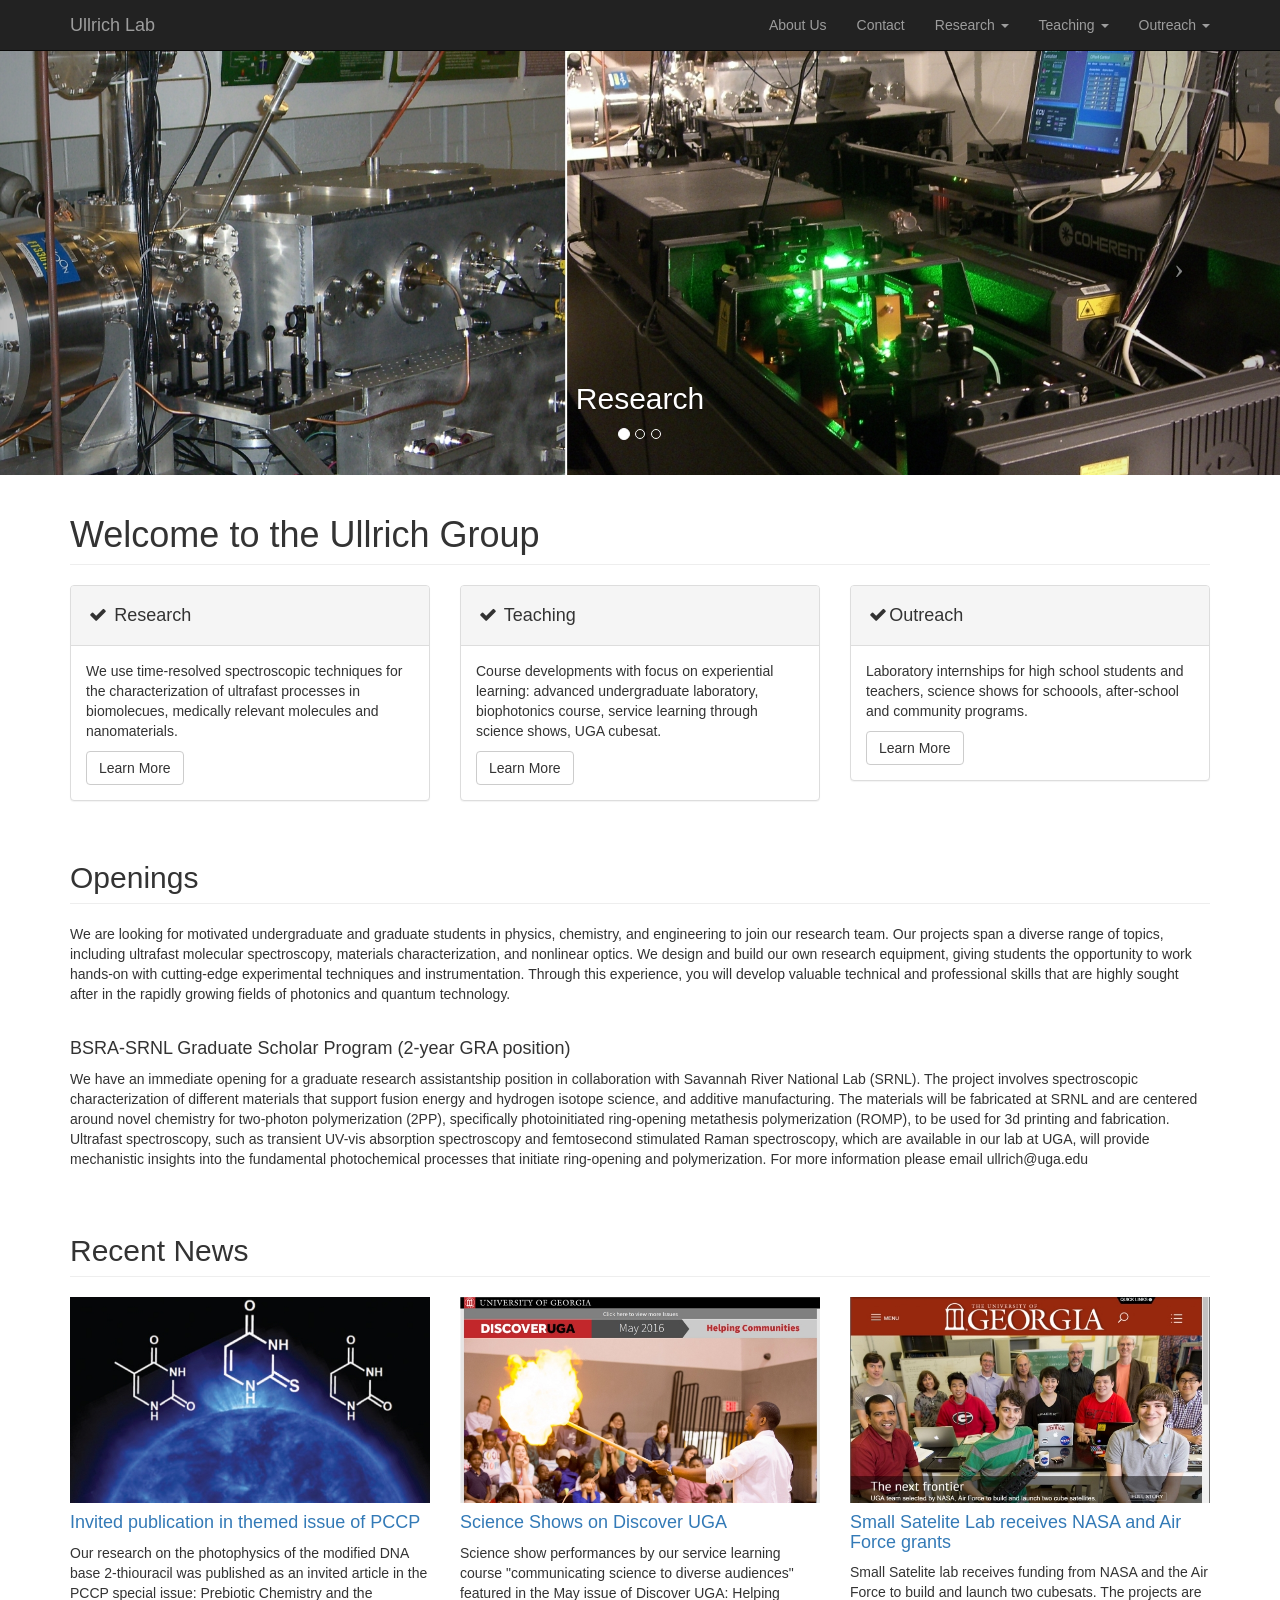
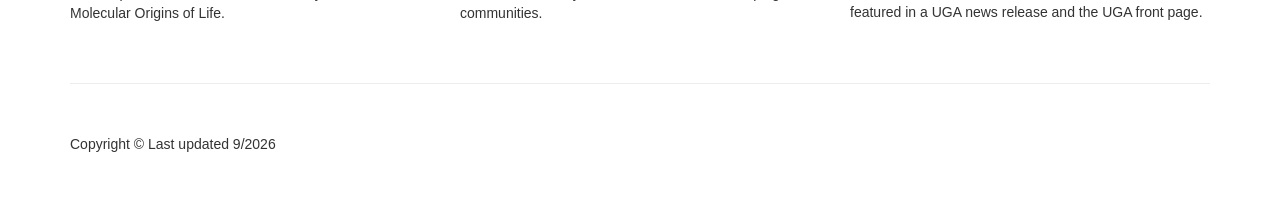
<file: index.html>
<!DOCTYPE html>
<html lang="en">

<head>

    <meta charset="utf-8">
    <meta http-equiv="X-UA-Compatible" content="IE=edge">
    <meta name="viewport" content="width=device-width, initial-scale=1">
    <meta name="description" content="">
    <meta name="author" content="">

    <title>UllrichLab</title>

    <!-- Bootstrap Core CSS -->
    <link href="css/bootstrap.min.css" rel="stylesheet">

    <!-- Custom CSS -->
    <link href="css/modern-business.css" rel="stylesheet">

    <!-- Custom Fonts -->
    <link href="font-awesome/css/font-awesome.min.css" rel="stylesheet" type="text/css">

    <!-- HTML5 Shim and Respond.js IE8 support of HTML5 elements and media queries -->
    <!-- WARNING: Respond.js doesn't work if you view the page via file:// -->
    <!--[if lt IE 9]>
        <script src="https://oss.maxcdn.com/libs/html5shiv/3.7.0/html5shiv.js"></script>
        <script src="https://oss.maxcdn.com/libs/respond.js/1.4.2/respond.min.js"></script>
    <![endif]-->

</head>

<body>

    <!-- Navigation -->
    <nav class="navbar navbar-inverse navbar-fixed-top" role="navigation">
        <div class="container">
            <!-- Brand and toggle get grouped for better mobile display -->
            <div class="navbar-header">
                <button type="button" class="navbar-toggle" data-toggle="collapse" data-target="#bs-example-navbar-collapse-1">
                    <span class="sr-only">Toggle navigation</span>
                    <span class="icon-bar"></span>
                    <span class="icon-bar"></span>
                    <span class="icon-bar"></span>
                </button>
                <a class="navbar-brand" href="index.html">Ullrich Lab</a>
            </div>
            <!-- Collect the nav links, forms, and other content for toggling -->
            <div class="collapse navbar-collapse" id="bs-example-navbar-collapse-1">
                <ul class="nav navbar-nav navbar-right">
                    <li>
                        <a href="about_us.html">About Us</a>
                    </li>
                    <li>
                        <a href="contact.html">Contact</a>
                    </li>
                    <li class="dropdown">
                        <a href="#" class="dropdown-toggle" data-toggle="dropdown">Research <b class="caret"></b></a>
                        <ul class="dropdown-menu">
                            <li>
                                <a href="Projects.html">Projects</a>
                            </li>
                            <li>
                                <a href="lab_pictures.html">Lab Pictures</a>
                            </li>
                            <li>
                                <a href="publications.html">Publications</a>
                            </li>
                        </ul>
                    </li>
                    <li class="dropdown">
                        <a href="#" class="dropdown-toggle" data-toggle="dropdown">Teaching <b class="caret"></b></a>
                        <ul class="dropdown-menu">
                            <li>
                                <a href="Teaching.html">Course/Advanced Lab development</a>
                            </li>
                            <li>
                                <a href="http://www.smallsat.uga.edu">Small Satellite Research Lab</a>
                            </li>
                        </ul>
                    </li>
                    <li class="dropdown">
                        <a href="#" class="dropdown-toggle" data-toggle="dropdown">Outreach <b class="caret"></b></a>
                        <ul class="dropdown-menu">
                            <li>
                                <a href="outreach.html">Internships</a>
                            </li>
                            <li>
                                <a href="outreach.html">Science Shows</a>
                            </li>
                        </ul>
                    </li>
                </ul>
            </div>
            <!-- /.navbar-collapse -->
        </div>
        <!-- /.container -->
    </nav>

    <!-- Header Carousel -->
    <header id="myCarousel" class="carousel slide">
        <!-- Indicators -->
        <ol class="carousel-indicators">
            <li data-target="#myCarousel" data-slide-to="0" class="active"></li>
            <li data-target="#myCarousel" data-slide-to="1"></li>
            <li data-target="#myCarousel" data-slide-to="2"></li>
        </ol>

        <!-- Wrapper for slides -->
        <div class="carousel-inner">
            <div class="item active">
                <div class="fill" style="background-image:url('images/labcombined1900_1080.jpg');"></div>
                <div class="carousel-caption">
                    <h2>Research</h2>
                </div>
            </div>
            <div class="item">'
                <div class="fill" style="background-image:url('images/scienceshow1900_1080.jpg');"></div>
                <div class="carousel-caption">
                    <h2>Teaching</h2>
                </div>
            </div>
            <div class="item">
                <div class="fill" style="background-image:url('images/giftcombined1900_1080.jpg');"></div>
                <div class="carousel-caption">
                    <h2>Outreach</h2>
                </div>
            </div>
        </div>

        <!-- Controls -->
        <a class="left carousel-control" href="#myCarousel" data-slide="prev">
            <span class="icon-prev"></span>
        </a>
        <a class="right carousel-control" href="#myCarousel" data-slide="next">
            <span class="icon-next"></span>
        </a>
    </header>

    <!-- Page Content -->
    <div class="container">

        <!-- Activities Icons Section -->
        <div class="row">
            <div class="col-lg-12">
                <h1 class="page-header">
                    Welcome to the Ullrich Group
                </h1>
            </div>
            <div class="col-md-4">
                <div class="panel panel-default">
                    <div class="panel-heading">
                        <h4><i class="fa fa-fw fa-check"></i> Research</h4>
                    </div>
                    <div class="panel-body">
                        <p>We use time-resolved spectroscopic techniques for the characterization of ultrafast processes in biomolecues, medically relevant molecules and nanomaterials.</p>
                        <a href="Projects.html" class="btn btn-default">Learn More</a>
                    </div>
                </div>
            </div>
            <div class="col-md-4">
                <div class="panel panel-default">
                    <div class="panel-heading">
                        <h4><i class="fa fa-fw fa-check"></i> Teaching</h4>
                    </div>
                    <div class="panel-body">
                        <p>Course developments with focus on experiential learning: advanced undergraduate laboratory, biophotonics course, service learning through science shows, UGA cubesat.</p>
                        <a href="Teaching.html" class="btn btn-default">Learn More</a>
                    </div>
                </div>
            </div>
            <div class="col-md-4">
                <div class="panel panel-default">
                    <div class="panel-heading">
                        <h4><i class="fa fa-fw fa-check"></i>Outreach</h4>
                    </div>
                    <div class="panel-body">
                        <p>Laboratory internships for high school students and teachers, science shows for schoools, after-school and community programs.</p>
                        <a href="outreach.html" class="btn btn-default">Learn More</a>
                    </div>
                </div>
            </div>
        </div>
        <!-- /.row -->

               <!-- Features Section -->
        <div class="row">
            <div class="col-lg-12">
                <h2 class="page-header">Openings</h2>
            </div>
            <div class="panel-body">
                <p>We are looking for motivated undergraduate and graduate students in physics, chemistry, and engineering to join our research team. Our projects span a diverse range of topics, including ultrafast molecular spectroscopy, materials characterization, and nonlinear optics. We design and build our own research equipment, giving students the opportunity to work hands-on with cutting-edge experimental techniques and instrumentation. Through this experience, you will develop valuable technical and professional skills that are highly sought after in the rapidly growing fields of photonics and quantum technology.<p>
            </div>
            <div class="col-md-12">
                <h4>BSRA-SRNL Graduate Scholar Program (2-year GRA position) </h4>
            </div>
            <div class="panel-body">
                <p>We have an immediate opening for a graduate research assistantship position in collaboration with Savannah River National Lab (SRNL). The project involves spectroscopic characterization of different materials that support fusion energy and hydrogen isotope science, and additive manufacturing. The materials will be fabricated at SRNL and are centered around novel chemistry for two-photon polymerization (2PP), specifically photoinitiated ring-opening metathesis polymerization (ROMP), to be used for 3d printing and fabrication. Ultrafast spectroscopy, such as transient UV-vis absorption spectroscopy and femtosecond stimulated Raman spectroscopy, which are available in our lab at UGA, will provide mechanistic insights into the fundamental photochemical processes that initiate ring-opening and polymerization. For more information please email ullrich@uga.edu  <p>
            </div>
        </div>
        <!-- /.row -->

        <!-- News Section -->
        <div class="row">
            <div class="col-lg-12">
                <h2 class="page-header">Recent News</h2>
            </div>
            <div class="col-md-4 img-portfolio">
                <a href="publications.html">
                    <img class="img-responsive" src="images/PCCP 700x400.jpg" alt="">
                </a>
                <h4>
                    <a href="publications.html">Invited publication in themed issue of PCCP</a>
                </h4>
                <p>Our research on the photophysics of the modified DNA base 2-thiouracil was published as an invited article in the PCCP special issue: Prebiotic Chemistry and the Molecular Origins of Life.</p>
            </div>
            <div class="col-md-4 img-portfolio" style="left: 0px; top: 0px">
                <a href="www.franklin.uga.edu/chronicles/posts/discover-uga-helping-communities.html">
                    <img class="img-responsive" src="images/discover UGA 700x400.jpg" alt="">
                </a>
                <h4>
                    <a href="www.franklin.uga.edu/chronicles/posts/discover-uga-helping-communities.html">Science Shows on Discover UGA</a>
                </h4>
                <p>Science show performances by our service learning course "communicating science to diverse audiences" featured in the May issue of Discover UGA: Helping communities.</p>
            </div>
            <div class="col-md-4 img-portfolio">
                <a href="www.smallsat.uga.edu">
                    <img class="img-responsive" src="images/UGA front page 700x400.jpg" alt="">
                </a>
                <h4>
                    <a href="www.smallsat.uga.edu">Small Satelite Lab receives NASA and Air Force grants</a>
                </h4>
                <p>Small Satelite lab receives funding from NASA and the Air Force to build and launch two cubesats. The projects are featured in a UGA news release and the UGA front page.</p>
            </div>
        </div>
        <!-- /.row -->

       
        <hr>

        <!-- Footer -->
        <footer>
            <div class="row">
                <div class="col-lg-12">
                    <p>Copyright &copy; Last updated 9/2026</p>
                </div>
            </div>
        </footer>

    </div>
    <!-- /.container -->

    <!-- jQuery -->
    <script src="js/jquery.js"></script>

    <!-- Bootstrap Core JavaScript -->
    <script src="js/bootstrap.min.js"></script>

    <!-- Script to Activate the Carousel -->
    <script>
    $('.carousel').carousel({
        interval: 5000 //changes the speed
    })
    </script>

</body>

</html>
</file>
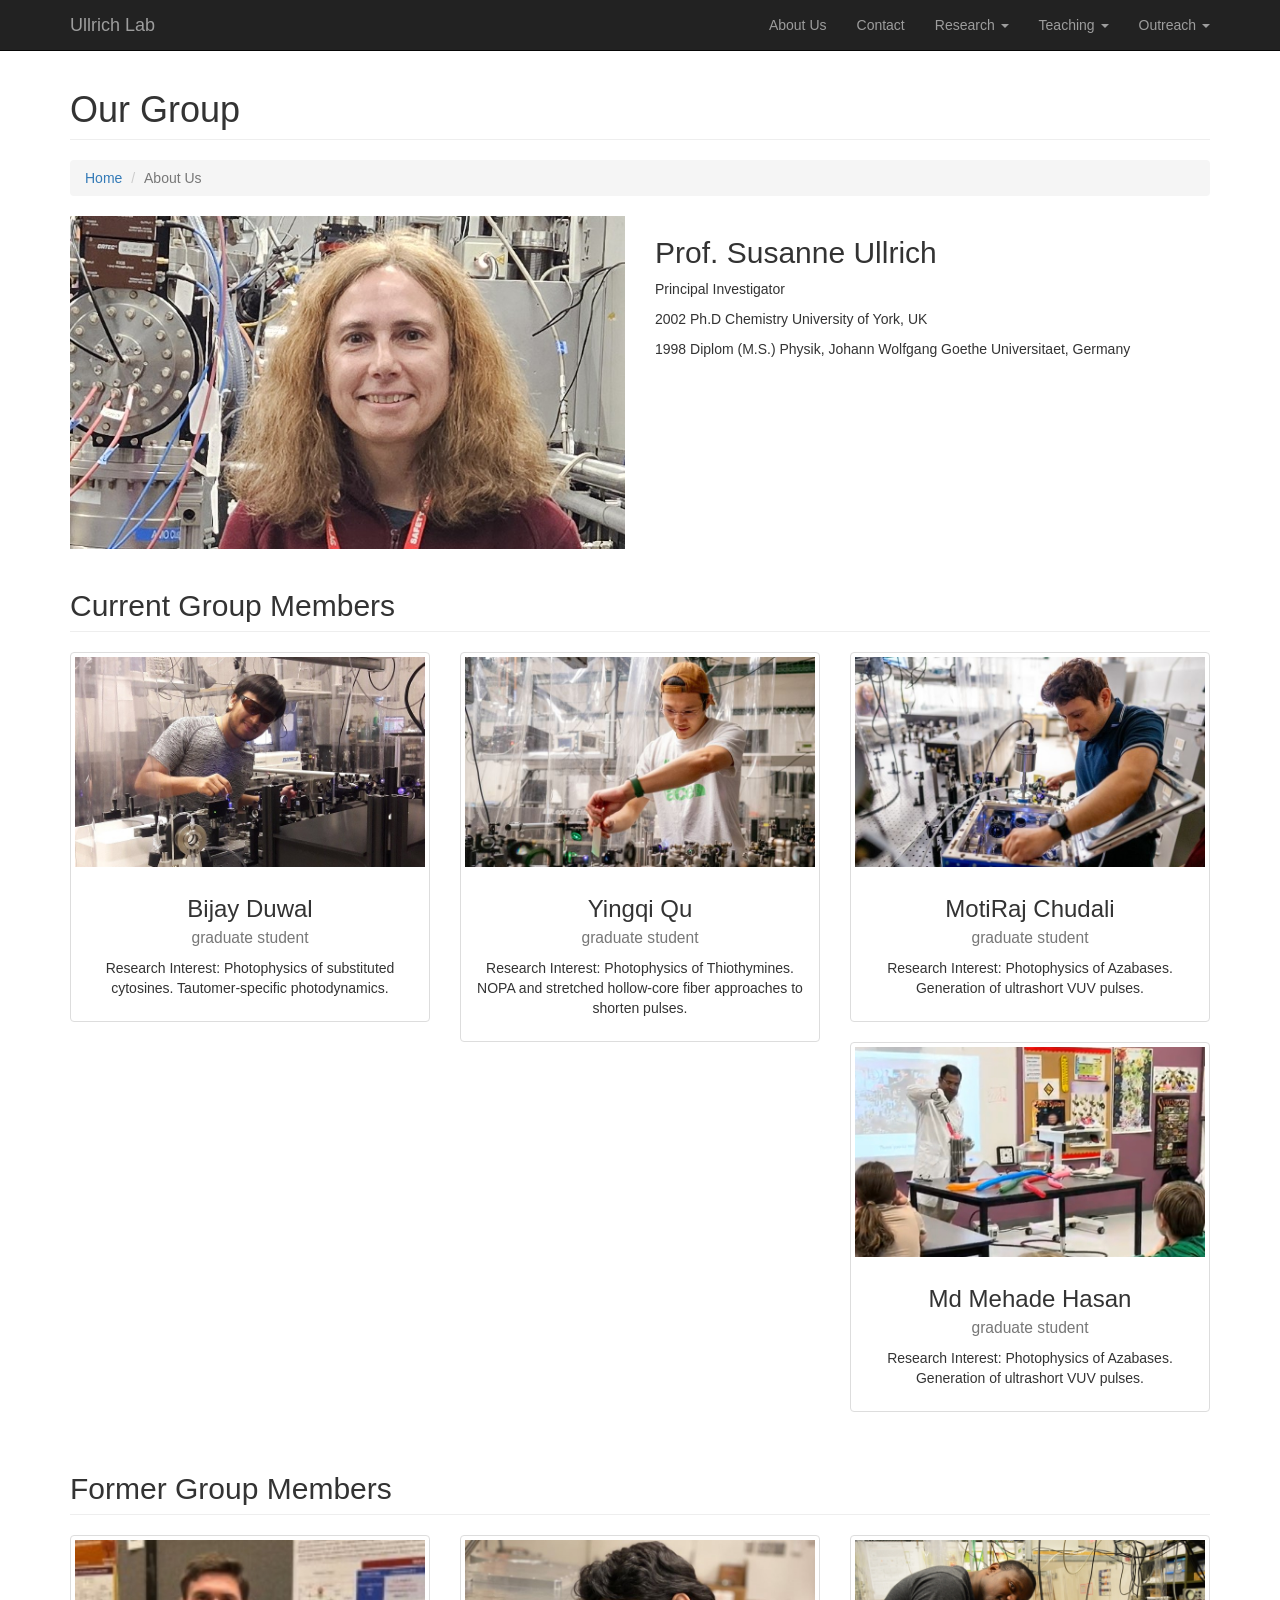
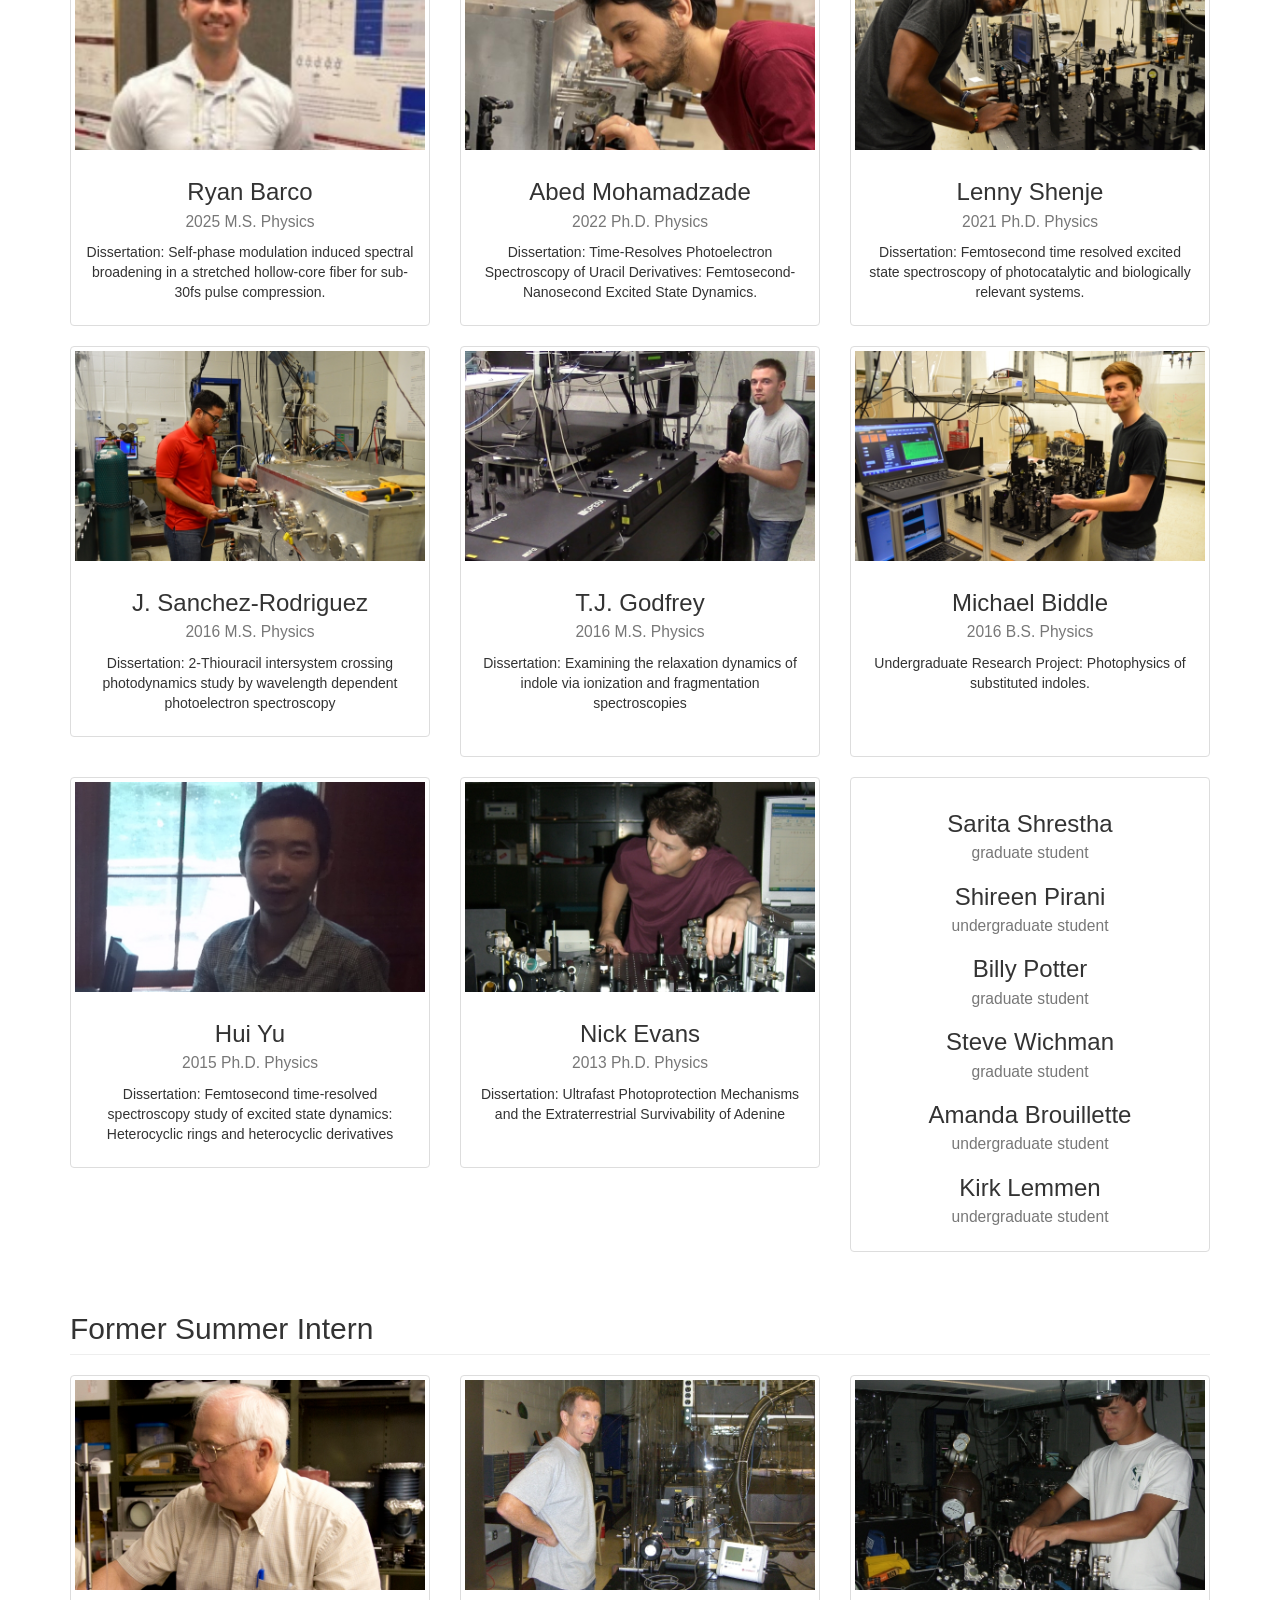
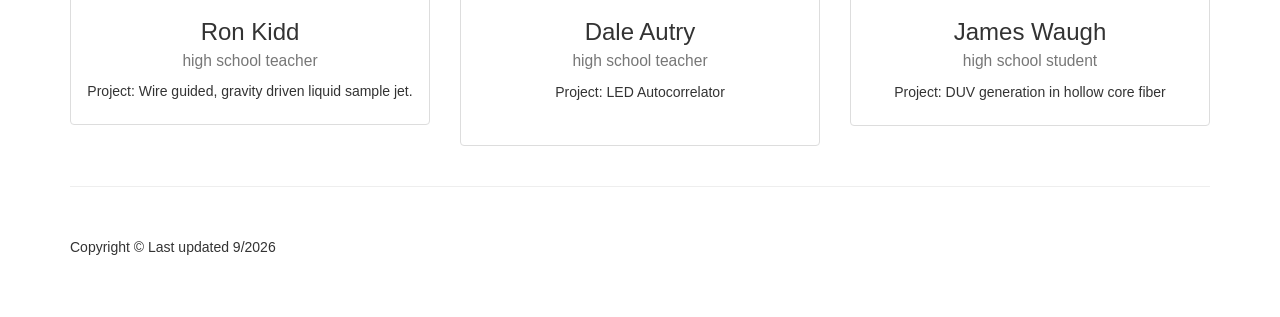
<file: about_us.html>
<!DOCTYPE html>
<html lang="en">

<head>

    <meta charset="utf-8">
    <meta http-equiv="X-UA-Compatible" content="IE=edge">
    <meta name="viewport" content="width=device-width, initial-scale=1">
    <meta name="description" content="">
    <meta name="author" content="">

    <title>UllrichLab</title>

    <!-- Bootstrap Core CSS -->
    <link href="css/bootstrap.min.css" rel="stylesheet">

    <!-- Custom CSS -->
    <link href="css/modern-business.css" rel="stylesheet">

    <!-- Custom Fonts -->
    <link href="font-awesome/css/font-awesome.min.css" rel="stylesheet" type="text/css">

    <!-- HTML5 Shim and Respond.js IE8 support of HTML5 elements and media queries -->
    <!-- WARNING: Respond.js doesn't work if you view the page via file:// -->
    <!--[if lt IE 9]>
        <script src="https://oss.maxcdn.com/libs/html5shiv/3.7.0/html5shiv.js"></script>
        <script src="https://oss.maxcdn.com/libs/respond.js/1.4.2/respond.min.js"></script>
    <![endif]-->

</head>

<body>

    <!-- Navigation -->
    <nav class="navbar navbar-inverse navbar-fixed-top" role="navigation">
        <div class="container">
            <!-- Brand and toggle get grouped for better mobile display -->
            <div class="navbar-header">
                <button type="button" class="navbar-toggle" data-toggle="collapse" data-target="#bs-example-navbar-collapse-1">
                    <span class="sr-only">Toggle navigation</span>
                    <span class="icon-bar"></span>
                    <span class="icon-bar"></span>
                    <span class="icon-bar"></span>
                </button>
                <a class="navbar-brand" href="index.html">Ullrich Lab</a>
            </div>
            <!-- Collect the nav links, forms, and other content for toggling -->
            <div class="collapse navbar-collapse" id="bs-example-navbar-collapse-1">
                <ul class="nav navbar-nav navbar-right">
                    <li>
                        <a href="about_us.html">About Us</a>
                    </li>
                    <li>
                        <a href="contact.html">Contact</a>
                    </li>
                    <li class="dropdown">
                        <a href="#" class="dropdown-toggle" data-toggle="dropdown">Research <b class="caret"></b></a>
                        <ul class="dropdown-menu">
                            <li>
                                <a href="Projects.html">Projects</a>
                            </li>
                            <li>
                                <a href="lab_pictures.html">Lab Pictures</a>
                            </li>
                            <li>
                                <a href="publications.html">Publications</a>
                            </li>
                        </ul>
                    </li>
                    <li class="dropdown">
                        <a href="#" class="dropdown-toggle" data-toggle="dropdown">Teaching <b class="caret"></b></a>
                        <ul class="dropdown-menu">
                            <li>
                                <a href="Teaching.html">Course/Advanced Lab development</a>
                            </li>
                            <li>
                                <a href="http://www.smallsat.uga.edu">Small Satellite Research Lab</a>
                            </li>
                        </ul>
                    </li>
                    <li class="dropdown">
                        <a href="#" class="dropdown-toggle" data-toggle="dropdown">Outreach <b class="caret"></b></a>
                        <ul class="dropdown-menu">
                            <li>
                                <a href="outreach.html">Internships</a>
                            </li>
                            <li>
                                <a href="outreach.html">Science Shows</a>
                            </li>
                        </ul>
                    </li>
                </ul>
            </div>
            <!-- /.navbar-collapse -->
        </div>
        <!-- /.container -->
    </nav>
    <!-- Page Content -->
    <div class="container">

        <!-- Page Heading/Breadcrumbs -->
        <div class="row">
            <div class="col-lg-12">
                <h1 class="page-header">Our Group
                </h1>
                <ol class="breadcrumb">
                    <li><a href="index.html">Home</a>
                    </li>
                    <li class="active">About Us</li>
                </ol>
            </div>
        </div>
        <!-- /.row -->

        <!-- Intro Content -->
        <div class="row">
            <div class="col-md-6">
                <img class="img-responsive" src="images/Susanne750x450.jpg" alt="">
            </div>
            <div class="col-md-6">
                <h2>Prof. Susanne Ullrich</h2>
                <p>Principal Investigator</p>
                <p>2002 Ph.D Chemistry  University of York, UK</p>
                <p>1998 Diplom (M.S.) Physik, Johann Wolfgang Goethe Universitaet, Germany</p>
            </div>
        </div>
        <!-- /.row -->

        <!-- Current Group members -->
        <div class="row">
            <div class="col-lg-12">
                <h2 class="page-header">Current Group Members</h2>
            </div>
            <div class="col-md-4 text-center">
                <div class="thumbnail">
                    <img class="img-responsive" src="images/Bijay750x450.jpg" alt="">
                    <div class="caption">
                        <h3>Bijay Duwal<br>
                            <small>graduate student</small>
                        </h3>
                        <p>Research Interest: Photophysics of substituted cytosines. Tautomer-specific photodynamics.</p>
                    </div>
                </div>
            </div>
            <div class="col-md-4 text-center">
                <div class="thumbnail">
                    <img class="img-responsive" src="images/Yingqi750x450.jpg" alt="">                    
                    <div class="caption">
                        <h3>Yingqi Qu<br>
                            <small>graduate student</small>
                        </h3>
                        <p>Research Interest: Photophysics of Thiothymines. NOPA and stretched hollow-core fiber approaches to shorten pulses.</p>
                    </div>
                </div>
            </div> 
            <div class="col-md-4 text-center">
                <div class="thumbnail">
                    <img class="img-responsive" src="images/Moti750x450.jpg" alt="">                    
                    <div class="caption">
                        <h3>MotiRaj Chudali<br>
                            <small>graduate student</small>
                        </h3>
                        <p>Research Interest: Photophysics of Azabases. Generation of ultrashort VUV pulses.</p>
                    </div>
                </div>
            </div>        
            <div class="col-md-4 text-center">
                <div class="thumbnail">
                    <img class="img-responsive" src="images/Mehade750x450.jpg" alt="">                    
                    <div class="caption">
                        <h3>Md Mehade Hasan<br>
                            <small>graduate student</small>
                        </h3>
                        <p>Research Interest: Photophysics of Azabases. Generation of ultrashort VUV pulses.</p>
                    </div>
                </div>
            </div>
        </div>
        <!-- /.row -->

        <!-- Former Group Members -->
        <div class="row">
            <div class="col-lg-12">
                <h2 class="page-header">Former Group Members</h2>
            </div>
            <div class="col-md-4 text-center">
                <div class="thumbnail">
                    <img class="img-responsive" src="images/ryan barco750x450.jpg" alt="">                    
                    <div class="caption">
                        <h3>Ryan Barco<br>
                            <small>2025 M.S. Physics</small>
                        </h3>
                        <p>Dissertation: Self-phase modulation induced spectral broadening in a stretched hollow-core fiber for sub-30fs pulse compression.</p>
                    </div>
                </div>
            </div>
            <div class="col-md-4 text-center">
                <div class="thumbnail">
                    <img class="img-responsive" src="images/Abed750x450.jpg" alt="">                    
                    <div class="caption">
                        <h3>Abed Mohamadzade<br>
                            <small>2022 Ph.D. Physics</small>
                        </h3>
                        <p>Dissertation: Time-Resolves Photoelectron Spectroscopy of Uracil Derivatives: Femtosecond-Nanosecond Excited State Dynamics.</p>
                    </div>
                </div>
            </div>
            <div class="col-md-4 text-center">
                <div class="thumbnail">
                    <img class="img-responsive" src="images/Lenny750x450.jpg" alt="">
                    <div class="caption">
                        <h3>Lenny Shenje<br>
                            <small>2021 Ph.D. Physics</small>
                        </h3>
                        <p>Dissertation: Femtosecond time resolved excited state spectroscopy of photocatalytic and biologically relevant systems.</p>
                    </div>
                </div>
            </div>            
            <div class="col-md-4 text-center">
                <div class="thumbnail">
                    <img class="img-responsive" src="images/jose750x450.jpg" alt="">
                    <div class="caption">
                        <h3>J. Sanchez-Rodriguez<br>
                            <small>2016 M.S. Physics</small>
                        </h3>
                        <p>Dissertation: 2-Thiouracil intersystem crossing photodynamics study by wavelength dependent photoelectron spectroscopy</p>
                    </div>
                </div>
            </div>
            <div class="col-md-4 text-center">
                <div class="thumbnail">
                    <img class="img-responsive" src="images/TJ750x450.jpg" alt="">
                    <div class="caption">
                        <h3>T.J. Godfrey<br>
                            <small>2016 M.S. Physics</small>
                        </h3>
                        <p>Dissertation: Examining the relaxation dynamics of indole via ionization and fragmentation spectroscopies</p>
                    </br>
                    </div>
                </div>
            </div>
            <div class="col-md-4 text-center">
                <div class="thumbnail">
                    <img class="img-responsive" src="images/Michael750x450.jpg" alt="">
                    <div class="caption">
                        <h3>Michael Biddle<br>
                            <small>2016 B.S. Physics</small>
                        </h3>
                        <p>Undergraduate Research Project: Photophysics of substituted indoles.</p>
                        <br>
                        </br>
                    </div>
                </div>
            </div>
            <div class="col-md-4 text-center">
                <div class="thumbnail">
                    <img class="img-responsive" src="images/Hui750x450.jpg" alt="">
                    <div class="caption">
                        <h3>Hui Yu<br>
                            <small>2015 Ph.D. Physics</small>
                        </h3>
                        <p>Dissertation: Femtosecond time-resolved spectroscopy study of excited state dynamics: Heterocyclic rings and heterocyclic derivatives</p>
                     </div>
                </div>
            </div>
            <div class="col-md-4 text-center">
                <div class="thumbnail">
                    <img class="img-responsive" src="images/Nick750x450.jpg" alt="">
                    <div class="caption">
                        <h3>Nick Evans<br>
                            <small>2013 Ph.D. Physics</small>
                        </h3>
                        <p>Dissertation: Ultrafast Photoprotection Mechanisms and the Extraterrestrial Survivability of Adenine</p>
                        <br>
                    </div>
                </div>
            </div>
            <div class="col-md-4 text-center">
                <div class="thumbnail">
                    <div class="caption">
                        <h3>Sarita Shrestha<br>
                            <small>graduate student</small>
                        </h3>                        
                        <p></p>
                    <h3>Shireen Pirani<br>
                            <small>undergraduate student</small>
                        </h3>                        
                        <p></p>
                        <h3>Billy Potter<br>
                            <small>graduate student</small>
                        </h3>
                        <p></p>
                        <h3>Steve Wichman<br>
                            <small>graduate student</small>
                        </h3>
                        <p></p>
                        <h3>Amanda Brouillette<br>
                            <small>undergraduate student</small>
                        </h3>
                        <p></p>
                        <h3>Kirk Lemmen<br>
                            <small>undergraduate student</small>
                        </h3>
                        <p></p>
                    </div>
                </div>
            </div>
        </div>
    
        <!-- /.row -->
        
        <!-- Summer Intern -->
        <div class="row">
            <div class="col-lg-12">
                <h2 class="page-header">Former Summer Intern</h2>
            </div>
            <div class="col-md-4 text-center">
                <div class="thumbnail">
                    <img class="img-responsive" src="images/Ron750x450.jpg" alt="">
                    <div class="caption">
                        <h3>Ron Kidd<br>
                            <small>high school teacher</small>
                        </h3>
                        <p>Project: Wire guided, gravity driven liquid sample jet. </p>
                    </div>
                </div>
            </div>
            <div class="col-md-4 text-center">
                <div class="thumbnail">
                    <img class="img-responsive" src="images/Dale750x450.jpg" alt="">
                    <div class="caption">
                        <h3>Dale Autry<br>
                            <small>high school teacher</small>
                        </h3>
                        <p>Project: LED Autocorrelator</p>
                        </br>
                    </div>
                </div>
            </div>
            <div class="col-md-4 text-center">
                <div class="thumbnail">
                    <img class="img-responsive" src="images/james750x450.jpg" alt="">
                    <div class="caption">
                        <h3>James Waugh<br>
                            <small>high school student</small>
                        </h3>
                        <p>Project: DUV generation in hollow core fiber</p>
                    </div>
                </div>
            </div>
        </div>
    
        <!-- /.row -->

        <hr>

        <!-- Footer -->
        <footer>
            <div class="row">
                <div class="col-lg-12">
                    <p>Copyright &copy; Last updated 9/2026</p>
                </div>
            </div>
        </footer>

    </div>
    <!-- /.container -->

    <!-- jQuery -->
    <script src="js/jquery.js"></script>

    <!-- Bootstrap Core JavaScript -->
    <script src="js/bootstrap.min.js"></script>

</body>

</html>
</file>
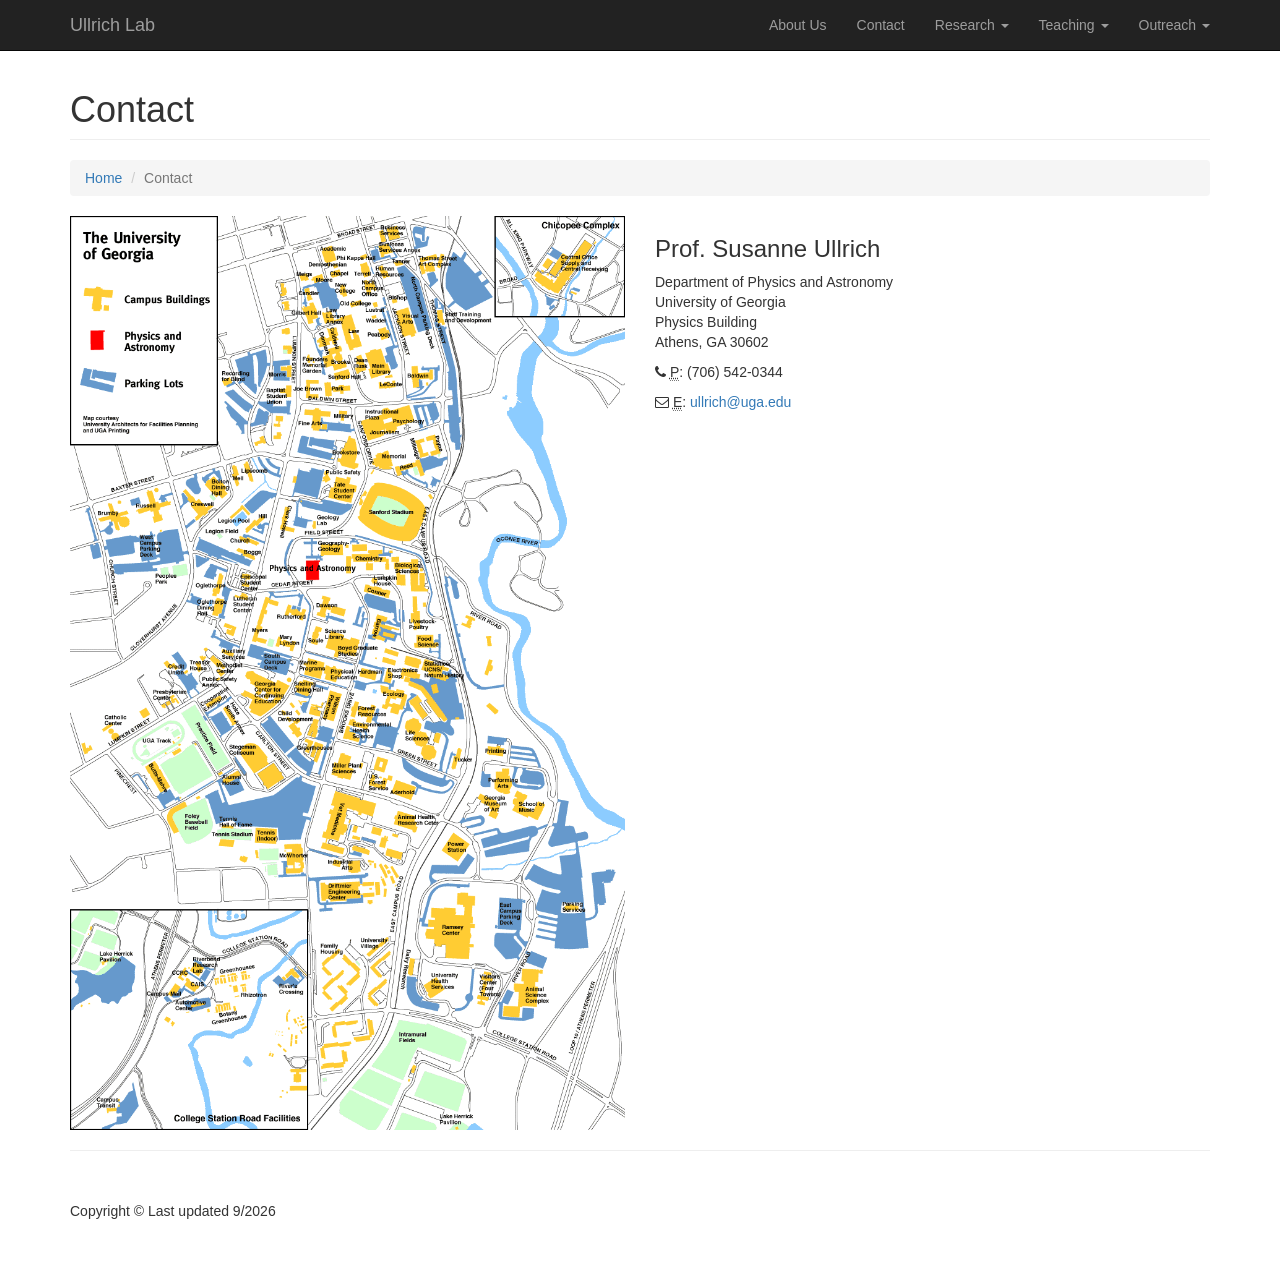
<file: contact.html>
<!DOCTYPE html>
<html lang="en">

<head>

    <meta charset="utf-8">
    <meta http-equiv="X-UA-Compatible" content="IE=edge">
    <meta name="viewport" content="width=device-width, initial-scale=1">
    <meta name="description" content="">
    <meta name="author" content="">

    <title>UllrichLab</title>

    <!-- Bootstrap Core CSS -->
    <link href="css/bootstrap.min.css" rel="stylesheet">

    <!-- Custom CSS -->
    <link href="css/modern-business.css" rel="stylesheet">

    <!-- Custom Fonts -->
    <link href="font-awesome/css/font-awesome.min.css" rel="stylesheet" type="text/css">

    <!-- HTML5 Shim and Respond.js IE8 support of HTML5 elements and media queries -->
    <!-- WARNING: Respond.js doesn't work if you view the page via file:// -->
    <!--[if lt IE 9]>
        <script src="https://oss.maxcdn.com/libs/html5shiv/3.7.0/html5shiv.js"></script>
        <script src="https://oss.maxcdn.com/libs/respond.js/1.4.2/respond.min.js"></script>
    <![endif]-->

</head>

<body>

    <!-- Navigation -->
    <nav class="navbar navbar-inverse navbar-fixed-top" role="navigation">
        <div class="container">
            <!-- Brand and toggle get grouped for better mobile display -->
            <div class="navbar-header">
                <button type="button" class="navbar-toggle" data-toggle="collapse" data-target="#bs-example-navbar-collapse-1">
                    <span class="sr-only">Toggle navigation</span>
                    <span class="icon-bar"></span>
                    <span class="icon-bar"></span>
                    <span class="icon-bar"></span>
                </button>
                <a class="navbar-brand" href="index.html">Ullrich Lab</a>
            </div>
            <!-- Collect the nav links, forms, and other content for toggling -->
            <div class="collapse navbar-collapse" id="bs-example-navbar-collapse-1">
                <ul class="nav navbar-nav navbar-right">
                    <li>
                        <a href="about_us.html">About Us</a>
                    </li>
                    <li>
                        <a href="contact.html">Contact</a>
                    </li>
                    <li class="dropdown">
                        <a href="#" class="dropdown-toggle" data-toggle="dropdown">Research <b class="caret"></b></a>
                        <ul class="dropdown-menu">
                            <li>
                                <a href="Projects.html">Projects</a>
                            </li>
                            <li>
                                <a href="lab_pictures.html">Lab Pictures</a>
                            </li>
                            <li>
                                <a href="publications.html">Publications</a>
                            </li>
                        </ul>
                    </li>
                    <li class="dropdown">
                        <a href="#" class="dropdown-toggle" data-toggle="dropdown">Teaching <b class="caret"></b></a>
                        <ul class="dropdown-menu">
                            <li>
                                <a href="Teaching.html">Course/Advanced Lab development</a>
                            </li>
                            <li>
                                <a href="http://www.smallsat.uga.edu">Small Satellite Research Lab</a>
                            </li>
                        </ul>
                    </li>
                    <li class="dropdown">
                        <a href="#" class="dropdown-toggle" data-toggle="dropdown">Outreach <b class="caret"></b></a>
                        <ul class="dropdown-menu">
                            <li>
                                <a href="outreach.html">Internships</a>
                            </li>
                            <li>
                                <a href="outreach.html">Science Shows</a>
                            </li>
                        </ul>
                    </li>
                </ul>
            </div>
            <!-- /.navbar-collapse -->
        </div>
        <!-- /.container -->
    </nav>
    <!-- Page Content -->
    <div class="container">

        <!-- Page Heading/Breadcrumbs -->
        <div class="row">
            <div class="col-lg-12">
                <h1 class="page-header">Contact
                </h1>
                <ol class="breadcrumb">
                    <li><a href="index.html">Home</a>
                    </li>
                    <li class="active">Contact</li>
                </ol>
            </div>
        </div>
        <!-- /.row -->

        <!-- Content Row -->
        <div class="row">
                       <div class="col-md-6">
                <img class="img-responsive" src="images/campusmap.gif" alt="">
            </div>
            <!-- Contact Details Column -->
            <div class="col-md-4">
                <h3>Prof. Susanne Ullrich</h3>
                <p>
                    Department of Physics and Astronomy<br>University of Georgia<br>Physics Building<br>Athens, GA 30602<br>
                </p>
                <p><i class="fa fa-phone"></i> 
                    <abbr title="Phone">P</abbr>: (706) 542-0344</p>
                <p><i class="fa fa-envelope-o"></i> 
                    <abbr title="Email">E</abbr>: <a href="mailto:ullrich@uga.edu">ullrich@uga.edu</a>
                </p>
                </div>
        </div>
        <!-- /.row -->


        <hr>

        <!-- Footer -->
        <footer>
            <div class="row">
                <div class="col-lg-12">
                    <p>Copyright &copy; Last updated 9/2026</p>
                </div>
            </div>
        </footer>

    </div>
    <!-- /.container -->

    <!-- jQuery -->
    <script src="js/jquery.js"></script>

    <!-- Bootstrap Core JavaScript -->
    <script src="js/bootstrap.min.js"></script>

    <!-- Contact Form JavaScript -->
    <!-- Do not edit these files! In order to set the email address and subject line for the contact form go to the bin/contact_me.php file. -->
    <script src="js/jqBootstrapValidation.js"></script>
    <script src="js/contact_me.js"></script>

</body>

</html>
</file>
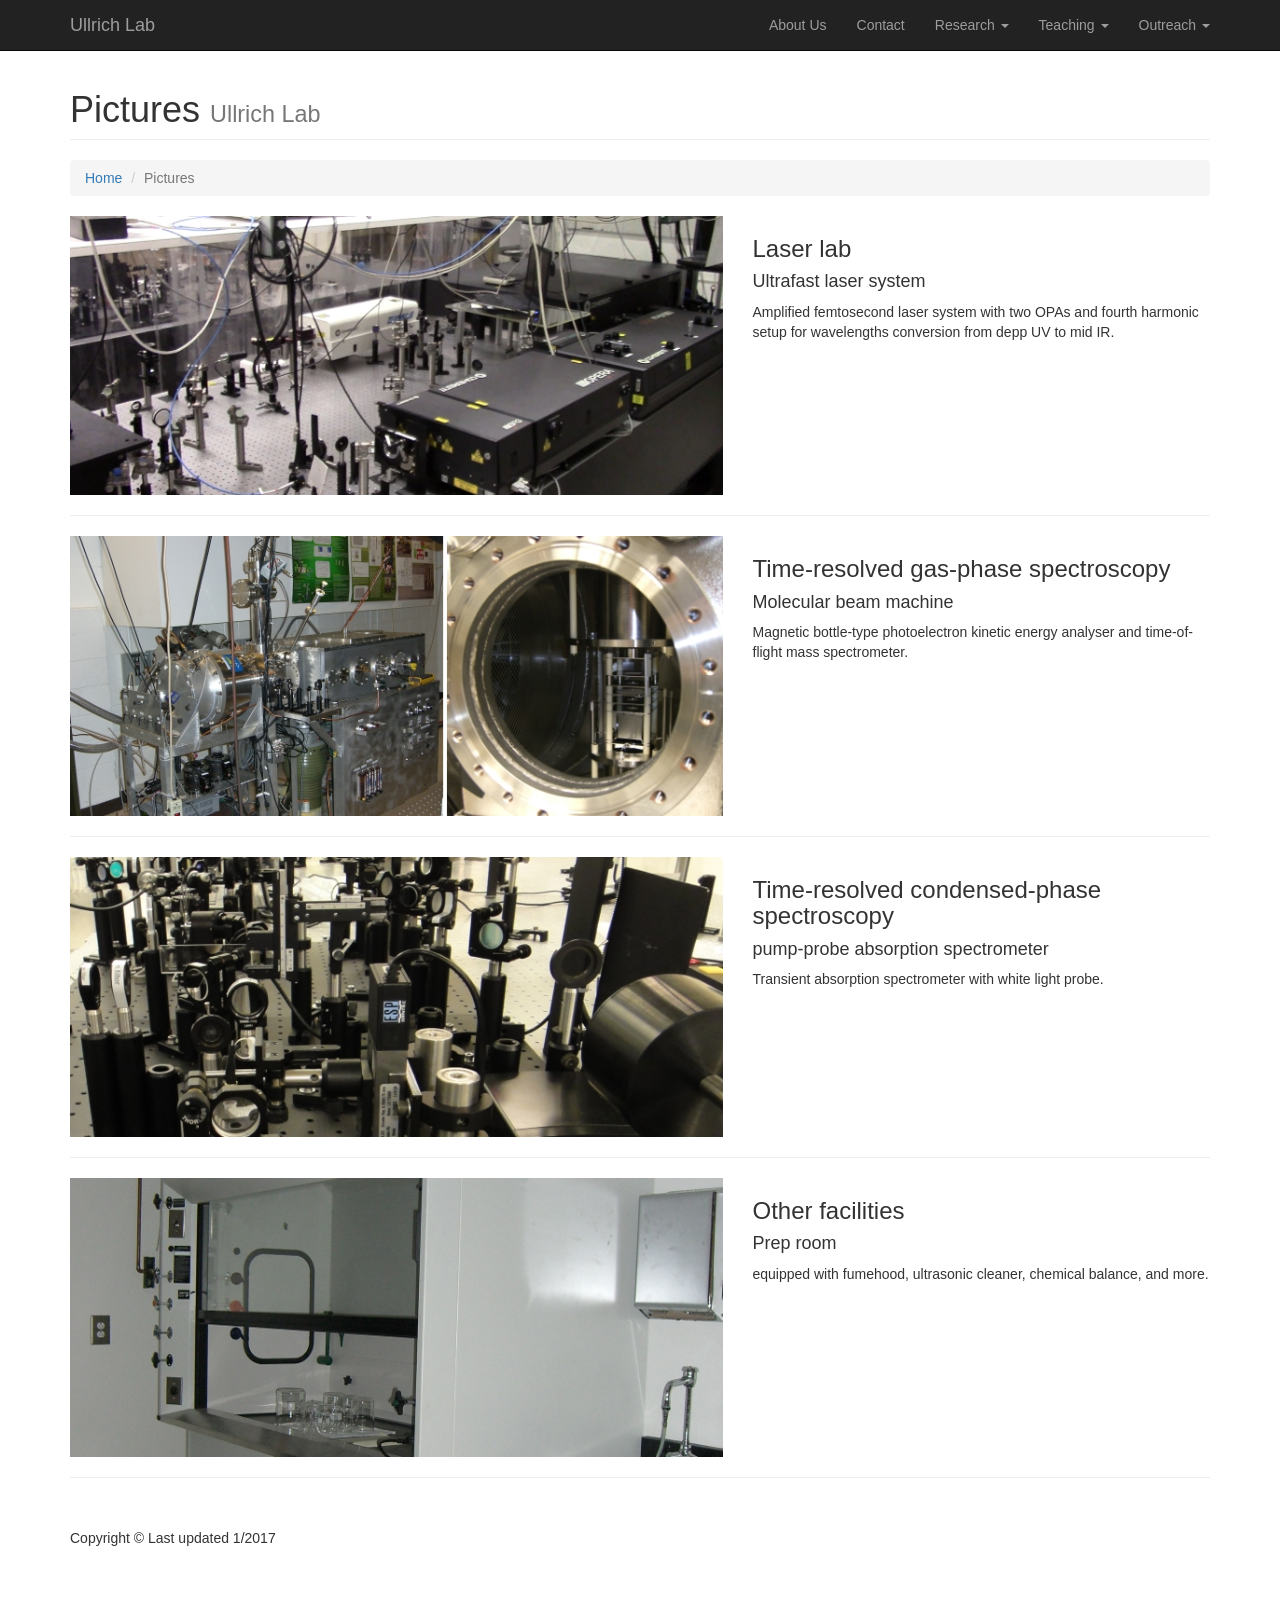
<file: Lab pictures.html>
<!DOCTYPE html>
<html lang="en">

<head>

    <meta charset="utf-8">
    <meta http-equiv="X-UA-Compatible" content="IE=edge">
    <meta name="viewport" content="width=device-width, initial-scale=1">
    <meta name="description" content="">
    <meta name="author" content="">

    <title>UllrichLab</title>

    <!-- Bootstrap Core CSS -->
    <link href="css/bootstrap.min.css" rel="stylesheet">

    <!-- Custom CSS -->
    <link href="css/modern-business.css" rel="stylesheet">

    <!-- Custom Fonts -->
    <link href="font-awesome/css/font-awesome.min.css" rel="stylesheet" type="text/css">

    <!-- HTML5 Shim and Respond.js IE8 support of HTML5 elements and media queries -->
    <!-- WARNING: Respond.js doesn't work if you view the page via file:// -->
    <!--[if lt IE 9]>
        <script src="https://oss.maxcdn.com/libs/html5shiv/3.7.0/html5shiv.js"></script>
        <script src="https://oss.maxcdn.com/libs/respond.js/1.4.2/respond.min.js"></script>
    <![endif]-->

</head>

<body>

    <!-- Navigation -->
    <nav class="navbar navbar-inverse navbar-fixed-top" role="navigation">
        <div class="container">
            <!-- Brand and toggle get grouped for better mobile display -->
            <div class="navbar-header">
                <button type="button" class="navbar-toggle" data-toggle="collapse" data-target="#bs-example-navbar-collapse-1">
                    <span class="sr-only">Toggle navigation</span>
                    <span class="icon-bar"></span>
                    <span class="icon-bar"></span>
                    <span class="icon-bar"></span>
                </button>
                <a class="navbar-brand" href="index.html">Ullrich Lab</a>
            </div>
            <!-- Collect the nav links, forms, and other content for toggling -->
            <div class="collapse navbar-collapse" id="bs-example-navbar-collapse-1">
                <ul class="nav navbar-nav navbar-right">
                    <li>
                        <a href="about_us.html">About Us</a>
                    </li>
                    <li>
                        <a href="contact.html">Contact</a>
                    </li>
                    <li class="dropdown">
                        <a href="#" class="dropdown-toggle" data-toggle="dropdown">Research <b class="caret"></b></a>
                        <ul class="dropdown-menu">
                            <li>
                                <a href="Projects.html">Projects</a>
                            </li>
                            <li>
                                <a href="lab pictures.html">Lab Pictures</a>
                            </li>
                            <li>
                                <a href="publications.html">Publications</a>
                            </li>
                        </ul>
                    </li>
                    <li class="dropdown">
                        <a href="#" class="dropdown-toggle" data-toggle="dropdown">Teaching <b class="caret"></b></a>
                        <ul class="dropdown-menu">
                            <li>
                                <a href="Teaching.html">Course/Advanced Lab development</a>
                            </li>
                            <li>
                                <a href="http://www.smallsat.uga.edu">Small Satellite Research Lab</a>
                            </li>
                        </ul>
                    </li>
                    <li class="dropdown">
                        <a href="#" class="dropdown-toggle" data-toggle="dropdown">Outreach <b class="caret"></b></a>
                        <ul class="dropdown-menu">
                            <li>
                                <a href="outreach.html">Internships</a>
                            </li>
                            <li>
                                <a href="outreach.html">Science Shows</a>
                            </li>
                        </ul>
                    </li>
                </ul>
            </div>
            <!-- /.navbar-collapse -->
        </div>
        <!-- /.container -->
    </nav>
    <!-- Page Content -->
    <div class="container">

        <!-- Page Heading/Breadcrumbs -->
        <div class="row">
            <div class="col-lg-12">
                <h1 class="page-header">Pictures
                    <small>Ullrich Lab</small>
                </h1>
                <ol class="breadcrumb">
                    <li><a href="index.html">Home</a>
                    </li>
                    <li class="active">Pictures</li>
                </ol>
            </div>
        </div>
        <!-- /.row -->

        <!-- Project One -->
        <div class="row">
            <div class="col-md-7">
               
                    <img class="img-responsive img-hover" src="images/laser system 700x300.jpg" alt="">
               
            </div>
            <div class="col-md-5">
                <h3>Laser lab</h3>
                <h4>Ultrafast laser system</h4>
                <p>Amplified femtosecond laser system with two OPAs and fourth harmonic setup for wavelengths conversion from depp UV to mid IR.</p>
               
            </div>
        </div>
        <!-- /.row -->

        <hr>

        <!-- Project Two -->
        <div class="row">
            <div class="col-md-7">
               
                    <img class="img-responsive img-hover" src="images/molecular beam machine combined 700x300.jpg" alt="">
               
            </div>
            <div class="col-md-5">
                <h3>Time-resolved gas-phase spectroscopy</h3>
                <h4>Molecular beam machine</h4>
                <p>Magnetic bottle-type photoelectron kinetic energy analyser and time-of-flight mass spectrometer.</p>
               
            </div>
        </div>
        <!-- /.row -->

        <hr>

        <!-- Project Three -->
        <div class="row">
            <div class="col-md-7">
               
                    <img class="img-responsive img-hover" src="images/transient absorption 700x300.jpg" alt="">
               
            </div>
            <div class="col-md-5">
                <h3>Time-resolved condensed-phase spectroscopy</h3>
                 <h4>pump-probe absorption spectrometer</h4>
                <p>Transient absorption spectrometer with white light probe.</p>
               
            </div>
        </div>
        <!-- /.row -->

        <hr>

        <!-- Project Four -->
        <div class="row">

            <div class="col-md-7">
               
                    <img class="img-responsive img-hover" src="images/other facilities 700x300.jpg" alt="">
               
            </div>
            <div class="col-md-5">
                <h3>Other facilities</h3>
                <h4>Prep  room</h4>
                <p>equipped with fumehood, ultrasonic cleaner, chemical balance, and more. </p>
               
            </div>
        </div>
        <!-- /.row -->

        <hr>

        <!-- Footer -->
        <footer>
            <div class="row">
                <div class="col-lg-12">
                    <p>Copyright &copy; Last updated 1/2017</p>
                </div>
            </div>
        </footer>

    </div>
    <!-- /.container -->

    <!-- jQuery -->
    <script src="js/jquery.js"></script>

    <!-- Bootstrap Core JavaScript -->
    <script src="js/bootstrap.min.js"></script>

</body>

</html>
</file>
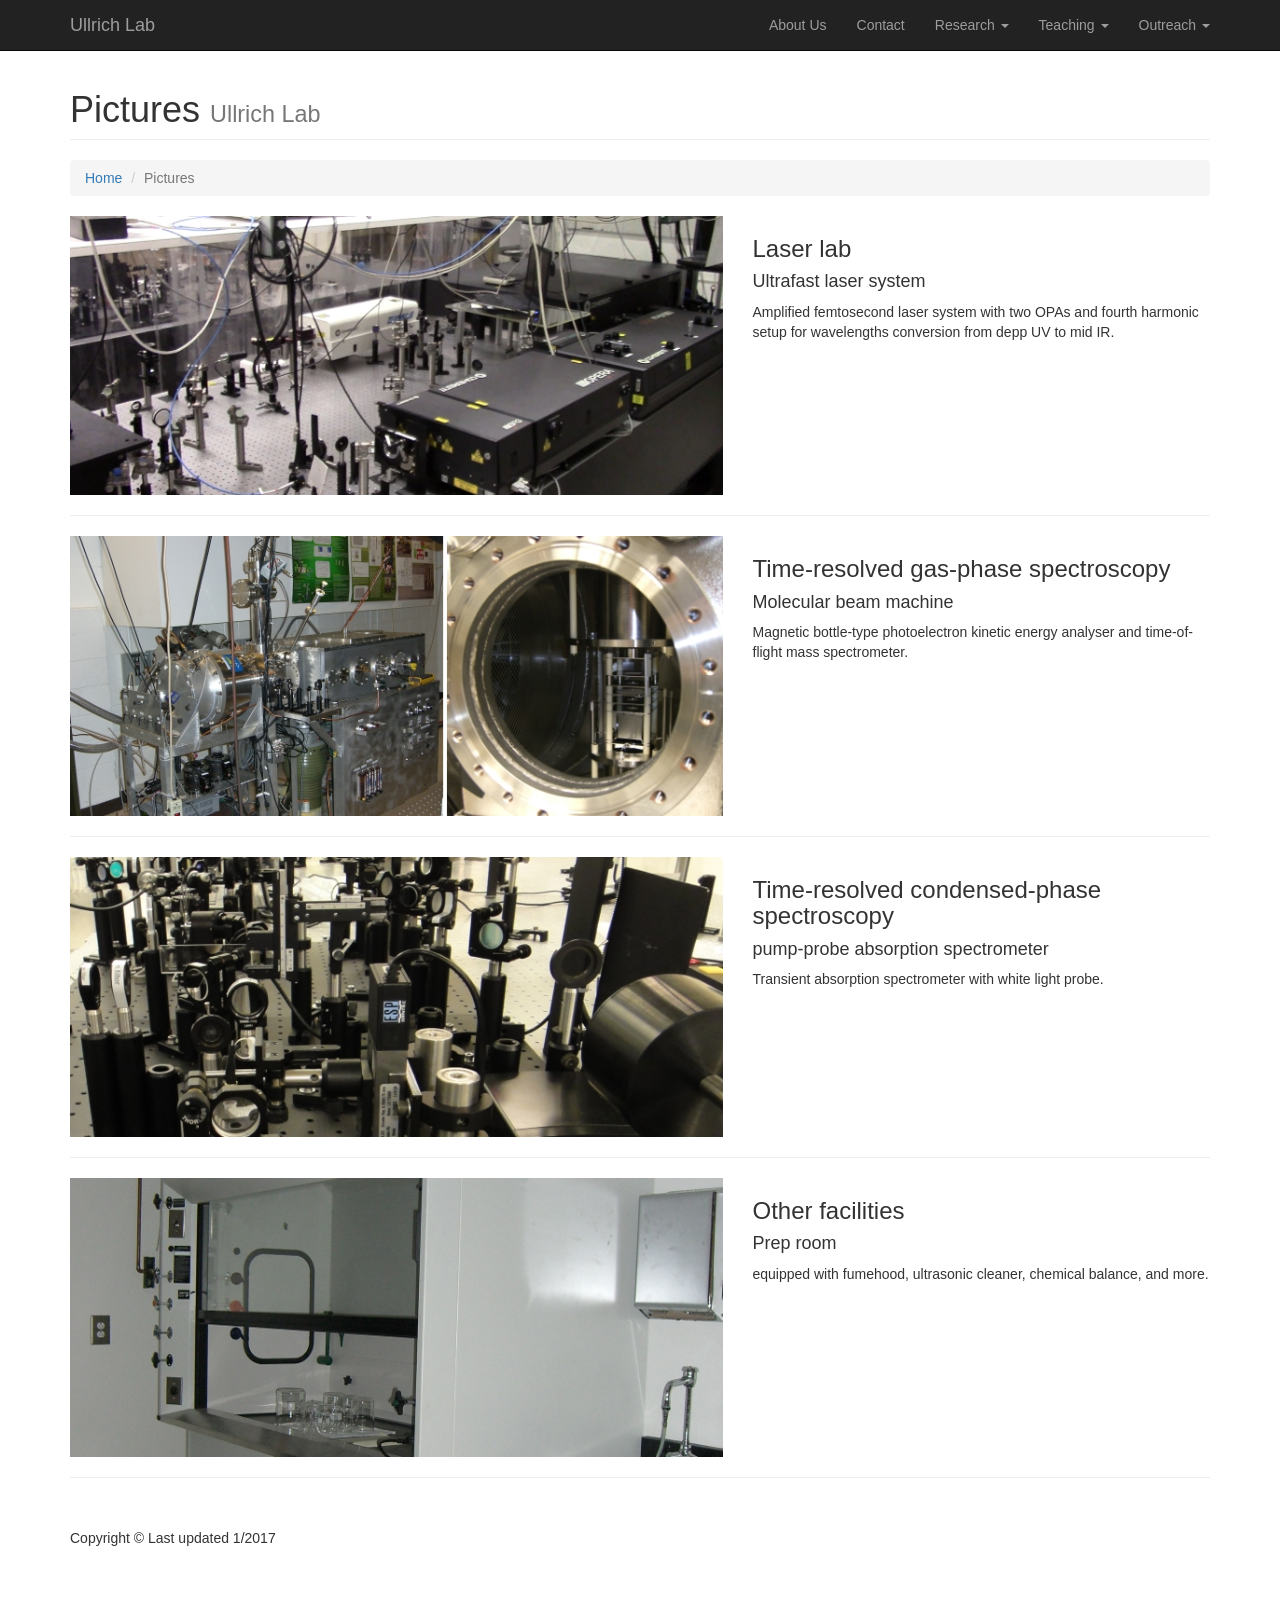
<file: lab_pictures.html>
<!DOCTYPE html>
<html lang="en">

<head>

    <meta charset="utf-8">
    <meta http-equiv="X-UA-Compatible" content="IE=edge">
    <meta name="viewport" content="width=device-width, initial-scale=1">
    <meta name="description" content="">
    <meta name="author" content="">

    <title>UllrichLab</title>

    <!-- Bootstrap Core CSS -->
    <link href="css/bootstrap.min.css" rel="stylesheet">

    <!-- Custom CSS -->
    <link href="css/modern-business.css" rel="stylesheet">

    <!-- Custom Fonts -->
    <link href="font-awesome/css/font-awesome.min.css" rel="stylesheet" type="text/css">

    <!-- HTML5 Shim and Respond.js IE8 support of HTML5 elements and media queries -->
    <!-- WARNING: Respond.js doesn't work if you view the page via file:// -->
    <!--[if lt IE 9]>
        <script src="https://oss.maxcdn.com/libs/html5shiv/3.7.0/html5shiv.js"></script>
        <script src="https://oss.maxcdn.com/libs/respond.js/1.4.2/respond.min.js"></script>
    <![endif]-->

</head>

<body>

    <!-- Navigation -->
    <nav class="navbar navbar-inverse navbar-fixed-top" role="navigation">
        <div class="container">
            <!-- Brand and toggle get grouped for better mobile display -->
            <div class="navbar-header">
                <button type="button" class="navbar-toggle" data-toggle="collapse" data-target="#bs-example-navbar-collapse-1">
                    <span class="sr-only">Toggle navigation</span>
                    <span class="icon-bar"></span>
                    <span class="icon-bar"></span>
                    <span class="icon-bar"></span>
                </button>
                <a class="navbar-brand" href="index.html">Ullrich Lab</a>
            </div>
            <!-- Collect the nav links, forms, and other content for toggling -->
            <div class="collapse navbar-collapse" id="bs-example-navbar-collapse-1">
                <ul class="nav navbar-nav navbar-right">
                    <li>
                        <a href="about_us.html">About Us</a>
                    </li>
                    <li>
                        <a href="contact.html">Contact</a>
                    </li>
                    <li class="dropdown">
                        <a href="#" class="dropdown-toggle" data-toggle="dropdown">Research <b class="caret"></b></a>
                        <ul class="dropdown-menu">
                            <li>
                                <a href="Projects.html">Projects</a>
                            </li>
                            <li>
                                <a href="lab_pictures.html">Lab Pictures</a>
                            </li>
                            <li>
                                <a href="publications.html">Publications</a>
                            </li>
                        </ul>
                    </li>
                    <li class="dropdown">
                        <a href="#" class="dropdown-toggle" data-toggle="dropdown">Teaching <b class="caret"></b></a>
                        <ul class="dropdown-menu">
                            <li>
                                <a href="Teaching.html">Course/Advanced Lab development</a>
                            </li>
                            <li>
                                <a href="http://www.smallsat.uga.edu">Small Satellite Research Lab</a>
                            </li>
                        </ul>
                    </li>
                    <li class="dropdown">
                        <a href="#" class="dropdown-toggle" data-toggle="dropdown">Outreach <b class="caret"></b></a>
                        <ul class="dropdown-menu">
                            <li>
                                <a href="outreach.html">Internships</a>
                            </li>
                            <li>
                                <a href="outreach.html">Science Shows</a>
                            </li>
                        </ul>
                    </li>
                </ul>
            </div>
            <!-- /.navbar-collapse -->
        </div>
        <!-- /.container -->
    </nav>
    <!-- Page Content -->
    <div class="container">

        <!-- Page Heading/Breadcrumbs -->
        <div class="row">
            <div class="col-lg-12">
                <h1 class="page-header">Pictures
                    <small>Ullrich Lab</small>
                </h1>
                <ol class="breadcrumb">
                    <li><a href="index.html">Home</a>
                    </li>
                    <li class="active">Pictures</li>
                </ol>
            </div>
        </div>
        <!-- /.row -->

        <!-- Project One -->
        <div class="row">
            <div class="col-md-7">
               
                    <img class="img-responsive img-hover" src="images/laser system 700x300.jpg" alt="">
               
            </div>
            <div class="col-md-5">
                <h3>Laser lab</h3>
                <h4>Ultrafast laser system</h4>
                <p>Amplified femtosecond laser system with two OPAs and fourth harmonic setup for wavelengths conversion from depp UV to mid IR.</p>
               
            </div>
        </div>
        <!-- /.row -->

        <hr>

        <!-- Project Two -->
        <div class="row">
            <div class="col-md-7">
               
                    <img class="img-responsive img-hover" src="images/molecular beam machine combined 700x300.jpg" alt="">
               
            </div>
            <div class="col-md-5">
                <h3>Time-resolved gas-phase spectroscopy</h3>
                <h4>Molecular beam machine</h4>
                <p>Magnetic bottle-type photoelectron kinetic energy analyser and time-of-flight mass spectrometer.</p>
               
            </div>
        </div>
        <!-- /.row -->

        <hr>

        <!-- Project Three -->
        <div class="row">
            <div class="col-md-7">
               
                    <img class="img-responsive img-hover" src="images/transient absorption 700x300.jpg" alt="">
               
            </div>
            <div class="col-md-5">
                <h3>Time-resolved condensed-phase spectroscopy</h3>
                 <h4>pump-probe absorption spectrometer</h4>
                <p>Transient absorption spectrometer with white light probe.</p>
               
            </div>
        </div>
        <!-- /.row -->

        <hr>

        <!-- Project Four -->
        <div class="row">

            <div class="col-md-7">
               
                    <img class="img-responsive img-hover" src="images/other facilities 700x300.jpg" alt="">
               
            </div>
            <div class="col-md-5">
                <h3>Other facilities</h3>
                <h4>Prep  room</h4>
                <p>equipped with fumehood, ultrasonic cleaner, chemical balance, and more. </p>
               
            </div>
        </div>
        <!-- /.row -->

        <hr>

        <!-- Footer -->
        <footer>
            <div class="row">
                <div class="col-lg-12">
                    <p>Copyright &copy; Last updated 1/2017</p>
                </div>
            </div>
        </footer>

    </div>
    <!-- /.container -->

    <!-- jQuery -->
    <script src="js/jquery.js"></script>

    <!-- Bootstrap Core JavaScript -->
    <script src="js/bootstrap.min.js"></script>

</body>

</html>
</file>
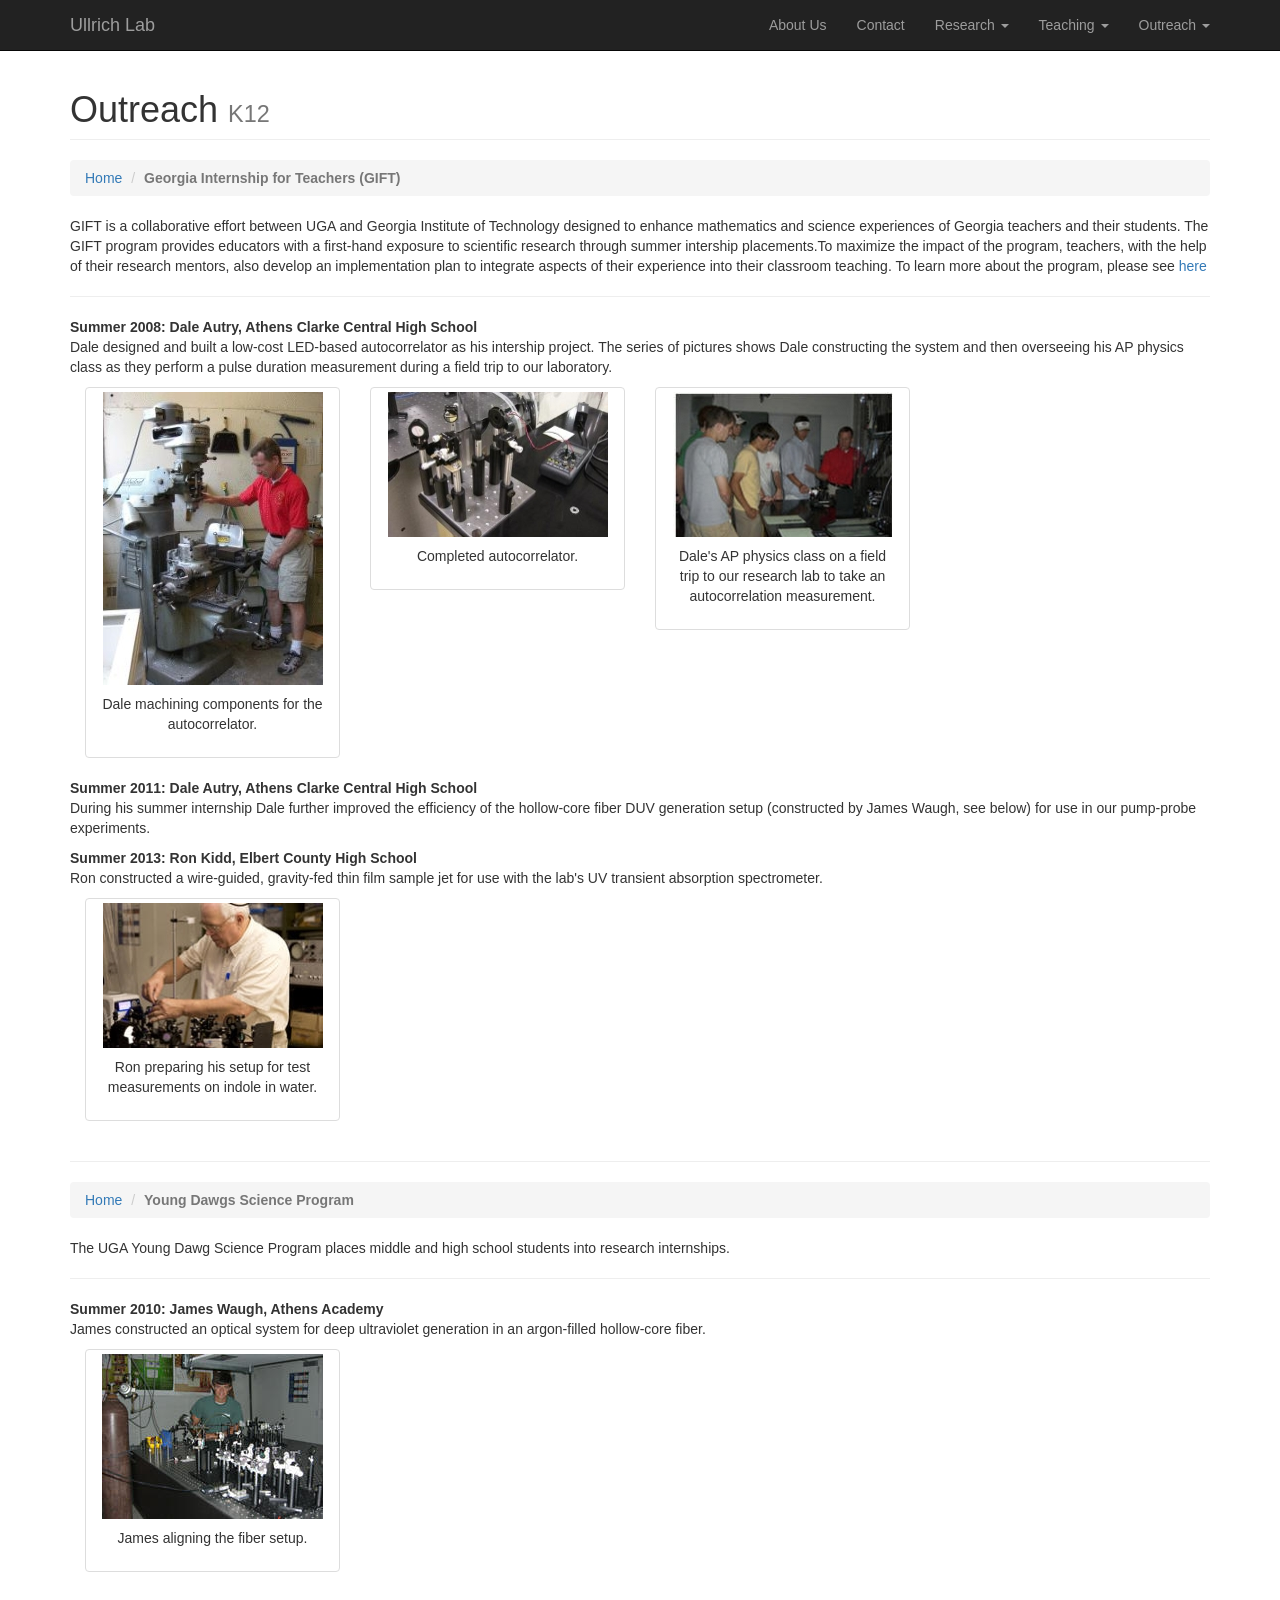
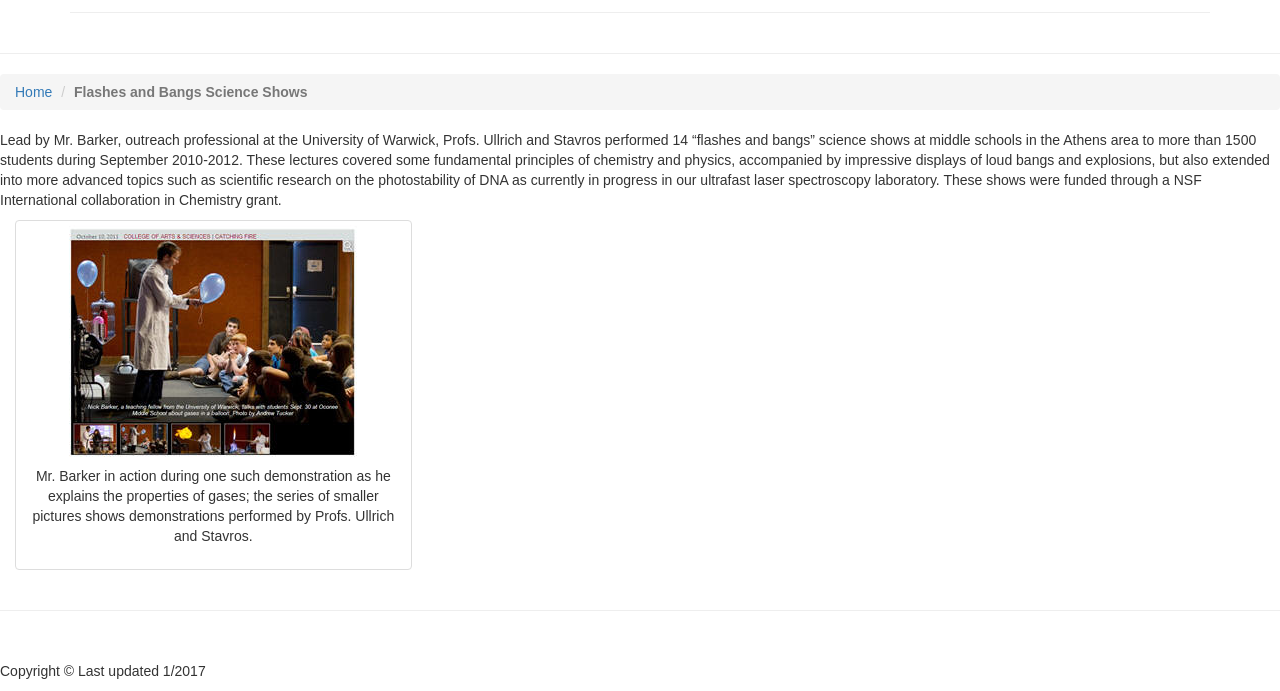
<file: outreach.html>
<!DOCTYPE html>
<html lang="en">

<head>

    <meta charset="utf-8">
    <meta http-equiv="X-UA-Compatible" content="IE=edge">
    <meta name="viewport" content="width=device-width, initial-scale=1">
    <meta name="description" content="">
    <meta name="author" content="">

    <title>UllrichLab</title>

    <!-- Bootstrap Core CSS -->
    <link href="css/bootstrap.min.css" rel="stylesheet">

    <!-- Custom CSS -->
    <link href="css/modern-business.css" rel="stylesheet">

    <!-- Custom Fonts -->
    <link href="font-awesome/css/font-awesome.min.css" rel="stylesheet" type="text/css">

    <!-- HTML5 Shim and Respond.js IE8 support of HTML5 elements and media queries -->
    <!-- WARNING: Respond.js doesn't work if you view the page via file:// -->
    <!--[if lt IE 9]>
        <script src="https://oss.maxcdn.com/libs/html5shiv/3.7.0/html5shiv.js"></script>
        <script src="https://oss.maxcdn.com/libs/respond.js/1.4.2/respond.min.js"></script>
    <![endif]-->

</head>

<body>

    <!-- Navigation -->
    <nav class="navbar navbar-inverse navbar-fixed-top" role="navigation">
        <div class="container">
            <!-- Brand and toggle get grouped for better mobile display -->
            <div class="navbar-header">
                <button type="button" class="navbar-toggle" data-toggle="collapse" data-target="#bs-example-navbar-collapse-1">
                    <span class="sr-only">Toggle navigation</span>
                    <span class="icon-bar"></span>
                    <span class="icon-bar"></span>
                    <span class="icon-bar"></span>
                </button>
                <a class="navbar-brand" href="index.html">Ullrich Lab</a>
            </div>
            <!-- Collect the nav links, forms, and other content for toggling -->
            <div class="collapse navbar-collapse" id="bs-example-navbar-collapse-1">
                <ul class="nav navbar-nav navbar-right">
                    <li>
                        <a href="about_us.html">About Us</a>
                    </li>
                    <li>
                        <a href="contact.html">Contact</a>
                    </li>
                    <li class="dropdown">
                        <a href="#" class="dropdown-toggle" data-toggle="dropdown">Research <b class="caret"></b></a>
                        <ul class="dropdown-menu">
                            <li>
                                <a href="Projects.html">Projects</a>
                            </li>
                            <li>
                                <a href="lab_pictures.html">Lab Pictures</a>
                            </li>
                            <li>
                                <a href="publications.html">Publications</a>
                            </li>
                        </ul>
                    </li>
                    <li class="dropdown">
                        <a href="#" class="dropdown-toggle" data-toggle="dropdown">Teaching <b class="caret"></b></a>
                        <ul class="dropdown-menu">
                            <li>
                                <a href="Teaching.html">Course/Advanced Lab development</a>
                            </li>
                            <li>
                                <a href="http://www.smallsat.uga.edu">Small Satellite Research Lab</a>
                            </li>
                        </ul>
                    </li>
                    <li class="dropdown">
                        <a href="#" class="dropdown-toggle" data-toggle="dropdown">Outreach <b class="caret"></b></a>
                        <ul class="dropdown-menu">
                            <li>
                                <a href="outreach.html">Internships</a>
                            </li>
                            <li>
                                <a href="outreach.html">Science Shows</a>
                            </li>
                        </ul>
                    </li>
                </ul>
            </div>
            <!-- /.navbar-collapse -->
        </div>
        <!-- /.container -->
    </nav>
    <!-- Page Content -->
    <div class="container">

        <!-- Page Heading/Breadcrumbs -->
        <div class="row">
            <div class="col-lg-12">
                <h1 class="page-header">Outreach
                    <small>K12 </small>&nbsp;</h1>
                <ol class="breadcrumb">
                    <li><a href="index.html">Home</a>
                    </li>
                    <li class="active"><b>Georgia Internship for Teachers (GIFT)</b></li>
                </ol>
            </div>
        </div>
        <!-- /.row -->

        <!-- Content Row -->
        <div class="row">
            <div class="col-lg-12">
            	<p>GIFT is a collaborative effort between UGA and Georgia Institute of Technology designed to enhance mathematics and science experiences 
				of Georgia teachers and their students. The GIFT program provides educators with a first-hand exposure to scientific research 
				through summer intership placements.To maximize the impact of the program, teachers, with the help of 
				their research mentors, also develop an implementation plan to integrate aspects of their experience into their classroom teaching. 
				To learn more about the program, please see	<a href="http://www.ugastars.org">here</a> </p>
				<hr>
				<p><b>Summer 2008: Dale Autry, Athens Clarke Central High School</b> <br />
				Dale designed and built a low-cost LED-based autocorrelator as his intership project. The series of pictures shows Dale constructing the system and then overseeing his AP physics class as they perform a pulse duration measurement during a field trip to our laboratory.<p>
            	<div class="row">
            	</div>   
            	<div class="col-md-3 text-center">
            		<div class="thumbnail">
            	        <img class="img-responsive" src="images/outreach Dale 1.jpg" alt="">
            		    <div class="caption">
            	           <p>Dale machining components for the autocorrelator.</p>
            		    </div>
            		</div>
            	</div>
            	<div class="col-md-3 text-center">
            	    <div class="thumbnail">
           		        <img class="img-responsive" src="images/outreach Dale 2.jpg" alt="">
           		        <div class="caption">
        	   	            <p>Completed autocorrelator.</p>
          		        </div>
           		    </div>
           		</div>
           		<div class="col-md-3 text-center">
           		    <div class="thumbnail">
            	        <img class="img-responsive" src="images/outreach Dale 3.jpg" alt="">
           		        <div class="caption">
            	            <p>Dale's AP physics class on a field trip to our research lab to take an autocorrelation measurement.</p>
           		        </div>
           		    </div>
    			 </div>
	            <div class="row">
 		        </div>
	            <p><b>Summer 2011: Dale Autry, Athens Clarke Central High School</b><br />
	            During his summer internship Dale further improved the efficiency of 
				the hollow-core fiber DUV generation setup (constructed by James 
				Waugh, see below) for use in our pump-probe experiments. </p>
	            <div class="row">
	            </div>   
				<p><b>Summer 2013: Ron Kidd, Elbert County High School</b> <br />
				Ron constructed a wire-guided, gravity-fed thin film sample jet for 
				use with the lab's UV transient absorption spectrometer.</p>
            	<div class="row">
            	</div>   
            	<div class="col-md-3 text-center">
            	    <div class="thumbnail">
            	        <img class="img-responsive" src="images/outreach Ron.jpg" alt="">
            	        <div class="caption">
            	            <p>Ron preparing his setup for test measurements on indole in water.</p>
            	        </div>
            	    </div>
           		 </div>
           		 <div class="row">
                 </div>   
	            <hr>
	        </div>
	    </div>
	<!-- Page Heading/Breadcrumbs -->
       <div class="row">
            <div class="col-lg-12">
             <ol class="breadcrumb">
                    <li><a href="index.html">Home</a>
                    </li>
                    <li class="active"><b>Young Dawgs Science Program</b></li>
                </ol>
            </div>
        </div>   
    <!-- /.row -->            
    <!-- Content Row -->
            <p>The UGA Young Dawg Science Program places middle and high school students into research internships.</p>
            <hr>    
            <p><b>Summer 2010: James Waugh, Athens Academy</b><br />
            James constructed an optical system for deep ultraviolet generation 
			in an argon-filled hollow-core fiber. </p>
			                       <div class="row">
            </div>   
             <div class="col-md-3 text-center">
                <div class="thumbnail">
                    <img class="img-responsive" src="images/outreach James.jpg" alt="">
                    <div class="caption">
                        <p>James aligning the fiber setup.</p>
                    </div>
            	    </div>
           		 </div>
           		 <div class="row">
                 </div>   
	            <hr>
	        </div>
	    </div>
 	<!-- /.row -->  
	<!-- Page Heading/Breadcrumbs -->   
       <div class="row">
           <div class="col-lg-12">
              <hr>
              <ol class="breadcrumb">
                    <li><a href="index.html">Home</a>
                    </li>
                    <li class="active"><b>Flashes and Bangs Science Shows</b></li>
              </ol>
            </div>
        </div>                 
    <!-- /.row -->            
    <!-- Content Row -->
               <p>Lead by Mr. Barker, outreach professional at the University of Warwick, Profs. Ullrich and Stavros performed 14 “flashes and bangs” science shows at middle schools in the Athens area to more than 1500 students during September 2010-2012. These lectures covered some fundamental principles of chemistry and physics, accompanied by impressive displays of loud bangs and explosions, but also extended into more advanced topics such as scientific research on the photostability of DNA as currently in progress in our ultrafast laser spectroscopy laboratory. These shows were funded through a NSF International collaboration in Chemistry grant. </p>
               <div class="row">
               </div>   
               <div class="col-md-4 text-center">
                  <div class="thumbnail">
                      <img class="img-responsive" src="images/outreach Nick.jpg" alt="">
                      <div class="caption">
                        <p>Mr. Barker in action during one such demonstration as he explains the properties of gases; the series of smaller pictures shows demonstrations performed by Profs. Ullrich and Stavros.</p>
                      </div>
                  </div>
               </div>
               <div class="row">
               </div>       
           <hr>       
        <!-- /.row -->

        <!-- Footer -->
        <footer>
            <div class="row">
                <div class="col-lg-12">
                    <p>Copyright &copy; Last updated 1/2017</p>
                </div>
            </div>
        </footer>

    </div>
    <!-- /.container -->

    <!-- jQuery -->
    <script src="js/jquery.js"></script>

    <!-- Bootstrap Core JavaScript -->
    <script src="js/bootstrap.min.js"></script>

</body>

</html>
</file>
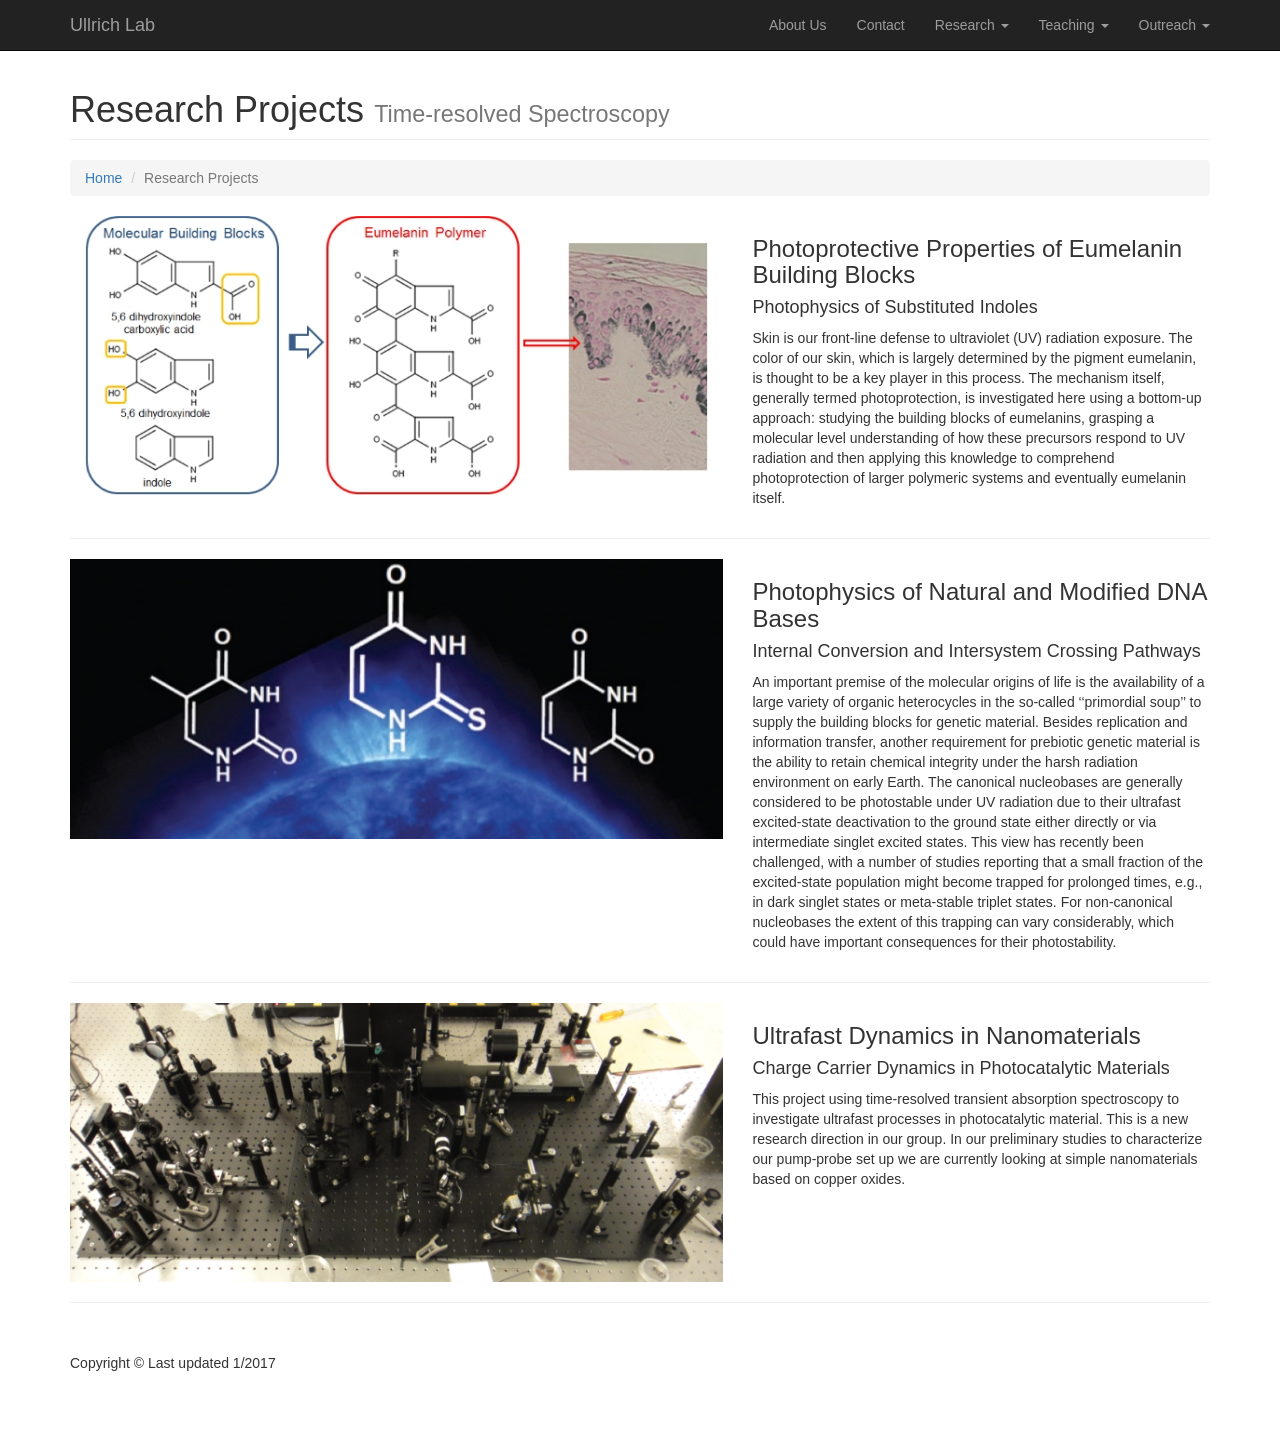
<file: Projects.html>
<!DOCTYPE html>
<html lang="en">

<head>

    <meta charset="utf-8">
    <meta http-equiv="X-UA-Compatible" content="IE=edge">
    <meta name="viewport" content="width=device-width, initial-scale=1">
    <meta name="description" content="">
    <meta name="author" content="">

    <title>UllrichLab</title>

    <!-- Bootstrap Core CSS -->
    <link href="css/bootstrap.min.css" rel="stylesheet">

    <!-- Custom CSS -->
    <link href="css/modern-business.css" rel="stylesheet">

    <!-- Custom Fonts -->
    <link href="font-awesome/css/font-awesome.min.css" rel="stylesheet" type="text/css">

    <!-- HTML5 Shim and Respond.js IE8 support of HTML5 elements and media queries -->
    <!-- WARNING: Respond.js doesn't work if you view the page via file:// -->
    <!--[if lt IE 9]>
        <script src="https://oss.maxcdn.com/libs/html5shiv/3.7.0/html5shiv.js"></script>
        <script src="https://oss.maxcdn.com/libs/respond.js/1.4.2/respond.min.js"></script>
    <![endif]-->

</head>

<body>

    <!-- Navigation -->
    <nav class="navbar navbar-inverse navbar-fixed-top" role="navigation">
        <div class="container">
            <!-- Brand and toggle get grouped for better mobile display -->
            <div class="navbar-header">
                <button type="button" class="navbar-toggle" data-toggle="collapse" data-target="#bs-example-navbar-collapse-1">
                    <span class="sr-only">Toggle navigation</span>
                    <span class="icon-bar"></span>
                    <span class="icon-bar"></span>
                    <span class="icon-bar"></span>
                </button>
                <a class="navbar-brand" href="index.html">Ullrich Lab</a>
            </div>
            <!-- Collect the nav links, forms, and other content for toggling -->
            <div class="collapse navbar-collapse" id="bs-example-navbar-collapse-1">
                <ul class="nav navbar-nav navbar-right">
                    <li>
                        <a href="about_us.html">About Us</a>
                    </li>
                    <li>
                        <a href="contact.html">Contact</a>
                    </li>
                    <li class="dropdown">
                        <a href="#" class="dropdown-toggle" data-toggle="dropdown">Research <b class="caret"></b></a>
                        <ul class="dropdown-menu">
                            <li>
                                <a href="Projects.html">Projects</a>
                            </li>
                            <li>
                                <a href="lab_pictures.html">Lab Pictures</a>
                            </li>
                            <li>
                                <a href="publications.html">Publications</a>
                            </li>
                        </ul>
                    </li>
                    <li class="dropdown">
                        <a href="#" class="dropdown-toggle" data-toggle="dropdown">Teaching <b class="caret"></b></a>
                        <ul class="dropdown-menu">
                            <li>
                                <a href="Teaching.html">Course/Advanced Lab development</a>
                            </li>
                            <li>
                                <a href="http://www.smallsat.uga.edu">Small Satellite Research Lab</a>
                            </li>
                        </ul>
                    </li>
                    <li class="dropdown">
                        <a href="#" class="dropdown-toggle" data-toggle="dropdown">Outreach <b class="caret"></b></a>
                        <ul class="dropdown-menu">
                            <li>
                                <a href="outreach.html">Internships</a>
                            </li>
                            <li>
                                <a href="outreach.html">Science Shows</a>
                            </li>
                        </ul>
                    </li>
                </ul>
            </div>
            <!-- /.navbar-collapse -->
        </div>
        <!-- /.container -->
    </nav>
    <!-- Page Content -->
    <div class="container">

        <!-- Page Heading/Breadcrumbs -->
        <div class="row">
            <div class="col-lg-12">
                <h1 class="page-header">Research Projects
                    <small>Time-resolved Spectroscopy</small>
                </h1>
                <ol class="breadcrumb">
                    <li><a href="index.html">Home</a>
                    </li>
                    <li class="active">Research Projects</li>
                </ol>
            </div>
        </div>
        <!-- /.row -->

        <!-- Project One -->
        <div class="row">
            <div class="col-md-7">
               
                    <img class="img-responsive img-hover" src="images/eumelanin 700x300.jpg" alt="">
               
            </div>
            <div class="col-md-5">
                <h3>Photoprotective Properties of Eumelanin Building Blocks</h3>
                <h4>Photophysics of Substituted Indoles</h4>
                <p>Skin is our front-line defense to ultraviolet (UV) radiation exposure. The color of our skin, which is largely determined by the pigment eumelanin, is thought to be a key player in this process. The mechanism itself, generally termed photoprotection, is investigated here using a bottom-up approach: studying the building blocks of eumelanins, grasping a molecular level understanding of how these precursors respond to UV radiation and then applying this knowledge to comprehend photoprotection of larger polymeric systems and eventually eumelanin itself.</p>
               
            </div>
        </div>
        <!-- /.row -->

        <hr>

        <!-- Project Two -->
        <div class="row">
            <div class="col-md-7">
               
                    <img class="img-responsive img-hover" src="images/PCCP 700x300.jpg" alt="">
               
            </div>
            <div class="col-md-5">
                <h3>Photophysics of Natural and Modified DNA Bases</h3>
                <h4>Internal Conversion and Intersystem Crossing Pathways </h4>
                <p>An important premise of the molecular origins of life is the availability of a large variety of organic heterocycles in the so-called ‘‘primordial soup’’ to supply the building blocks for genetic material. Besides replication and information transfer, another requirement for prebiotic genetic material is the ability to retain chemical integrity under the harsh radiation environment on early Earth. The canonical nucleobases are generally considered to be photostable under UV radiation due to their ultrafast excited-state deactivation to the ground state either directly or via intermediate singlet excited states. This view has recently been challenged, with a number of studies reporting that a small fraction of the excited-state population might become trapped for prolonged times, e.g., in dark singlet states or meta-stable triplet states. For non-canonical nucleobases the extent of this trapping can vary considerably, which could have important consequences for their photostability. 
</p>
               
            </div>
        </div>
        <!-- /.row -->

        <hr>

        <!-- Project Three -->
        <div class="row">
            <div class="col-md-7">
               
                    <img class="img-responsive img-hover" src="images/transient absorption set up 700x300.bmp" alt="">
               
            </div>
            <div class="col-md-5">
                <h3>Ultrafast Dynamics in Nanomaterials</h3>
                <h4>Charge Carrier Dynamics in Photocatalytic Materials</h4>
                <p>This project using time-resolved transient absorption spectroscopy to investigate ultrafast processes in photocatalytic material. This is a new research direction in our group. In our preliminary studies to characterize our pump-probe set up we are currently looking at simple nanomaterials based on copper oxides.</p>
               
            </div>
        </div>
        <!-- /.row -->

        <hr>

         <!-- Footer -->
        <footer>
            <div class="row">
                <div class="col-lg-12">
                    <p>Copyright &copy; Last updated 1/2017</p>
                </div>
            </div>
        </footer>

    </div>
    <!-- /.container -->

    <!-- jQuery -->
    <script src="js/jquery.js"></script>

    <!-- Bootstrap Core JavaScript -->
    <script src="js/bootstrap.min.js"></script>

</body>

</html>
</file>
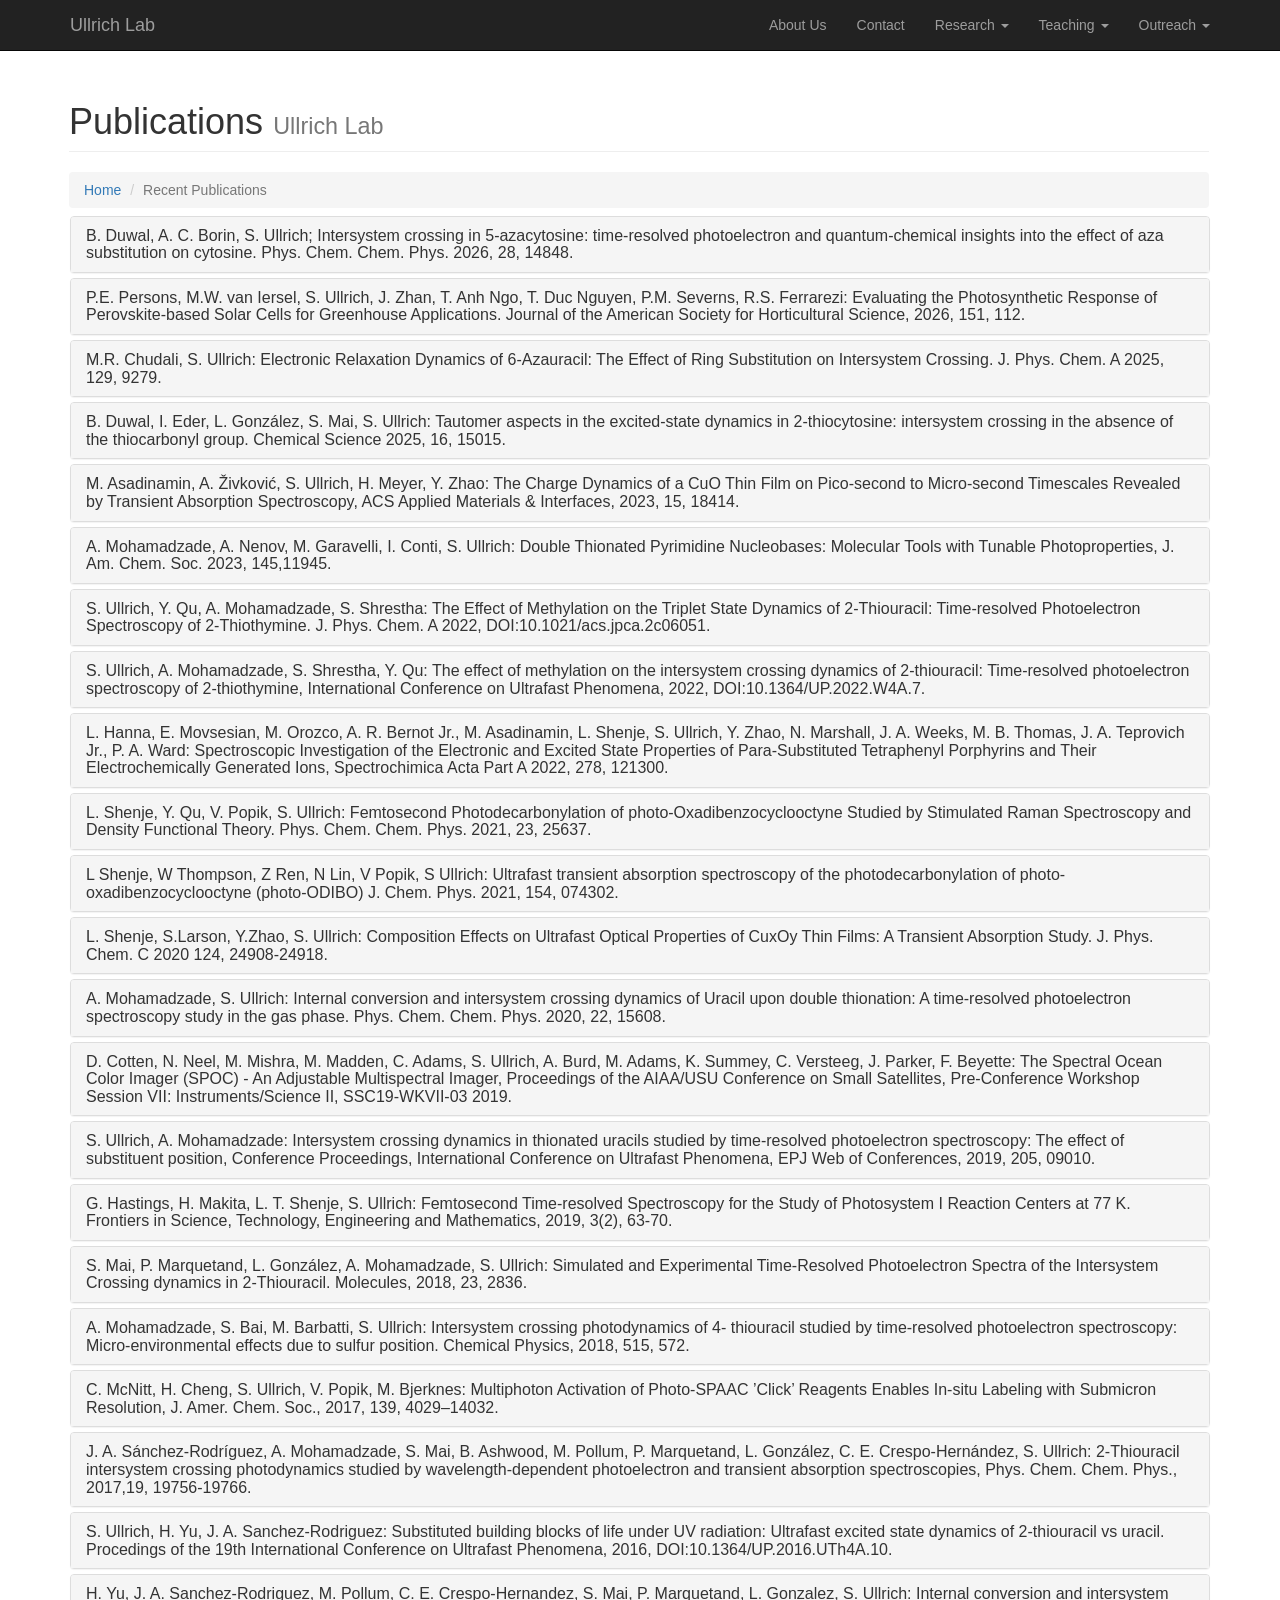
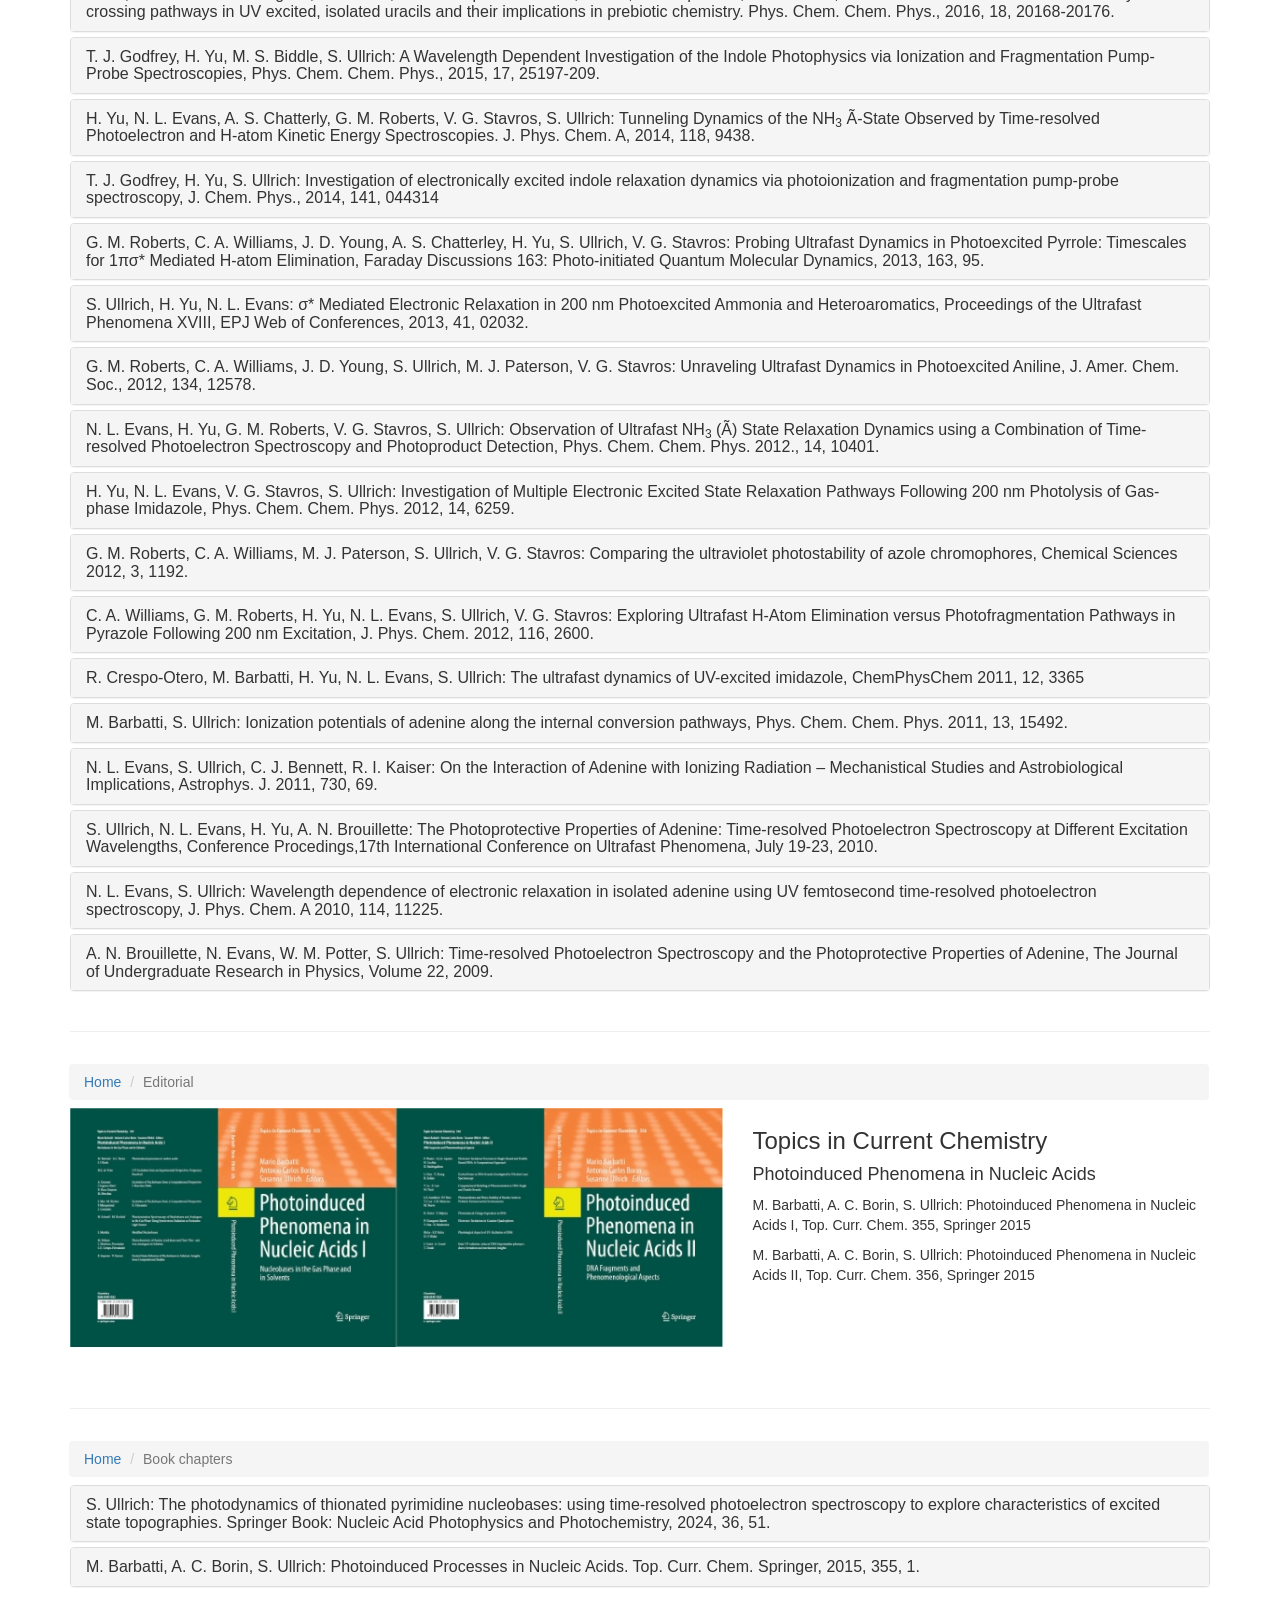
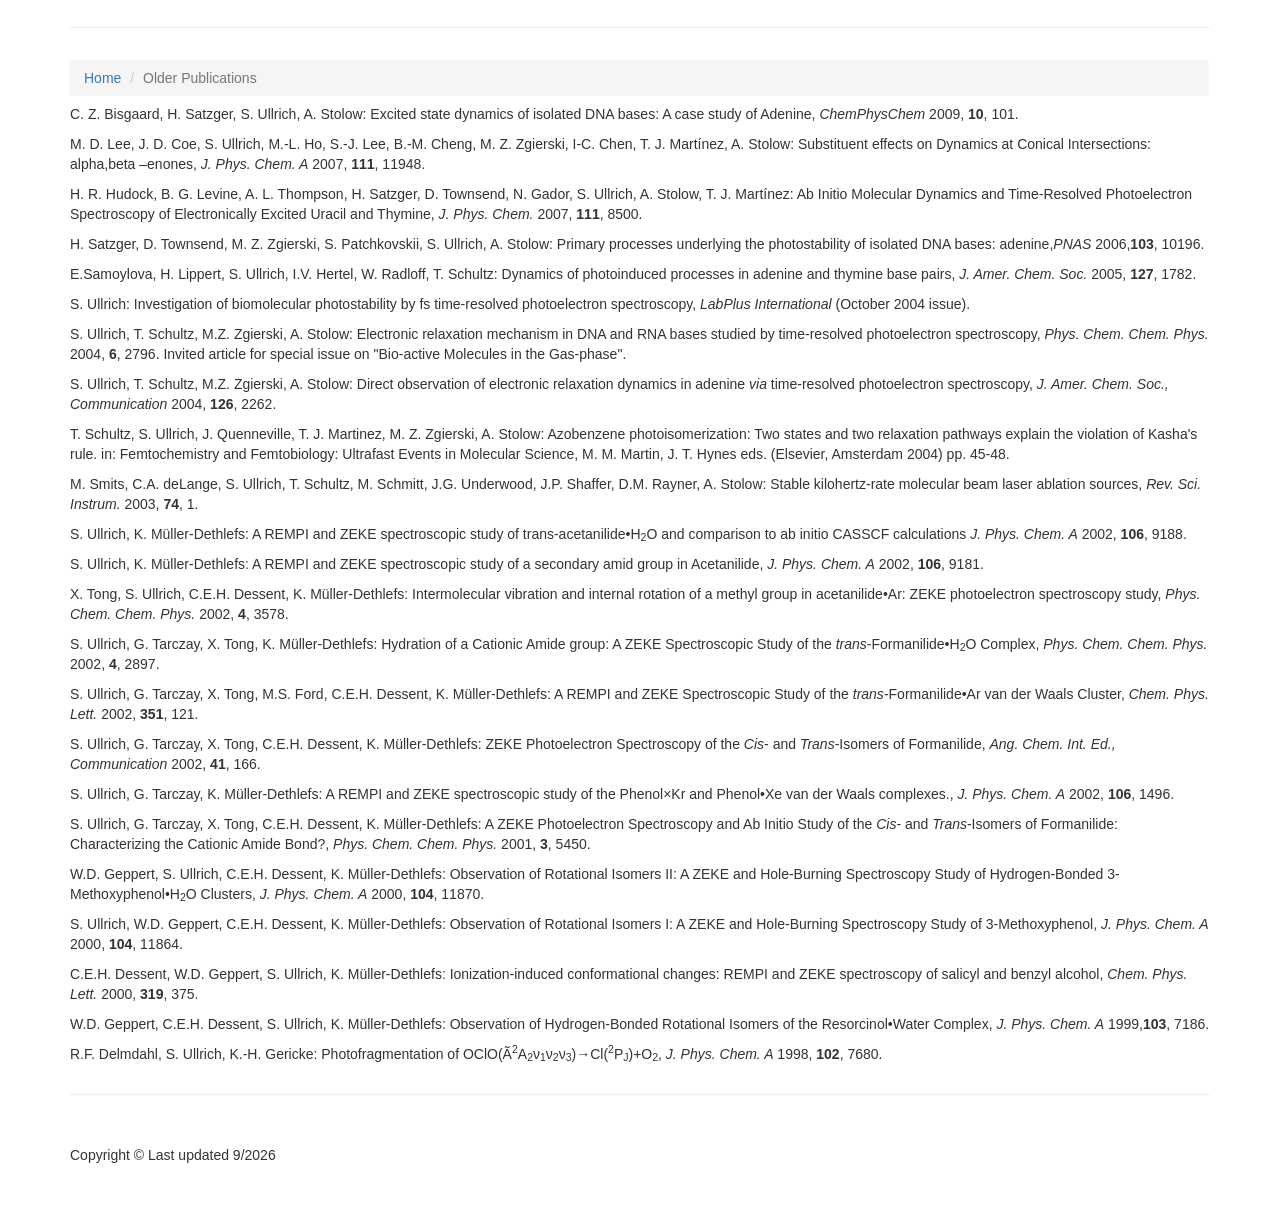
<file: publications.html>
<!DOCTYPE html>
<html lang="en">

<head>

    <meta charset="utf-8">
    <meta http-equiv="X-UA-Compatible" content="IE=edge">
    <meta name="viewport" content="width=device-width, initial-scale=1">
    <meta name="description" content="">
    <meta name="author" content="">

    <title>UllrichLab</title>

    <!-- Bootstrap Core CSS -->
    <link href="css/bootstrap.min.css" rel="stylesheet">

    <!-- Custom CSS -->
    <link href="css/modern-business.css" rel="stylesheet">

    <!-- Custom Fonts -->
    <link href="font-awesome/css/font-awesome.min.css" rel="stylesheet" type="text/css">

    <!-- HTML5 Shim and Respond.js IE8 support of HTML5 elements and media queries -->
    <!-- WARNING: Respond.js doesn't work if you view the page via file:// -->
    <!--[if lt IE 9]>
        <script src="https://oss.maxcdn.com/libs/html5shiv/3.7.0/html5shiv.js"></script>
        <script src="https://oss.maxcdn.com/libs/respond.js/1.4.2/respond.min.js"></script>
    <![endif]-->

	<style type="text/css">
	.auto-style1 {
		font-family: Symbol;
	}
	</style>

</head>

<body>

    <!-- Navigation -->
    <nav class="navbar navbar-inverse navbar-fixed-top" role="navigation">
        <div class="container">
            <!-- Brand and toggle get grouped for better mobile display -->
            <div class="navbar-header">
                <button type="button" class="navbar-toggle" data-toggle="collapse" data-target="#bs-example-navbar-collapse-1">
                    <span class="sr-only">Toggle navigation</span>
                    <span class="icon-bar"></span>
                    <span class="icon-bar"></span>
                    <span class="icon-bar"></span>
                </button>
                <a class="navbar-brand" href="index.html">Ullrich Lab</a>
            </div>
            <!-- Collect the nav links, forms, and other content for toggling -->
            <div class="collapse navbar-collapse" id="bs-example-navbar-collapse-1">
                <ul class="nav navbar-nav navbar-right">
                    <li>
                        <a href="about_us.html">About Us</a>
                    </li>
                    <li>
                        <a href="contact.html">Contact</a>
                    </li>
                    <li class="dropdown">
                        <a href="#" class="dropdown-toggle" data-toggle="dropdown">Research <b class="caret"></b></a>
                        <ul class="dropdown-menu">
                            <li>
                                <a href="Projects.html">Projects</a>
                            </li>
                            <li>
                                <a href="lab_pictures.html">Lab Pictures</a>
                            </li>
                            <li>
                                <a href="publications.html">Publications</a>
                            </li>
                        </ul>
                    </li>
                    <li class="dropdown">
                        <a href="#" class="dropdown-toggle" data-toggle="dropdown">Teaching <b class="caret"></b></a>
                        <ul class="dropdown-menu">
                            <li>
                                <a href="Teaching.html">Course/Advanced Lab development</a>
                            </li>
                            <li>
                                <a href="http://www.smallsat.uga.edu">Small Satellite Research Lab</a>
                            </li>
                        </ul>
                    </li>
                    <li class="dropdown">
                        <a href="#" class="dropdown-toggle" data-toggle="dropdown">Outreach <b class="caret"></b></a>
                        <ul class="dropdown-menu">
                            <li>
                                <a href="outreach.html">Internships</a>
                            </li>
                            <li>
                                <a href="outreach.html">Science Shows</a>
                            </li>
                        </ul>
                    </li>
                </ul>
            </div>
            <!-- /.navbar-collapse -->
        </div>
        <!-- /.container -->
    </nav>
    <!-- Page Content -->
    <div class="container">

        <!-- Page Heading/Breadcrumbs -->
        <div class="row">
            <div class="col-lg-12" style="left: -1px; top: 12px">
                <h1 class="page-header">Publications
                    <small>Ullrich Lab</small>
                </h1>
                <ol class="breadcrumb">
                    <li><a href="index.html">Home</a>
                    </li>
                    <li class="active">Recent Publications</li>
                </ol>
            </div>
        </div>
        <!-- /.row -->

        <!-- Content Row -->
        <div class="row">
            <div class="col-lg-12">
                <div class="panel-group" id="accordion">
                    <!-- /.panel -->
                    <div class="panel panel-default">
                        <div class="panel-heading">
                            <h4 class="panel-title">
                                <a class="accordion-toggle" data-toggle="collapse" data-parent="#accordion" href="#collapseThirtyEight">B. Duwal, A. C. Borin, S. Ullrich; Intersystem crossing in 5-azacytosine: time-resolved photoelectron and quantum-chemical insights into the effect of aza substitution on cytosine. Phys. Chem. Chem. Phys. 2026, 28, 14848. </a>
                            </h4>
                        </div>
                        <div id="collapseThirtyEight" class="panel-collapse collapse">
                            <div class="panel-body">
                                Single-atom substitutions in nucleobases can cause drastic changes in their photophysical response to ultraviolet radiation, in particular their propensity for intersystem crossing. Azabases are formed by replacing an endocyclic carbon atom with a nitrogen atom. 5-Azacytosine (5AC), an aza-derivative of cytosine with substitution at the C5 position of the ring, exists in both keto and enol tautomeric forms in the gas phase. However, most prior investigations have focused exclusively on the keto tautomer. In the present study, time-resolved photoelectron spectroscopy (TRPES) and extended multistate complete active space second-order perturbation theory, with double ξ-basis sets (XMS-CASPT2/cc-pVDZ) are employed to investigate the photophysics of both keto and enol forms of 5AC. The study finds that both tautomers preferentially undergo internal conversion (IC) to the ground state, with a measurable contribution from an intersystem crossing (ISC) pathway only in the keto form. </a>
                            </div>
                        </div>
                    </div>
                                        <!-- /.panel -->
                    <div class="panel panel-default">
                        <div class="panel-heading">
                            <h4 class="panel-title">
                                <a class="accordion-toggle" data-toggle="collapse" data-parent="#accordion" href="#collapseThirtySeven">P.E. Persons, M.W. van Iersel, S. Ullrich, J. Zhan, T. Anh Ngo, T. Duc Nguyen, P.M. Severns, R.S. Ferrarezi: Evaluating the Photosynthetic Response of Perovskite-based Solar Cells for Greenhouse Applications. Journal of the American Society for Horticultural Science, 2026, 151, 112. </a>
                            </h4>
                        </div>
                        <div id="collapseThirtySeven" class="panel-collapse collapse">
                            <div class="panel-body">
                                Greenhouses have been widely used to grow lettuce (Lactuca sativa) for commercial markets worldwide, but electricity is a major input cost at these facilities when supplemental lighting is needed. To improve sustainability, solar energy, especially photovoltaic technologies, is being investigated as an alternative power source. One promising solution is the use of semi-transparent perovskite solar cells, which transmit high levels of extended photosynthetic active radiation (ePAR), the light needed for photosynthesis, while generating electricity. This study quantified the effects of perovskite solar systems on lettuce photosynthetic rates under short-term exposure. Two trials that explored the photosynthetic capacity of ‘Green Towers’ lettuce underneath methylammonium lead iodide (MAPbI3), MAPbI2.25Br0.75, MAPbI1.5Br1.5, MAPbI0.75Br2.25, and methylammonium lead bromide (MAPbBr3) thin films, each with distinct energy bandgap and corresponding transmission spectra, were conducted. Light-response curves were created by exposing lettuce to increasing light intensities, and nonlinear regression was used to determine the maximum quantum yield of photosystem II (Fv/Fm) and maximum net photosynthesis rate (PNmax) under the perovskite samples. In the first trial, lettuce photosynthesis was measured under MAPbI3 perovskite samples at 0.06, 0.12, and 0.24 M concentrations, with increasing concentrations producing thicker films that reduced spectral transparency. In the second trial, lettuce photosynthesis was measured under MAPbI3, MAPbI2.25Br0.75, MAPbI1.5Br1.5, MAPbI0.75Br2.25, and MAPbBr3 at a concentration of 0.06 M. There were no differences in Fv/Fm and PNmax of lettuce underneath the perovskite samples at the concentrations of 0.06 M or 0.12 M in both trials (P > 0.05). The PNmax was greater under 0.24 M MAPbI3 perovskite in the first trial, highlighting its potential for agrivoltaic applications. Semi-transparent perovskites show promise as greenhouse glazing materials.</a>
                            </div>
                        </div>
                    </div>
                                        <!-- /.panel -->
                    <div class="panel panel-default">
                        <div class="panel-heading">
                            <h4 class="panel-title">
                                <a class="accordion-toggle" data-toggle="collapse" data-parent="#accordion" href="#collapseThirtySix">M.R. Chudali, S. Ullrich: Electronic Relaxation Dynamics of 6-Azauracil: The Effect of Ring Substitution on Intersystem Crossing. J. Phys. Chem. A 2025, 129, 9279. </a>
                            </h4>
                        </div>
                        <div id="collapseThirtySix" class="panel-collapse collapse">
                            <div class="panel-body">
                                In an effort to obtain a fundamental understanding of substitution effects on the photodynamic response of the canonical nucleobases, recent spectroscopic studies have focused on derivatives with single atom substitutions. Uracil undergoes ultrafast internal conversion to the ground state facilitated by various ring distortions at the ethylenic bond. In 6-azauracil, site-specific nitrogen substitution at this carbon double-bond restricts access to ethylenic conical intersections that lead back to the ground state. Instead, intersystem crossing into the triplet manifold becomes highly efficient. This study uses time-resolved photoelectron spectroscopy to investigate the photodynamics of 6-azauracil with particular focus on the role of the lowest singlet excited state and hindrance of ethylenic deactivation coordinates in promoting intersystem crossing.</a>
                            </div>
                        </div>
                    </div>
                                        <!-- /.panel -->
                    <div class="panel panel-default">
                        <div class="panel-heading">
                            <h4 class="panel-title">
                                <a class="accordion-toggle" data-toggle="collapse" data-parent="#accordion" href="#collapseThirtyFive">B. Duwal, I. Eder, L. González, S. Mai, S. Ullrich: Tautomer aspects in the excited-state dynamics in 2-thiocytosine: intersystem crossing in the absence of the thiocarbonyl group. Chemical Science 2025, 16, 15015. </a>
                            </h4>
                        </div>
                        <div id="collapseThirtyFive" class="panel-collapse collapse">
                            <div class="panel-body">
                                Molecular tautomerism is ubiquitous in nature and plays a crucial role in regulating biological function. In nucleobases, for example, structural tautomerism not only influences base pairing and genetic coding in DNA but also modulates the molecular response to UV irradiation. The photostability of the nucleobases depends on efficient internal conversion and is highly sensitive to structural variations and micro-environmental effects. Among the pyrimidine bases, cytosine exhibits the greatest number of tautomeric forms, offering a rich landscape to explore diverse structural scenarios, while simultaneously posing significant experimental challenges. This study builds on that context by unveiling the gas-phase photophysics of 2-thiocytosine (2TC) from a unique tautomer perspective. Specifically, it elucidates the decay mechanism in the absence of a thiocarbonyl group but under the influence of chalcogen heavy atom substitution. In solution, 2TC exists in its thion form, whose photodynamics are characterized by efficient intersystem crossing to the triplet manifold. Electronic and structural factors associated with the thiocarbonyl group play a crucial role in suppressing internal conversion pathways to the ground state—pathways that are otherwise active in canonical cytosine. This ISC mechanism is tautomer specific and does not apply to the thiol form, which dominates in the gas phase. Time-resolved photoelectron spectroscopy of thiol-2TC reveals ultrafast internal conversion dynamics, alongside the emergence of a long-lived state with nanosecond lifetime. The latter distinguishes the photodynamics from its canonical counterpart, enol cytosine. Ab initio calculations provide detailed insights into the deactivation mechanism of thiol 2TC and clarify the differences on the effect of thionation on both tautomeric forms of cytosine. Finally, we discuss how protonation (and hydrogen bonding) can modulate intersystem crossing in thiobases, with broader implications to other thiocarbonyl-containing compounds.</a>
                            </div>
                        </div>
                    </div>
                                        <!-- /.panel -->
                    <div class="panel panel-default">
                        <div class="panel-heading">
                            <h4 class="panel-title">
                                <a class="accordion-toggle" data-toggle="collapse" data-parent="#accordion" href="#collapseThirtyFour">M. Asadinamin, A. Živković, S. Ullrich, H. Meyer, Y. Zhao: The Charge Dynamics of a CuO Thin Film on Pico-second to Micro-second Timescales Revealed by Transient Absorption Spectroscopy, ACS Applied Materials & Interfaces, 2023, 15, 18414. </a>
                            </h4>
                        </div>
                        <div id="collapseThirtyFour" class="panel-collapse collapse">
                            <div class="panel-body">
                                Understanding the mechanism of charge dynamics in photocatalysts is the key to design and optimize more efficient materials for renewable energy applications. In this study, the charge dynamics of a CuO thin film are unraveled via transient absorption spectroscopy (TAS) on the picosecond to microsecond timescale for three different excitation energies, i.e., above, near, and below the band gap, to explore the role of incoherent broadband light sources. The shape of the ps-TAS spectra changes with the delay time, while that of the ns-TAS spectra is invariant for all the excitation energies. Regardless of the excitations, three time constants, τ1 ∼ 0.34–0.59 ps, τ2 ∼ 162–175 ns, and τ3 ∼ 2.5–3.3 μs, are resolved, indicating the dominating charge dynamics at very different timescales. Based on these observations, the UV–vis absorption spectrum, and previous findings in the literature, a compelling transition energy diagram is proposed. Two conduction bands and two defect (deep and shallow) states dominate the initial photo-induced electron transitions, and a sub-valence band energy state is involved in the subsequent transient absorption. By solving the rate equations for the pump-induced population dynamics and implementing the assumed Lorentzian absorption spectral shape between two energy states, the TAS spectra are modeled which capture the main spectral and time-dependent features for t > 1 ps. By further considering the contributions from free-electron absorption during very early delay times, the modeled spectra reproduce the experimental spectra very well over the entire time range and under different excitation conditions.</a>
                            </div>
                        </div>
                    </div>
                    <!-- /.panel -->
                    <div class="panel panel-default">
                        <div class="panel-heading">
                            <h4 class="panel-title">
                                <a class="accordion-toggle" data-toggle="collapse" data-parent="#accordion" href="#collapseThirtyThree">A. Mohamadzade, A. Nenov, M. Garavelli, I. Conti, S. Ullrich: Double Thionated Pyrimidine Nucleobases: Molecular Tools with Tunable Photoproperties, J. Am. Chem. Soc. 2023, 145,11945. </a>
                            </h4>
                        </div>
                        <div id="collapseThirtyThree" class="panel-collapse collapse">
                            <div class="panel-body">
                                Sulfur-substituted nucleobases are DNA and RNA base derivatives that exhibit extremely efficient photoinduced intersystem crossing (ISC) dynamics into the lowest-energy triplet state. The long-lived and reactive triplet states of sulfur-substituted nucleobases are crucial due to their wide range of potential applications in medicine, structural biology, and the development of organic light-emitting diodes (OLEDs) and other emerging technologies. However, a comprehensive understanding of non-negligible wavelength-dependent changes in the internal conversion (IC) and ISC events is still lacking. Here, we study the underlying mechanism using joint experimental gas-phase time-resolved photoelectron spectroscopy (TRPES) and theoretical quantum chemistry methods. We combine 2,4-dithiouracil (2,4-DTU) TRPES experimental data with computational analysis of the different photodecay processes, which are induced by increasing excitation energies along the entire linear absorption (LA) ultraviolet (UV) spectrum. Our results show how the double-thionated uracil (U), i.e., 2,4-DTU, appears as a versatile photoactivatable instrument. Multiple decay processes can be initiated with different ISC rates or triplet-state lifetimes that resemble the distinctive behavior of the singly substituted 2- or 4-thiouracil (2-TU or 4-TU). We obtained a clear partition of the LA spectrum based on the dominant photoinduced process. Our work clarifies the reasons behind the wavelength-dependent changes in the IC, ISC, and triplet-state lifetimes in doubly thionated U, becoming a biological system of utmost importance for wavelength-controlled applications. These mechanistic details and photoproperties are transferable to closely related molecular systems such as thionated thymines.</a>
                            </div>
                        </div>
                    </div>
                    <!-- /.panel -->  
                    <div class="panel panel-default">
                        <div class="panel-heading">
                            <h4 class="panel-title">
                                <a class="accordion-toggle" data-toggle="collapse" data-parent="#accordion" href="#collapseThirtyTwo">S. Ullrich, Y. Qu, A. Mohamadzade, S. Shrestha: The Effect of Methylation on the Triplet State Dynamics of 2-Thiouracil: Time-resolved Photoelectron Spectroscopy of 2-Thiothymine. J. Phys. Chem. A 2022, DOI:10.1021/acs.jpca.2c06051. </a>
                            </h4>
                        </div>
                        <div id="collapseThirtyTwo" class="panel-collapse collapse">
                            <div class="panel-body">
                                The ultrafast internal conversion and intersystem crossing dynamics of 2-thiouracil (2TU) and 2-thiothymine (2TT) are studied using time-resolved photoelectron spectroscopy to investigate the effect of methylation on the deactivation mechanism. Like other thiobases, the triplet manifold is populated with high quantum yields via the lowest singlet excited state, which is dark in absorption. This study focuses on the lowest triplet state and the role of two minima, with sulfur-out-of-plane and slightly boat-like geometries, in the intersystem crossing dynamics back to the ground state.</a>
                            </div>
                        </div>
                    </div>
                    <!-- /.panel -->
                    <div class="panel panel-default">
                        <div class="panel-heading">
                            <h4 class="panel-title">
                                <a class="accordion-toggle" data-toggle="collapse" data-parent="#accordion" href="#collapseThirtyOne">S. Ullrich, A. Mohamadzade, S. Shrestha, Y. Qu: The effect of methylation on the intersystem crossing dynamics of 2-thiouracil: Time-resolved photoelectron spectroscopy of 2-thiothymine, International Conference on Ultrafast Phenomena, 2022, DOI:10.1364/UP.2022.W4A.7. </a>
                            </h4>
                        </div>
                        <div id="collapseThirtyOne" class="panel-collapse collapse">
                            <div class="panel-body">
                                The ultrafast internal conversion (IC) and intersystem crossing (ISC) dynamics of 2-thiouracil (2TU) and 2-thiothymine (2TT) are studied with time-resolved photoelectron spectroscopy (TRPES) to investigate the effect of methylation on the deactivation mechanism.</a>
                            </div>
                        </div>
                    </div>
                    <!-- /.panel -->
                    <div class="panel panel-default">
                        <div class="panel-heading">
                            <h4 class="panel-title">
                                <a class="accordion-toggle" data-toggle="collapse" data-parent="#accordion" href="#collapseThirty">L. Hanna, E. Movsesian, M. Orozco, A. R. Bernot Jr., M. Asadinamin, L. Shenje, S. Ullrich, Y. Zhao, N. Marshall, J. A. Weeks, M. B. Thomas, J. A. Teprovich Jr., P. A. Ward: Spectroscopic Investigation of the Electronic and Excited State Properties of Para-Substituted Tetraphenyl Porphyrins and Their Electrochemically Generated Ions, Spectrochimica Acta Part A 2022, 278, 121300. </a>
                            </h4>
                        </div>
                        <div id="collapseThirty" class="panel-collapse collapse">
                            <div class="panel-body">
                                Porphyrins play pivotal roles in many crucial biological processes including photosynthesis. However, there is still a knowledge gap in understanding electronic and excited state implications associated with functionalization of the porphyrin ring system. These effects can have electrochemical and spectroscopic signatures that reveal the complex nature of these somewhat minor substitutions, beyond simple inductive or electronic effect correlations. To obtain a deeper insight into the influences of porphyrin functionalization, four free-base, meso-substituted porphyrins: tetraphenyl porphyrin (TPP), tetra(4-hydroxyphenyl) porphyrin (THPP), tetra(4-carboxyphenyl) porphyrin (TCPP), and tetra(4-nitrophenyl) porphyrin (TNPP), were synthesized, characterized, and investigated. The influence of various substituents, (-hydroxy,-carboxy, and -nitro) in the para position of the meso-substituted phenyl moieties were evaluated by spectroelectrochemical techniques (absorption and fluorescence), femtosecond transient absorption spectroscopy, cyclic and differential pulse voltammetry, ultraviolet photoelectron spectroscopy (UPS), and time-dependent density functional theory (TD-DFT). Spectral features were evaluated for the neutral porphyrins and differences observed among the various porphyrins were further explained using rendered frontier molecular orbitals pertaining to the relevant transitions. Electrochemically generated anionic and cationic porphyrin species indicate similar absorbance spectroscopic signatures attributed to a red-shift in the Soret band. Emissive behavior reveals the emergence of one new fluorescence decay pathway for the ionic porphyrin, distinct from the neutral macrocycle. Femtosecond transient absorption spectroscopy analysis provided further analysis of the implications on the excited-state as a function of the para substituent of the free-base meso-substituted tetraphenyl porphyrins. Herein, we provide an in-depth and comprehensive analysis of the electronic and excited state effects associated with systematically varying the induced dipole at the methine bridge of the free-base porphyrin macrocycle and the spectroscopic signatures related to the neutral, anionic, and cationic species of these porphyrins.</a>
                            </div>
                        </div>
                    </div>
                    <!-- /.panel -->
                    <div class="panel panel-default">
                        <div class="panel-heading">
                            <h4 class="panel-title">
                                <a class="accordion-toggle" data-toggle="collapse" data-parent="#accordion" href="#collapseTwentyNine">L. Shenje, Y. Qu, V. Popik, S. Ullrich: Femtosecond Photodecarbonylation of photo-Oxadibenzocyclooctyne Studied by Stimulated Raman Spectroscopy and Density Functional Theory. Phys. Chem. Chem. Phys. 2021, 23, 25637. </a>
                            </h4>
                        </div>
                        <div id="collapseTwentyNine" class="panel-collapse collapse">
                            <div class="panel-body">
                                Photo-oxa-dibenzocyclooctyne (Photo-ODIBO) undergoes photodecarbonylation under UV excitation to its bright S2 state, forming a highly reactive cyclooctyne, ODIBO. Following 321 nm excitation with sub-50 fs actinic pulses, the excited state evolution and cyclopropenone bond cleavage with CO release were characterized using femtosecond stimulated Raman spectroscopy and time-dependent density functional theory Raman calculations. Analysis of the photo-ODIBO S2 C=O Raman band revealed multi-exponential intensity, peak splitting and frequency-shift dynamics. This suggests a stepwise cleavage of the two C–C bonds in the cyclopropenone structure that is completed within less than 300 fs after excitation. Evidence of intramolecular vibrational relaxation on the S2 state, concurrent with photodecarbonylation, with dynamics matching previous electronic transient absorption spectroscopy, was also observed. This confirms an excited state, as opposed to ground state, photodecarbonylation mechanism resulting in a vibronically excited photoproduct, ODIBO.</a>
                            </div>
                        </div>
                    </div>
                    <!-- /.panel -->
                    <div class="panel panel-default">
                        <div class="panel-heading">
                            <h4 class="panel-title">
                                <a class="accordion-toggle" data-toggle="collapse" data-parent="#accordion" href="#collapseTwentyEight">L Shenje, W Thompson, Z Ren, N Lin, V Popik, S Ullrich: Ultrafast transient absorption spectroscopy of the photodecarbonylation of photo-oxadibenzocyclooctyne (photo-ODIBO) J. Chem. Phys. 2021, 154, 074302.</a>
                            </h4>
                        </div>
                        <div id="collapseTwentyEight" class="panel-collapse collapse">
                            <div class="panel-body">
                                The ultrafast dynamics of photo-OxaDiBenzocycloOctyne (photo-ODIBO) photo-dissociation was studied using femtosecond transient absorption spectroscopy. Steady-state UV–Vis, time-dependent density functional theory, and 350 nm and 321 nm transient absorption studies are reported. Photo-ODIBO excitation with 321 nm and 350 nm light-induced photodecarbonylation of the cyclopropenone functional group results in the formation of ODIBO. The presence of the photoproduct was confirmed by the results of steady-state photolysis experiments and the observation of absorption signatures of ODIBO in the photo-ODIBO transient absorption spectra. Analysis of the latter revealed the underlying photochemical mechanisms and associated time constants, following excitation of the samples. The dynamics show a multi-exponential decay process, following the dissociation of photo-ODIBO into an excited state of the photoproduct ODIBO within <294 fs after 321 nm excitation. 350 nm excitation, on the other hand, is shown to produce ground state ODIBO via an intermediate species. Additional transient absorption measurements were performed directly on the photoproduct ODIBO to help distinguish spectral signatures associated with these processes.</a>
                            </div>
                        </div>
                    </div>
                     <!-- /.panel -->
                     <div class="panel panel-default">
                        <div class="panel-heading">
                            <h4 class="panel-title">
                                <a class="accordion-toggle" data-toggle="collapse" data-parent="#accordion" href="#collapseTwentySeven">L. Shenje, S.Larson, Y.Zhao, S. Ullrich: Composition Effects on Ultrafast Optical Properties of CuxOy Thin Films: A Transient Absorption Study. J. Phys. Chem. C 2020 124, 24908-24918.</a>
                            </h4>
                        </div>
                        <div id="collapseTwentySeven" class="panel-collapse collapse">
                            <div class="panel-body">
                                Cu2O, CuO, and mixed-phase Cu2O/CuO thin films with different relative compositions were prepared by oxidizing Cu films at temperatures 150–380 °C for a time period ranging from 2 to 24 h, and their ultrafast transient absorption spectra have been characterized to understand the carrier dynamics of the heterostructured Cu2O/CuO system. The absorption dynamics of a pure p-type Cu2O sample followed a biexponential decay, with a fast time ∼0.3 ps and a long life >150 ps, while a pure p-type CuO sample showed triexponential decay dynamics, with three time constants, 0.25, 2.5, and >150 ps. For the mixed-phased Cu2O/CuO thin films, their absorption dynamics all followed the triexponential decay, and the two ultrafast time constants showed strong composition dependence. Possible energy band structures and electron transition processes are proposed to understand both the spectroscopic and dynamics behaviors of these samples.</a>
                            </div>
                        </div>
                    </div>
                    <!-- /.panel -->
                     <div class="panel panel-default">
                        <div class="panel-heading">
                            <h4 class="panel-title">
                                <a class="accordion-toggle" data-toggle="collapse" data-parent="#accordion" href="#collapseTwentySix">A. Mohamadzade, S. Ullrich: Internal conversion and intersystem crossing dynamics of Uracil upon double thionation: A time-resolved photoelectron spectroscopy study in the gas phase. Phys. Chem. Chem. Phys. 2020, 22, 15608.</a>
                            </h4>
                        </div>
                        <div id="collapseTwentySix" class="panel-collapse collapse">
                            <div class="panel-body">
                                The photophysical properties of 2,4-dithiouracil (2,4-DTU) in the gas phase are studied by time-resolved photoelectron spectroscopy (TRPES) with three different excitation wavelengths in direct extension of previous work on uracil (U), 2-thiouracil (2-TU) and 4-thiouracil (4-TU). Non-radiative deactivation in the canonical nucleobases like uracil mainly occurs via internal conversion (IC) along singlet excited states, although intersystem crossing (ISC) to a long-lived triplet state was confirmed to play a minor role. In thionated uracils, ISC to the triplet state becomes ultrafast and highly efficient with a quantum yield near unity; however, the lifetime of the triplet state is strongly dependent on the position of the sulfur atom. In 2-TU, ISC back to the ground state occurs within a few hundred picoseconds, whereas the population remains trapped in the lowest triplet state in the case of 4-TU. Upon doubling the degree of thionation, ISC remains highly efficient and dominates the photophysics of 2,4-DTU. However, several low-lying excited states contribute to competing IC and ISC pathways and a complex deactivation mechanism, which is evaluated here based on TRPES measurements and discussed in the context of the singly thionated uracils.</a>
                            </div>
                        </div>
                    </div>
                    <!-- /.panel -->
                     <div class="panel panel-default">
                        <div class="panel-heading">
                            <h4 class="panel-title">
                                <a class="accordion-toggle" data-toggle="collapse" data-parent="#accordion" href="#collapseTwentyFive">D. Cotten, N. Neel, M. Mishra, M. Madden, C. Adams, S. Ullrich, A. Burd, M. Adams, K. Summey, C. Versteeg, J. Parker, F. Beyette: The Spectral Ocean Color Imager (SPOC) - An Adjustable Multispectral Imager, Proceedings of the AIAA/USU Conference on Small Satellites, Pre-Conference Workshop Session VII: Instruments/Science II, SSC19-WKVII-03 2019.</a>
                            </h4>
                        </div>
                        <div id="collapseTwentyFive" class="panel-collapse collapse">
                            <div class="panel-body">
                                SPOC (SPectral Ocean Color) is a 3U small satellite mission that will use an adjustable multispectral imager to map sensitive coastal regions and off coast water quality of Georgia and beyond. SPOC is being developed by the University of Georgia’s (UGA) Small Satellite Research Laboratory (SSRL) through NASA’s Undergraduate Student Instrument Project (USIP). UGA is working with Cloudland Instruments to develop a small scale (<1000 cm3) multispectral imager, ranging from 400-850nm, for Earth science applications which will fly as part of the NASA CubeSat Launch Initiative.The project is UGA’s first satellite mission and is built by a team of undergraduates from a wide range of backgrounds and supervised by a multidisciplinary team of graduate students and faculty. Development, assembly, testing, and validation of the multispectral imager, as well integrating it into the satellite are all being done in house.
At an orbit of 400 km the resulting images will be 90 km x 100 km in size, with a default spatial resolution and spectral resolution of 130 m and 4 nm, respectively.</a>
                            </div>
                        </div>
                    </div>
                    <!-- /.panel -->
                     <div class="panel panel-default">
                        <div class="panel-heading">
                            <h4 class="panel-title">
                                <a class="accordion-toggle" data-toggle="collapse" data-parent="#accordion" href="#collapseTwentyFour">S. Ullrich, A. Mohamadzade: Intersystem crossing dynamics in thionated uracils studied by time‐resolved photoelectron spectroscopy: The effect of substituent position, Conference Proceedings, International Conference on Ultrafast Phenomena, EPJ Web of Conferences, 2019, 205, 09010.</a>
                            </h4>
                        </div>
                        <div id="collapseTwentyFour" class="panel-collapse collapse">
                            <div class="panel-body">
                                The photophysics of thionated uracils are investigated using time-resolved photoelectron spectroscopy with emphasis on evaluating differences in intersystem crossing dynamics with respect to substituent position.</a>
                            </div>
                        </div>
                    </div>
                    <!-- /.panel -->
                     <div class="panel panel-default">
                        <div class="panel-heading">
                            <h4 class="panel-title">
                                <a class="accordion-toggle" data-toggle="collapse" data-parent="#accordion" href="#collapseTwentyThree">G. Hastings, H. Makita, L. T. Shenje, S. Ullrich: Femtosecond Time-resolved Spectroscopy for the Study of Photosystem I Reaction Centers at 77 K. Frontiers in Science, Technology, Engineering and Mathematics, 2019, 3(2), 63-70.</a>
                            </h4>
                        </div>
                        <div id="collapseTwentyThree" class="panel-collapse collapse">
                            <div class="panel-body">
                                Femtosecond time-resolved spectroscopy has been used to study the light-induced bioenergetics in isolated cyanobacterial photosystem I (PSI) reaction centers from Synechocystis sp. PCC 6803 at 77K. A method was developed to produce optically clear samples at 77 K without the use of cryprotectants, which considerably simplifies the experiments. Relatively intense laser pulses were used for sample excitation. Following 400 nm excitation, predominantly chlorophyll a pigments in PSI with Qy absorption maxima in the 670–685 nm region are excited. This initially excited distribution of pigments transfers energy in ~400 fs to pigments absorbing near 690 nm, and to pigments absorbing near 715 nm. Further equilibration processes occur and are characterized by a 2.8 ps time constant. Following equilibration, energy trapping and formation of the secondary radical pair state, P700+A1–, occurs with a time constant of 32.5 ps</a>
                            </div>
                        </div>
                    </div>
                    <!-- /.panel -->
                     <div class="panel panel-default">
                        <div class="panel-heading">
                            <h4 class="panel-title">
                                <a class="accordion-toggle" data-toggle="collapse" data-parent="#accordion" href="#collapseTwentyTwo">S. Mai, P. Marquetand, L. González, A. Mohamadzade, S. Ullrich: Simulated and Experimental Time-Resolved Photoelectron Spectra of the Intersystem Crossing dynamics in 2-Thiouracil. Molecules, 2018, 23, 2836.</a>
                            </h4>
                        </div>
                        <div id="collapseTwentyTwo" class="panel-collapse collapse">
                            <div class="panel-body">
                                We report time-dependent photoelectron spectra recorded with a single-photon ionization setup and extensive simulations of the same spectra for the excited-state dynamics of 2-thiouracil (2TU) in the gas phase. We find that single-photon ionization produces very similar results as two-photon ionization, showing that the probe process does not have a strong influence on the measured dynamics. The good agreement between the single-photon ionization experiments and the simulations shows that the norms of Dyson orbitals allow for qualitatively describing the ionization probabilities of 2TU. This reasonable performance of Dyson norms is attributed to the particular electronic structure of 2TU, where all important neutral and ionic states involve similar orbital transitions and thus the shape of the Dyson orbitals do not strongly depend on the initial neutral and final ionic state. We argue that similar situations should also occur in other biologically relevant thio-nucleobases, and that the time-resolved photoelectron spectra of these bases could therefore be adequately modeled with the techniques employed here.</a>
                            </div>
                        </div>
                    </div>
                    <!-- /.panel -->
                     <div class="panel panel-default">
                        <div class="panel-heading">
                            <h4 class="panel-title">
                                <a class="accordion-toggle" data-toggle="collapse" data-parent="#accordion" href="#collapseTwentyOne">A. Mohamadzade, S. Bai, M. Barbatti, S. Ullrich: Intersystem crossing photodynamics of 4- thiouracil studied by time-resolved photoelectron spectroscopy: Micro-environmental effects due to sulfur position. Chemical Physics, 2018, 515, 572.</a>
                            </h4>
                        </div>
                        <div id="collapseTwentyOne" class="panel-collapse collapse">
                            <div class="panel-body">
                                The ultraviolet (UV) photophysics of the natural and modified nucleobases can be surprisingly different. In response to UV radiation, the natural pyrimidine nucleobases undergo ultrafast internal conversion back to the ground state, whereas their thiobase analogues, in which an oxygen has been replaced by sulfur, instead display efficient intersystem crossing to the triplet manifold. Here, the effect of the substituent position is investigated with time-resolved photoelectron spectroscopy on 4-thiouracil, which is contrasted to previous work on 2-thiouracil. Although the photophysical pathway of both structural isomers is similar, i.e., leading from the S2 (ππ*) state, via S1 (nπ*), to the triplet manifold and subsequently back to the ground state, the intersystem crossing dynamics are strongly influenced by the surrounding intramolecular environment of the sulfur atom.
                            </div>
                        </div>
                    </div>
                    <!-- /.panel -->
                     <div class="panel panel-default">
                        <div class="panel-heading">
                            <h4 class="panel-title">
                                <a class="accordion-toggle" data-toggle="collapse" data-parent="#accordion" href="#collapsetwenty">C. McNitt, H. Cheng, S. Ullrich, V. Popik, M. Bjerknes: Multiphoton Activation of Photo-SPAAC ’Click’ Reagents Enables In-situ Labeling with Submicron Resolution, J. Amer. Chem. Soc., 2017, 139, 4029–14032.</a>
                            </h4>
                        </div>
                        <div id="collapsetwenty" class="panel-collapse collapse">
                            <div class="panel-body">
                                Irradiation of cyclopropenone-masked dibenzocyclooctynes with near-infrared pulses from a femtosecond laser triggers photodecarbonylation via nonresonant two- or three-photon excitation. Multiphoton-generated cyclooctynes undergo a SPAAC reaction with organic azides, yielding the expected triazoles. Multiphoton-triggered SPAAC (MP-SPAAC) enables high resolution 3-D photoclick derivatization of hydrogels and tissues.
                            </div>
                        </div>
                    </div>
                    <!-- /.panel -->
                     <div class="panel panel-default">
                        <div class="panel-heading">
                            <h4 class="panel-title">
                                <a class="accordion-toggle" data-toggle="collapse" data-parent="#accordion" href="#collapseNineteen">J. A. Sánchez-Rodríguez,  A. Mohamadzade,  S. Mai,  B. Ashwood,  M. Pollum,  P. Marquetand,  L. González,  C. E. Crespo-Hernández, S. Ullrich:  2-Thiouracil intersystem crossing photodynamics studied by wavelength-dependent photoelectron and transient absorption spectroscopies, Phys. Chem. Chem. Phys., 2017,19, 19756-19766. </a>
                            </h4>
                        </div>
                        <div id="collapseNineteen" class="panel-collapse collapse">
                            <div class="panel-body">
                                Single-atom substitution within a natural nucleobase—such as replacing oxygen by sulfur in uracil—can result in drastic changes in the relaxation dynamics after UV excitation. While the photodynamics of natural nucleobases like uracil are dominated by pathways along singlet excited states, the photodynamics of thiobases like 2-thiouracil populate the triplet manifold with near unity quantum yield. In the present study, a synergistic approach based on time-resolved photoelectron spectroscopy (TRPES), time-resolved absorption spectroscopy (TRAS), and ab initio computations has been particularly successful at unraveling the underlying photophysical principles and describing the dissimilarities between the natural and substituted nucleobases. Specifically, we find that varying the excitation wavelength leads to differences between gas-phase and condensed-phase experimental results. Systematic trends are observed in the intersystem crossing time constants with varying excitation wavelength, which can be readily interpreted in the context of ab initio calculations performed both in vacuum and including solvent effects. Thus, the combination of TRPES and TRAS experiments with high-level computational techniques allows us to characterize the topology of the potential energy surfaces defining the relaxation dynamics of 2-thiouracil in both gas and condensed phases, as well as investigate the accessibility of conical intersections and crossings, and potential energy barriers along the associated relaxation coordinates.
                            </div>
                        </div>
                    </div>
                    <!-- /.panel -->
                    <div class="panel panel-default">
                        <div class="panel-heading">
                            <h4 class="panel-title">
                                <a class="accordion-toggle" data-toggle="collapse" data-parent="#accordion" href="#collapseEighteen">S. Ullrich, H. Yu, J. A. Sanchez-Rodriguez: Substituted building blocks of life under UV radiation: Ultrafast excited state dynamics of 2-thiouracil vs uracil. Procedings of the 19th International Conference on Ultrafast Phenomena, 2016, DOI:10.1364/UP.2016.UTh4A.10.</a>
                            </h4>
                        </div>
                        <div id="collapseEighteen" class="panel-collapse collapse">
                            <div class="panel-body">
                                The photophysics of uracil and 2-thiouracil have been investigated using time-resolved photoelectron spectroscopy with emphasis on evaluating the role of intersystem crossing pathways.
                            </div>
                        </div>
                    </div>
                    <!-- /.panel -->
                    <div class="panel panel-default">
                        <div class="panel-heading">
                            <h4 class="panel-title">
                                <a class="accordion-toggle" data-toggle="collapse" data-parent="#accordion" href="#collapseSeventeen">H. Yu, J. A. Sanchez-Rodriguez, M. Pollum, C. E. Crespo-Hernandez, S. Mai, P. Marquetand, L. Gonzalez, S. Ullrich: Internal conversion and intersystem crossing pathways in UV excited, isolated uracils and their implications in prebiotic chemistry. Phys. Chem. Chem. Phys., 2016, 18, 20168-20176.</a>
                            </h4>
                        </div>
                        <div id="collapseSeventeen" class="panel-collapse collapse">
                            <div class="panel-body">
                                The photodynamic properties of molecules determine their ability to survive in harsh radiation environments. As such, the photostability of heterocyclic aromatic compounds to electromagnetic radiation is expected to have been one of the selection pressures influencing the prebiotic chemistry on early Earth. In the present study, the gas-phase photodynamics of uracil, 5-methyluracil (thymine) and 2-thiouracil—three heterocyclic compounds thought to be present during this era—are assessed in the context of their recently proposed intersystem crossing pathways that compete with internal conversion to the ground state. Specifically, timeresolved photoelectron spectroscopy measurements evidence femtosecond to picosecond timescales for relaxation of the singlet 1pp* and1np* states as well as for intersystem crossing to the triplet manifold. Trapping in the excited triplet state and intersystem crossing back to the ground state are investigated as potential factors contributing to the susceptibility of these molecules to ultraviolet photodamage.
                            </div>
                        </div>
                    </div>
                    <!-- /.panel -->
                    <div class="panel panel-default">
                        <div class="panel-heading">
                            <h4 class="panel-title">
                                <a class="accordion-toggle" data-toggle="collapse" data-parent="#accordion" href="#collapseSixteen">T. J. Godfrey, H. Yu, M. S. Biddle, S. Ullrich: A Wavelength Dependent Investigation of the Indole Photophysics via Ionization and Fragmentation Pump-Probe Spectroscopies, Phys. Chem. Chem. Phys., 2015, 17, 25197-209. </a>
                            </h4>
                        </div>
                        <div id="collapseSixteen" class="panel-collapse collapse">
                            <div class="panel-body">
                                A wavelength dependent study investigating the low-lying 1La and 1Lb states, both possessing 1ππ* character, and the 1πσ* state in the deactivation process of indole is presented here. Relaxation dynamics following excitation at 241, 250, 260, 270, 273, and 282 nm are examined using three gas-phase, pump-probe spectroscopic techniques: (1) hydrogen atom (H-atom) time-resolved kinetic energy release (TR-KER), (2) time-resolved photoelectron spectroscopy (TR-PES), and (3) time-resolved ion yield (TR-IY). Applied in combination, a more complete picture of the indole relaxation dynamics may be gleaned. For instance, TR-PES experiments directly observe all relaxation pathways by probing the evolution of the excited states following photoexcitation; whereas, TR-KER measurements indirectly, yet specifically, probe for 1πσ*-state activity through the detection of H-atoms eliminated along the indole nitrogen-hydrogen (N-H) stretch coordinate—a possible outcome of 1πσ*-state relaxation in indole. In addition, mass information obtained via TR-IY monitors fragmentation dynamics that may occur within the neutral electronically excited and/or cationic states. The work herein assesses the onset and importance of the 1πσ* state at various pump wavelengths by systematically tuning across the ultraviolet absorption spectrum of indole with a particular focus on those pump wavelengths longer than 263 nm, where the involvement of the 1πσ* state is under current debate. As far as this experimental work is concerned, there does not appear to be any significant involvement by the 1πσ* state in the indole relaxation processes following excitation at 270, 273, or 282 nm. This investigation also evaluates the primary orbital promotions contributing to the 1La, 1Lb, and 1πσ* transitions based on ionization preferences observed in TR-PES spectra. Relaxation time constants associated with dynamics along these states are also reported for excitation at all of the aforementioned pump wavelengths and are used to pinpoint the origin of the discrepancies found in the literature. In this context, advantages and disadvantages of the three experimental techniques are discussed.
                            </div>
                        </div>
                    </div>
                    <!-- /.panel -->
                    <div class="panel panel-default">
                        <div class="panel-heading">
                            <h4 class="panel-title">
                                <a class="accordion-toggle" data-toggle="collapse" data-parent="#accordion" href="#collapseFifteen">H. Yu, N. L. Evans, A. S. Chatterly, G. M. Roberts, V. G. Stavros, S. Ullrich: Tunneling Dynamics of the NH<sub>3</sub> Ã-State Observed by Time-resolved Photoelectron and H-atom Kinetic Energy Spectroscopies. J. Phys. Chem. A, 2014, 118, 9438.</a>
                            </h4>
                        </div>
                        <div id="collapseFifteen" class="panel-collapse collapse">
                            <div class="panel-body">
                                We have investigated the effects of quantum tunneling on the photodissociation dynamics of ammonia, following below and above barrier photoexcitation of low-lying levels of the ν2′ umbrella mode of the NH3 Ã state (NH3 (Ã)). This barrier separates the local minimum of the vertical Franck–Condon region from the NH3 (Ã)/NH3 (X̃) conical intersection (CI) which can be accessed along the N–H stretch coordinate. Two complementary techniques, time-resolved photoelectron spectroscopy (TR-PES) and time-resolved total kinetic energy release spectroscopy (TR-TKER), have been utilized to directly measure, for the first time, vibrational level dependent excited state lifetimes and N–H dissociation time scales as well as photoproduct final energy distributions. Interestingly, ν2′ even/odd dependencies are observed in the measured time constants and NH2 internal energy spectra, which are attributed to tunneling through a barrier, whose magnitude is dependent on the planarity of NH3 in the Ã state and direct versus indirect dissociation at the NH3 (Ã)/NH3 (X̃) conical intersection.
                            </div>
                        </div>
                    </div>
                    <!-- /.panel -->
                    <div class="panel panel-default">
                        <div class="panel-heading">
                            <h4 class="panel-title">
                                <a class="accordion-toggle" data-toggle="collapse" data-parent="#accordion" href="#collapseFourteen">T. J. Godfrey, H. Yu, S. Ullrich: Investigation of electronically excited indole relaxation dynamics via photoionization and fragmentation pump-probe spectroscopy, J. Chem. Phys., 2014, 141, 044314</a>
                            </h4>
                        </div>
                        <div id="collapseFourteen" class="panel-collapse collapse">
                            <div class="panel-body">
                                The studies herein investigate the involvement of the low-lying 1La and 1Lb states with 1ππ* character and the 1πσ* state in the deactivation process of indole following photoexcitation at 201 nm. Three gas-phase, pump-probe spectroscopic techniques are employed: (1) Time-resolved photoelectron spectroscopy (TR-PES), (2) hydrogen atom (H-atom) time-resolved kinetic energy release (TR-KER), and (3) time-resolved ion yield (TR-IY). Each technique provides complementary information specific to the photophysical processes in the indole molecule. In conjunction, a thorough examination of the electronically excited states in the relaxation process, with particular focus on the involvement of the 1πσ* state, is afforded. Through an extensive analysis of the TR-PES data presented here, it is deduced that the initial excitation of the 1Bb state decays to the 1La state on a timescale beyond the resolution of the current experimental setup. Relaxation proceeds on the 1La state with an ultrafast decay constant (<100 femtoseconds (fs)) to the lower-lying 1Lb state, which is found to possess a relatively long lifetime of 23 ± 5 picoseconds (ps) before regressing to the ground state. These studies also manifest an additional component with a relaxation time of 405 ± 76 fs, which is correlated with activity along the 1πσ* state. TR-KER and TR-IY experiments, both specifically probing 1πσ* dynamics, exhibit similar decay constants, further validating these observations.                            </div>
                        </div>
                    </div>
                    <!-- /.panel -->
                    <div class="panel panel-default">
                        <div class="panel-heading">
                            <h4 class="panel-title">
                                <a class="accordion-toggle" data-toggle="collapse" data-parent="#accordion" href="#collapseThirteen">G. M. Roberts, C. A. Williams, J. D. Young, A. S. Chatterley, H. Yu, S. Ullrich, V. G. Stavros: Probing Ultrafast Dynamics in Photoexcited Pyrrole: Timescales for 1πσ* Mediated H-atom Elimination, Faraday Discussions 163: Photo-initiated Quantum Molecular Dynamics, 2013, 163, 95.</a>
                            </h4>
                        </div>
                        <div id="collapseThirteen" class="panel-collapse collapse">
                            <div class="panel-body">
                                The heteroaromatic ultraviolet chromophore pyrrole is found as a subunit in a number of important biomolecules: it is present in heme, the non-protein component of hemoglobin, and in the amino acid tryptophan. To date there have been several experimental studies, in both the time- and frequency-domains, which have interrogated the excited state dynamics of pyrrole. In this work, we specifically aim to unravel any differences in the H-atom elimination dynamics from pyrrole across an excitation wavelength range of 250–200 nm, which encompasses: (i) direct excitation to the (formally electric dipole forbidden) 11πσ* (1A2) state; and (ii) initial photoexcitation to the higher energy 1ππ* (1B2) state. This is achieved by using a combination of ultrafast time-resolved ion yield and time-resolved velocity map ion imaging techniques in the gas phase. Following direct excitation to 11πσ* (1A2) at 250 nm, we observe a single time-constant of 126 ± 28 fs for N–H bond fission. We assign this to tunnelling out of the quasi-bound 3s Rydberg component of the 11πσ* (1A2) surface in the vertical Franck–Condon region, followed by non-adiabatic coupling through a 11πσ*/S0 conical intersection to yield pyrrolyl radicals in their electronic ground state (C4H4N([X with combining tilde])) together with H-atoms. At 238 nm, direct excitation to, and N–H dissociation along, the 11πσ* (1A2) surface is observed to occur with a time-constant of 46 ± 22 fs. Upon initial population of the 1ππ* (1B2) state at 200 nm, a rapid 1ππ* (1B2) → 11πσ* (1A2) → N–H fission process takes place within 52 ± 12 fs. In addition to ultrafast N–H bond cleavage at 200 nm, we also observe the onset of statistical unimolecular H-atom elimination from vibrationally hot S0 ground state species, formed after the relaxation of excited electronic states, with a time-constant of 1.0 ± 0.4 ns. Analogous measurements on pyrrole-d1 reveal that these statistical H-atoms are released only through C–H bond cleavage.
                            </div>
                        </div>
                    </div>
                    <!-- /.panel -->
                    <div class="panel panel-default">
                        <div class="panel-heading">
                            <h4 class="panel-title">
                                <a class="accordion-toggle" data-toggle="collapse" data-parent="#accordion" href="#collapseTwelve">S. Ullrich, H. Yu, N. L. Evans: &sigma;* Mediated Electronic Relaxation in 200 nm Photoexcited Ammonia and Heteroaromatics, Proceedings of the Ultrafast Phenomena XVIII, EPJ Web of Conferences, 2013, 41, 02032.</a>
                            </h4>
                        </div>
                        <div id="collapseTwelve" class="panel-collapse collapse">
                            <div class="panel-body">
                                Time-resolved photoelectron spectra of ammonia display combination bands of the umbrella and stretching modes associated with the N-H coordinate of s* relaxation. Time-resolved photodissociation studies determine timescales less than 200fs. Similar s* photochemistry is found in heteroaromatics    
                            </div>
                        </div>
                    </div>
                    <!-- /.panel -->
                    <div class="panel panel-default">
                        <div class="panel-heading">
                            <h4 class="panel-title">
                                <a class="accordion-toggle" data-toggle="collapse" data-parent="#accordion" href="#collapseEleven">G. M. Roberts, C. A. Williams, J. D. Young, S. Ullrich, M. J. Paterson, V. G. Stavros: Unraveling Ultrafast Dynamics in Photoexcited Aniline, J. Amer. Chem. Soc., 2012, 134, 12578.</a>
                            </h4>
                        </div>
                        <div id="collapseEleven" class="panel-collapse collapse">
                            <div class="panel-body">
                                A combination of ultrafast time-resolved velocity map imaging (TR-VMI) methods and complete active space self-consistent field (CASSCF) ab initio calculations are implemented to investigate the electronic excited-state dynamics in aniline (aminobenzene), with a perspective for modeling 1πσ* mediated dynamics along the amino moiety in the purine derived DNA bases. This synergy between experiment and theory has enabled a comprehensive picture of the photochemical pathways/conical intersections (CIs), which govern the dynamics in aniline, to be established over a wide range of excitation wavelengths. TR-VMI studies following excitation to the lowest-lying 1ππ* state (11ππ*) with a broadband femtosecond laser pulse, centered at wavelengths longer than 250 nm (4.97 eV), do not generate any measurable signature for 1πσ* driven N–H bond fission on the amino group. Between wavelengths of 250 and greater than 240 nm (less than 5.17 eV), coupling from 11ππ* onto the 1πσ* state at a 11ππ*/1πσ* CI facilitates ultrafast nonadiabatic N–H bond fission through a 1πσ*/S0 CI in less than 1 ps, a notion supported by CASSCF results. For excitation to the higher lying 21ππ* state, calculations reveal a near barrierless pathway for CI coupling between the 21ππ* and 11ππ* states, enabling the excited-state population to evolve through a rapid sequential 21ππ* → 11ππ* → 1πσ* → N–H fission mechanism, which we observe to take place in 155 ± 30 fs at 240 nm. We also postulate that an analogous cascade of CI couplings facilitates N–H bond scission along the 1πσ* state in 170 ± 20 fs, following 200 nm (6.21 eV) excitation to the 31ππ* surface. Particularly illuminating is the fact that a number of the CASSCF calculated CI geometries in aniline bear an exceptional resemblance with previously calculated CIs and potential energy profiles along the amino moiety in guanine, strongly suggesting that the results here may act as an excellent grounding for better understanding 1πσ* driven dynamics in this ubiquitous genetic building block.
                            </div>
                        </div>
                    </div>
                    <!-- /.panel -->
                    <div class="panel panel-default">
                        <div class="panel-heading">
                            <h4 class="panel-title">
                                <a class="accordion-toggle" data-toggle="collapse" data-parent="#accordion" href="#collapseTen">N. L. Evans, H. Yu, G. M. Roberts, V. G. Stavros, S. Ullrich: Observation of Ultrafast NH<sub>3</sub> (Ã) State Relaxation Dynamics using a Combination of Time-resolved Photoelectron Spectroscopy and Photoproduct Detection, Phys. Chem. Chem. Phys. 2012., 14, 10401.</a>
                            </h4>
                        </div>
                        <div id="collapseTen" class="panel-collapse collapse">
                            <div class="panel-body">
                                The ultrafast excited state relaxation of ammonia is investigated by resonantly exciting specific vibrational modes of the electronically excited NH3 (Ã) state using three complementary femtosecond (fs) pump–probe techniques: time-resolved photoelectron, ion-yield and photofragment translational spectroscopy. Ammonia can be seen as a prototypical system for studying non-adiabatic dynamics and therefore offers a benchmark species for demonstrating the advantages of combining the aforementioned techniques to probe excited state dynamics, whilst simultaneously illuminating new aspects of ammonia's photochemistry. Time-resolved photoelectron spectroscopy (TRPES) provides direct spectroscopic evidence of σ* mediated relaxation of the NH3 (Ã) state which manifests itself as coupling of the umbrella (ν2) and symmetric N–H stretch (ν1) modes in the photoelectron spectra. Time-resolved ion yield (TRIY) and time-resolved photofragment translation spectroscopy (TRPTS) grant a measure of the dissociation dynamics through analysis of the H and NH2 photodissociation co-fragments. Initial vibrational level dependent TRIY measurements reveal photoproduct formation times of between 190 and 230 fs. Measurement of H-atom photoproduct kinetic energies enables investigation into the competition between adiabatic and non-adiabatic dissociation channels at the NH3 (Ã)/NH3 ([X with combining tilde]) conical intersection and has shown that upon non-adiabatic dissociation into NH2 ([X with combining tilde]) + H, the NH2 ([X with combining tilde]) fragment is predominantly generated with significant fractions of internal vibrational energy.
                            </div>
                        </div>
                    </div>
                    <!-- /.panel -->
                    <div class="panel panel-default">
                        <div class="panel-heading">
                            <h4 class="panel-title">
                                <a class="accordion-toggle" data-toggle="collapse" data-parent="#accordion" href="#collapseNine">H. Yu, N. L. Evans, V. G. Stavros, S. Ullrich: Investigation of Multiple Electronic Excited State Relaxation Pathways Following 200 nm Photolysis of Gas-phase Imidazole, Phys. Chem. Chem. Phys. 2012, 14, 6259.</a>
                            </h4>
                        </div>
                        <div id="collapseNine" class="panel-collapse collapse">
                            <div class="panel-body">
                                Imidazole acts as a subunit in the DNA base adenine and the amino acid histidine-both important biomolecules which display low fluorescence quantum yields following UV excitation. The low fluorescence quantum yields are attributed to competing non-radiative excited state relaxation pathways that operate on ultrafast timescales. Imidazole is investigated here as a model compound due to its accessibility to high level ab initio calculations and time-resolved gas-phase spectroscopic techniques. Recent non-adiabatic dynamics simulations have identified three non-radiative relaxation mechanisms which are active following 6.0-6.2 eV excitation. Presented herein is a comprehensive investigation of each mechanism using a combination of femtosecond time-resolved ion yield and total kinetic energy release spectroscopies to monitor the formation of associated photoproducts. Relaxation along the (1)πσ state constitutes the predominant deactivation pathway. Timescales for NH-dissociation are extracted and distinguished from alternative H-atom sources based on their kinetic energy distributions. Larger photoproducts are observed to a lesser extent and attributed to ring fragmentation following NH-puckering and CN-stretching relaxation paths.
                            </div>
                        </div>
                    </div>
                    <!-- /.panel -->
                    <div class="panel panel-default">
                        <div class="panel-heading">
                            <h4 class="panel-title">
                                <a class="accordion-toggle" data-toggle="collapse" data-parent="#accordion" href="#collapseEight">G. M. Roberts, C. A. Williams, M. J. Paterson, S. Ullrich, V. G. Stavros: Comparing the ultraviolet photostability of azole chromophores, Chemical Sciences 2012, 3, 1192.</a>
                            </h4>
                        </div>
                        <div id="collapseEight" class="panel-collapse collapse">
                            <div class="panel-body">
                                Ultrafast time-resolved velocity map imaging methods are used to interrogate the timescales for H-atom elimination in the azole isomers imidazole and pyrazole, the former of which is a prevalent moiety in biomolecules that exhibit a high degree of photostability following the absorption of ultraviolet (UV) radiation (e.g. DNA bases and aromatic amino acids). The results presented here, for the first time, draw focus on the statistical H-atom elimination dynamics in these two heteroaromatics, which result from vibrationally hot ground state (S0) molecules that are formed following ultrafast internal conversion from an initially populated excited electronic state (1ππ* or 1πσ*) at 200 nm. Measurements on imidazole suggest that statistical H-atom elimination is minimal over the temporal window of these experiments (which extends to 600 ps) and occurs on a timescale of >270 ps. Conversely, pyrazole shows a significant statistical H-atom yield by 600 ps with a time constant of 165 ± 30 ps. This highlights statistical unimolecular dissociation dynamics which, on these timescales, cannot be interpreted with traditional RRKM theory. Additional experiments on deuterated isotopomers of the two species also reveal that in imidazole statistical H-atom generation is localized to N–H bond fission, while in pyrazole there is approximately a 1:1 ratio between statistical C–H and N–H cleavage, and the two processes have associated time constants of 151 ± 20 ps and 193 ± 35 ps, respectively. We postulate that the observed high fraction of rapid irreversible C–H fission in pyrazole, relative to imidazole, may lead to the formation of toxic free radicals within specific biological environments, whereas statistical dissociation, restricted to only the N–H coordinate, may hypothetically quench UV photodamage yields via H-atom ‘caging’ and ‘recombination’ dynamics in hydrogen bonded networks (e.g. secondary protein structures).
                            </div>
                        </div>
                    </div>
                    <!-- /.panel -->
                    <div class="panel panel-default">
                        <div class="panel-heading">
                            <h4 class="panel-title">
                                <a class="accordion-toggle" data-toggle="collapse" data-parent="#accordion" href="#collapseSeven">C. A. Williams, G. M. Roberts, H. Yu, N. L. Evans, S. Ullrich, V. G. Stavros: Exploring Ultrafast H-Atom Elimination versus Photofragmentation Pathways in Pyrazole Following 200 nm Excitation, J. Phys. Chem. 2012, 116, 2600.</a>
                            </h4>
                        </div>
                        <div id="collapseSeven" class="panel-collapse collapse">
                            <div class="panel-body">
                                The role of ultraviolet photoresistance in many biomolecules (e.g., DNA bases and amino acids) has been extensively researched in recent years. This behavior has largely been attributed to the participation of dissociative 1πσ* states localized along X–H (X ═ N, O) bonds, which facilitate an efficient means for rapid nonradiative relaxation back to the electronic ground state via conical intersections or ultrafast H-atom elimination. One such species known to exhibit this characteristic photochemistry is the UV chromophore imidazole, a subunit in the biomolecules adenine and histidine. However, the 1πσ* driven photochemistry of its structural isomer pyrazole has received much less attention, both experimentally and theoretically. Here, we probe the ultrafast excited state dynamics occurring in pyrazole following photoexcitation at 200 nm (6.2 eV) using two experimental methodologies. The first uses time-resolved velocity map ion imaging to investigate the ultrafast H-atom elimination dynamics following direct excitation to the lowest energy 1πσ* state (11A″ ← X1A′). These results yield a bimodal distribution of eliminated H-atoms, situated at low and high kinetic energies, the latter of which we attribute to 1πσ* mediated N–H fission. The time constants extracted for the low and high energy features are ∼120 and <50 fs, respectively. We also investigate the role of ring deformation relaxation pathways from the first optically bright 1ππ* state (21A′ ← X1A′), by performing time-resolved ion yield measurements. These results are modeled using a 1ππ* → ring deformation → photofragmentation mechanism (a model based on comparison with theoretical calculations on the structural isomer imidazole) and all photofragments possess appearance time constants of <160 fs. A comparison between time-resolved velocity map ion imaging and time-resolved ion yield measurements suggest that 1πσ* driven N–H fission gives rise to the dominant kinetic photoproducts, re-enforcing the important role 1πσ* states have in the excited state dynamics of biological chromophores and related aromatic heterocycles.
                            </div>
                        </div>
                    </div>
                    <!-- /.panel -->
                    <div class="panel panel-default">
                        <div class="panel-heading">
                            <h4 class="panel-title">
                                <a class="accordion-toggle" data-toggle="collapse" data-parent="#accordion" href="#collapseSix">R. Crespo-Otero, M. Barbatti, H. Yu, N. L. Evans, S. Ullrich: The ultrafast dynamics of UV-excited imidazole, ChemPhysChem 2011, 12, 3365</a>
                            </h4>
                        </div>
                        <div id="collapseSix" class="panel-collapse collapse">
                            <div class="panel-body">
                                The ultrafast dynamics of UV-excited imidazole in the gas phase is investigated by theoretical nonadiabatic dynamics simulations and experimental time-resolved photoelectron spectroscopy. The results show that different electronic excited-state relaxation mechanisms occur, depending on the pump wavelength. When imidazole is excited at 239.6 nm, deactivation through the NH-dissociation conical intersection is observed on the sub-50 fs timescale. After 200.8 nm excitation, competition between NH-dissociation and NH-puckering conical intersections is observed. The NH-dissociation to NH-puckering branching ratio is predicted to be 21:4, and the total relaxation time is elongated by a factor of eight. A procedure for simulation of photoelectron spectra based on dynamics results is developed and employed to assign different features in the experimental spectra.
                            </div>
                        </div>
                    </div>
                    <!-- /.panel -->
                    <div class="panel panel-default">
                        <div class="panel-heading">
                            <h4 class="panel-title">
                                <a class="accordion-toggle" data-toggle="collapse" data-parent="#accordion" href="#collapseFive">M. Barbatti, S. Ullrich: Ionization potentials of adenine along the internal conversion pathways, Phys. Chem. Chem. Phys. 2011, 13, 15492.</a>
                            </h4>
                        </div>
                        <div id="collapseFive" class="panel-collapse collapse">
                            <div class="panel-body">
                                Ionization potentials of adenine in the vertical spectrum and along the main internal conversion pathways are computed with several high-level methods and an assessment of the quality of these calculations is provided. A long-standing divergence between experimental and theoretical results, concerning the assignment of the surface on which adenine relaxes, is reviewed based on these calculations. Ionization energy variations up to 4.5 eV between the Franck-Condon region and the conical intersections were found, with general implications for pump-probe experiments with organic molecules. The ionization potentials computed along the reaction pathways can be used as a general guide for aiding the setup and analysis of further experiments with adenine and other heterocycles.
                            </div>
                        </div>
                    </div>
                    <!-- /.panel -->
                    <div class="panel panel-default">
                        <div class="panel-heading">
                            <h4 class="panel-title">
                                <a class="accordion-toggle" data-toggle="collapse" data-parent="#accordion" href="#collapseFour">N. L. Evans, S. Ullrich, C. J. Bennett, R. I. Kaiser: On the Interaction of Adenine with Ionizing Radiation – Mechanistical Studies and Astrobiological Implications, Astrophys. J. 2011, 730, 69.</a>
                            </h4>
                        </div>
                        <div id="collapseFour" class="panel-collapse collapse">
                            <div class="panel-body">
                                The molecular inventory available on the prebiotic Earth was likely derived from both terrestrial and extraterrestrial sources. A complete description of which extraterrestrial molecules may have seeded early Earth is therefore necessary to fully understand the prebiotic evolution which led to life. Galactic cosmic rays (GCRs) are expected to cause both the formation and destruction of important biomolecules—including nucleic acid bases such as adenine—in the interstellar medium within the ices condensed on interstellar grains. The interstellar ultraviolet (UV) component is expected to photochemically degrade gas-phase adenine on a short timescale of only several years. However, the destruction rate is expected to be significantly reduced when adenine is shielded in dense molecular clouds or even within the ices of interstellar grains. Here, biomolecule destruction by the energetic charged particle component of the GCR becomes important as it is not fully attenuated. Presented here are results on the destruction rate of the nucleobase adenine in the solid state at 10 K by energetic electrons, as generated in the track of cosmic ray particles as they penetrate ices. When both UV and energetic charged particle destructive processes are taken into account, the half-life of adenine within dense interstellar clouds is found to be ~6 Myr, which is on the order of a star-forming molecular cloud. We also discuss chemical reaction pathways within the ices to explain the production of observed species, including the formation of nitriles (R-C≡N), epoxides (C-O-C), and carbonyl functions (R-C=O).
                            </div>
                        </div>
                    </div>
                    <!-- /.panel -->
                    <div class="panel panel-default">
                        <div class="panel-heading">
                            <h4 class="panel-title">
                                <a class="accordion-toggle" data-toggle="collapse" data-parent="#accordion" href="#collapseThree">S. Ullrich, N. L. Evans, H. Yu, A. N. Brouillette: The Photoprotective Properties of Adenine: Time-resolved Photoelectron Spectroscopy at Different Excitation Wavelengths, Conference Procedings,17th International Conference on Ultrafast Phenomena, July 19-23, 2010.</a>
                            </h4>
                        </div>
                        <div id="collapseThree" class="panel-collapse collapse">
                            <div class="panel-body">
                            Competing deactivation pathways in Adenine are identified using wavelength-dependent time-resolved photoelectron spectroscopy. Excited state lifetimes associated with ππ*→nπ*→ground state relaxation decrease with increasing excitation energies and an additional pathway is accessible around 6eV    
                            </div>
                        </div>
                    </div>
                    <!-- /.panel -->
                    <div class="panel panel-default">
                        <div class="panel-heading">
                            <h4 class="panel-title">
                                <a class="accordion-toggle" data-toggle="collapse" data-parent="#accordion" href="#collapseTwo">N. L. Evans, S. Ullrich: Wavelength dependence of electronic relaxation in isolated adenine using UV femtosecond time-resolved photoelectron spectroscopy, J. Phys. Chem. A 2010, 114, 11225.</a>
                            </h4>
                        </div>
                        <div id="collapseTwo" class="panel-collapse collapse">
                            <div class="panel-body">
                                Electronic relaxation pathways in photoexcited nucleobases have received much theoretical and experimental attention due to their underlying importance to the UV photostability of these biomolecules. Multiple mechanisms with different energetic onsets have been proposed by ab initio calculations yet the majority of experiments to date have only probed the photophysics at a few selected excitation energies. We present femtosecond time-resolved photoelectron spectra (TRPES) of the DNA base adenine in a molecular beam at multiple excitation energies between 4.7−6.2 eV. The two-dimensional TRPES data is fit globally to extract lifetimes and decay associated spectra for unambiguous identification of states participating in the relaxation. Furthermore, the corresponding amplitude ratios are indicative of the relative importance of competing pathways. We adopt the following mechanism for the electronic relaxation of isolated adenine; initially the S2(ππ*) state is populated by all excitation wavelengths and decays quickly within 100 fs. For excitation energies below ∼5.2 eV, the S2(ππ*)→S1(nπ*)→S0 pathway dominates the deactivation process. The S1(nπ*)→S0 lifetime (1032−700 fs) displays a trend toward shorter time constants with increasing excitation energy. On the basis of relative amplitude ratios, an additional relaxation channel is identified at excitation energies above 5.2 eV. 
                            </div>
                        </div>
                    </div>
                    <!-- /.panel -->
                    <div class="panel panel-default">
                        <div class="panel-heading">
                            <h4 class="panel-title">
                                <a class="accordion-toggle" data-toggle="collapse" data-parent="#accordion" href="#collapseOne">A. N. Brouillette, N. Evans, W. M. Potter, S. Ullrich: Time-resolved Photoelectron Spectroscopy and the Photoprotective Properties of Adenine, The Journal of Undergraduate Research in Physics, Volume 22, 2009.</a>
                            </h4>
                        </div>
                        <div id="collapseOne" class="panel-collapse collapse">
                            <div class="panel-body">
                              Time-resolved photoelectron spectroscopy (TRPES) is used to measure electronic excited state lifetimes in the DNA base adenine. A detailed description of our femtosecond (fs) laser system, gas-jet molecular beam source, and photoelectron photoion coincidence (PEPICO) spectrometer is given. Ion mass spectra and photoelectron kinetic energy spectra are presented for adenine excitation by 251 nm and ionization by 200 nm. Koopmans’-like ionization correlations are compared to photoelectron spectra, and the states S2(*) and S1(n*) are identified as participating in the electronic relaxation. We determine that the initially excited S2(*)  state quickly (1 = 71 ± 16 fs) decays to populate the S1(n*)  state, followed by a slow decay to S0(2 = 950 ± 50 fs). Our experiments are in good basic agreement with previously reported experiments.
                            </div>
                        </div>
                    </div>
                    <!-- /.panel -->
                </div>
                <!-- /.panel-group -->
            </div>
            <!-- /.col-lg-12 -->
        </div>
        <!-- /.row -->

        <hr>

        <!-- Page Heading/Breadcrumbs -->
        <div class="row">
            <div class="col-lg-12" style="left: -1px; top: 12px">
                <ol class="breadcrumb">
                    <li><a href="index.html">Home</a>
                    </li>
                    <li class="active">Editorial</li>
                </ol>
            </div>
        </div>
        <!-- /.row -->
        <!-- Book One -->
        <div class="row">
            <div class="col-md-7">
                <img class="img-responsive" src="images/book700x300.jpg" alt="">
            </div>
            <div class="col-md-5">
                <h3>Topics in Current Chemistry</h3>
                <h4>Photoinduced Phenomena in Nucleic Acids</h4>
                <p>M. Barbatti, A. C. Borin, S. Ullrich: Photoinduced Phenomena in Nucleic Acids I, Top. Curr. Chem. 355, Springer 2015</p>
                <p>M. Barbatti, A. C. Borin, S. Ullrich: Photoinduced Phenomena in Nucleic Acids II, Top. Curr. Chem. 356, Springer 2015</p>
            </div>
        </div>
        <!-- /.row -->

        <hr>

        <!-- Page Heading/Breadcrumbs -->
        <div class="row">
            <div class="col-lg-12" style="left: -1px; top: 12px">
                <ol class="breadcrumb">
                    <li><a href="index.html">Home</a>
                    </li>
                    <li class="active">Book chapters</li>
                </ol>
            </div>
        </div>
        <!-- /.row -->

        <!-- Content Row -->
        <div class="row">
            <div class="col-lg-12">
                <div class="panel-group" id="accordion">
                    <!-- /.panel -->
                    <div class="panel panel-default">
                        <div class="panel-heading">
                            <h4 class="panel-title">
                                <a class="accordion-toggle" data-toggle="collapse" data-parent="#accordion" href="#collapseChapterTwo">S. Ullrich: The photodynamics of thionated pyrimidine nucleobases: using time-resolved photoelectron spectroscopy to explore characteristics of excited state topographies. Springer Book: Nucleic Acid Photophysics and Photochemistry, 2024, 36, 51.</a>
                            </h4>
                        </div>
                        <div id="collapseChapterTwo" class="panel-collapse collapse">
                            <div class="panel-body">
                               The UV photophysics of the pyrimidine nucleobases are surprisingly sensitive to single atom structural modifications. The canonical nucleobases undergo efficient ultrafast internal conversion, and intersystem crossing only becomes relevant on sufficiently long timescales. Thionation, on the other hand, promotes intersystem crossing from the lowest singlet excited state into the triplet manifold with high quantum yields. The subsequent triplet state dynamics uniquely depend on the degree and position of thionation and tautomeric forms of the nucleobases. Here, the electronic population dynamics as observed with gas-phase time-resolved photoelectron spectroscopy are reviewed and placed in context of the underlying potential energy topographies and mechanistic details of the deactivation process.
                            </div>
                        </div>
                    </div>
                    <!-- /.panel -->
                    <div class="panel panel-default">
                        <div class="panel-heading">
                            <h4 class="panel-title">
                                <a class="accordion-toggle" data-toggle="collapse" data-parent="#accordion" href="#collapseChapterOne">M. Barbatti, A. C. Borin, S. Ullrich: Photoinduced Processes in Nucleic Acids. Top. Curr. Chem. Springer, 2015, 355, 1.</a>
                            </h4>
                        </div>
                        <div id="collapseChapterOne" class="panel-collapse collapse">
                            <div class="panel-body">
                               Photoinduced processes in nucleic acids are phenomena of fundamental interest in diverse ﬁelds, from prebiotic studies, through medical research on carcinogenesis, to the development of bioorganic photodevices. In this contribution we survey many aspects of the research across the boundaries. Starting from a historical background, where the main milestones are identiﬁed, we review the main ﬁndings of the physical-chemical research of photoinduced processes on several types of nucleic-acid fragments, from monomers to duplexes. We also discuss a number of different issues which are still under debate.
                            </div>
                        </div>
                    </div>
                    <!-- /.panel -->
                </div>
                <!-- /.panel-group -->
            </div>
            <!-- /.col-lg-12 -->
        </div>
        <!-- /.row -->

        <hr>


        <!-- Page Heading/Breadcrumbs -->
        <div class="row">
            <div class="col-lg-12" style="left: -1px; top: 12px">
                <ol class="breadcrumb">
                    <li><a href="index.html">Home</a>
                    </li>
                    <li class="active">Older Publications</li>
                </ol>
            </div>
        </div>
        <!-- /.row -->

        <!-- Content Row -->
        <div class="row">
            <div class="col-lg-12">
 			<p>C. Z. Bisgaard, H. Satzger, S. Ullrich, A. Stolow: Excited state dynamics of isolated DNA bases: A case study of Adenine, <i>ChemPhysChem</i> 2009, <b>10</b>, 101.</p>
			<p>M. D. Lee, J. D. Coe, S. Ullrich, M.-L. Ho, S.-J. Lee, B.-M. Cheng,	M. Z. Zgierski, I-C. Chen, T. J. Martínez, A. Stolow: Substituent effects on Dynamics at Conical Intersections: alpha,beta –enones, <i>J. Phys. Chem. A</i> 2007, <b>111</b>, 11948.</p>
			<p>H. R. Hudock, B. G. Levine, A. L. Thompson, H. Satzger, D. Townsend, N. Gador, S. Ullrich, A. Stolow, T. J. Martínez: Ab Initio Molecular Dynamics and Time-Resolved Photoelectron Spectroscopy of Electronically Excited Uracil and Thymine,<i> J. Phys. Chem.</i> 2007, <b>111</b>, 8500.</p>
			<p>H. Satzger, D. Townsend, M. Z. Zgierski, S. Patchkovskii, S. Ullrich, A. Stolow: Primary processes underlying the photostability of isolated DNA bases: adenine,<i>PNAS</i> 2006,<b>103</b>, 10196.</p>
			<p>E.Samoylova, H. Lippert, S. Ullrich, I.V. Hertel, W. Radloff, T. Schultz: Dynamics of photoinduced processes in adenine and thymine base pairs, <i>J. Amer. Chem. Soc. </i> 2005, <b>127</b>, 1782.</p>
			<p>S. Ullrich: Investigation of biomolecular photostability by fs time-resolved photoelectron spectroscopy, <i>LabPlus International</i> (October 2004 issue).</p>
			<p>S. Ullrich, T. Schultz, M.Z. Zgierski, A. Stolow: Electronic relaxation mechanism in DNA	and RNA bases studied by time-resolved photoelectron spectroscopy, <i>Phys. Chem. Chem. Phys. </i> 2004, <b>6</b>, 2796. Invited article for special issue on "Bio-active 
			Molecules in the Gas-phase".</p>
			<p>S. Ullrich, T. Schultz, M.Z. Zgierski, A. Stolow: Direct observation of electronic relaxation dynamics in adenine <i>via</i> time-resolved photoelectron spectroscopy, <i>J. Amer. Chem.	Soc., Communication </i>2004, <b>126</b>, 2262.</p> 
			<p>T. Schultz, S. Ullrich, J. Quenneville, T. J. Martinez, M. Z. Zgierski, A. Stolow: Azobenzene photoisomerization: Two states and two relaxation pathways explain the violation of Kasha's rule. in: Femtochemistry and Femtobiology: Ultrafast Events in Molecular Science, M. M. Martin, J. T. Hynes eds. (Elsevier, Amsterdam 2004) pp. 45-48.</p>
			<p>M. Smits, C.A. deLange, S. Ullrich, T. Schultz, M. Schmitt, J.G. Underwood, J.P. Shaffer, D.M. Rayner, A. Stolow: Stable kilohertz-rate molecular beam laser ablation sources, <i>Rev. Sci. Instrum.</i> 2003,	<b>74</b>, 1.</p>
			<p>S. Ullrich, K. Müller-Dethlefs: A REMPI and ZEKE spectroscopic study of trans-acetanilide&#149;H<sub>2</sub>O and comparison to ab initio CASSCF calculations <i>J. Phys. Chem. A</i> 2002, <b>106</b>, 9188.</p>
			<p>S. Ullrich, K. Müller-Dethlefs: A REMPI and ZEKE spectroscopic study of a secondary amid group in Acetanilide, <i>J. Phys. Chem. A</i> 2002,	<b>106</b>, 9181.</p>
			<p>X. Tong, S. Ullrich, C.E.H. Dessent, K. Müller-Dethlefs: Intermolecular vibration and internal rotation of a methyl group in acetanilide&#149;Ar: ZEKE photoelectron spectroscopy study, <i>Phys. Chem. Chem. Phys.</i> 2002, <b>4</b>, 3578.</p>
			<p>S. Ullrich, G. Tarczay, X. Tong, K. Müller-Dethlefs: Hydration of a Cationic Amide group: A ZEKE Spectroscopic Study of the <i>trans</i>-Formanilide&#149;H<sub>2</sub>O Complex, <i>Phys. Chem. Chem. Phys.</i> 2002, <b>4</b>, 2897.</p>
			<p>S. Ullrich, G. Tarczay, X. Tong, M.S. Ford, C.E.H. Dessent, K. Müller-Dethlefs: A REMPI and ZEKE Spectroscopic Study of the <i>trans</i>-Formanilide&#149;Ar van der Waals Cluster, <i>Chem. Phys. Lett.</i> 2002, <b>351</b>, 121.</p>
			<p>S. Ullrich, G. Tarczay, X. Tong, C.E.H. Dessent, K. Müller-Dethlefs: ZEKE Photoelectron Spectroscopy	of the <i>Cis</i>- and <i>Trans</i>-Isomers of Formanilide, <i>Ang. Chem. Int. Ed., Communication</i> 2002, <b>41</b>, 166.</p>
			<p>S. Ullrich, G. Tarczay, K. Müller-Dethlefs: A REMPI and ZEKE spectroscopic study of the Phenol×Kr and Phenol&#149;Xe van der Waals	complexes., <i>J. Phys. Chem. A</i> 2002, <b>106</b>, 1496.</p>
			<p>S. Ullrich, G. Tarczay, X. Tong,	C.E.H. Dessent, K. Müller-Dethlefs: A ZEKE Photoelectron Spectroscopy and Ab Initio Study of the <i>Cis</i>- and <i>Trans</i>-Isomers of	Formanilide: Characterizing the Cationic Amide Bond?, <i>Phys. Chem. 
			Chem. Phys.</i> 2001, <b>3</b>, 5450.</p>
			<p>W.D. Geppert, S. Ullrich, C.E.H. Dessent, K. Müller-Dethlefs: Observation of Rotational Isomers II: A ZEKE and Hole-Burning Spectroscopy Study of Hydrogen-Bonded 3-Methoxyphenol&#149;H<sub>2</sub>O Clusters, <i>J. Phys. Chem. A</i> 2000, <b>104</b>, 11870.</p>
			<p>S. Ullrich, W.D. Geppert, C.E.H. Dessent, K. Müller-Dethlefs: Observation of Rotational Isomers I: A	ZEKE and Hole-Burning Spectroscopy Study of 3-Methoxyphenol, <i>J. Phys. Chem. A</i> 2000, <b>104</b>, 11864.</p>
			<p>C.E.H. Dessent, W.D. Geppert, S. Ullrich, K. Müller-Dethlefs: Ionization-induced conformational changes: REMPI and ZEKE spectroscopy of salicyl and benzyl alcohol, <i>Chem. Phys. Lett.</i> 2000, <b>319</b>, 375.</p>
			<p>W.D. Geppert, C.E.H. Dessent, S. Ullrich, K. Müller-Dethlefs: Observation of Hydrogen-Bonded	Rotational Isomers of the Resorcinol&#149;Water Complex, <i>J. Phys. Chem. A</i> 1999,<b>103</b>, 7186.</p>
			<p>R.F. Delmdahl, S. Ullrich, K.-H. Gericke: Photofragmentation of OClO(Ã<sup>2</sup>A<sub>2</sub>&nu;<sub>1</sub>&nu;<sub>2</sub>&nu;<sub>3</sub>)&#8594;Cl(<sup>2</sup>P<sub>J</sub>)+O<sub>2</sub>, <i>J. Phys. Chem. A</i> 1998, <b>102</b>, 7680.</p>
            </div>
        </div>
        <!-- /.row -->

       <hr>

        <!-- Footer -->
        <footer>
            <div class="row">
                <div class="col-lg-12">
                    <p>Copyright &copy; Last updated 9/2026</p>
                </div>
            </div>
        </footer>

    </div>
    <!-- /.container -->

    <!-- jQuery -->
    <script src="js/jquery.js"></script>

    <!-- Bootstrap Core JavaScript -->
    <script src="js/bootstrap.min.js"></script>

</body>

</html>
</file>
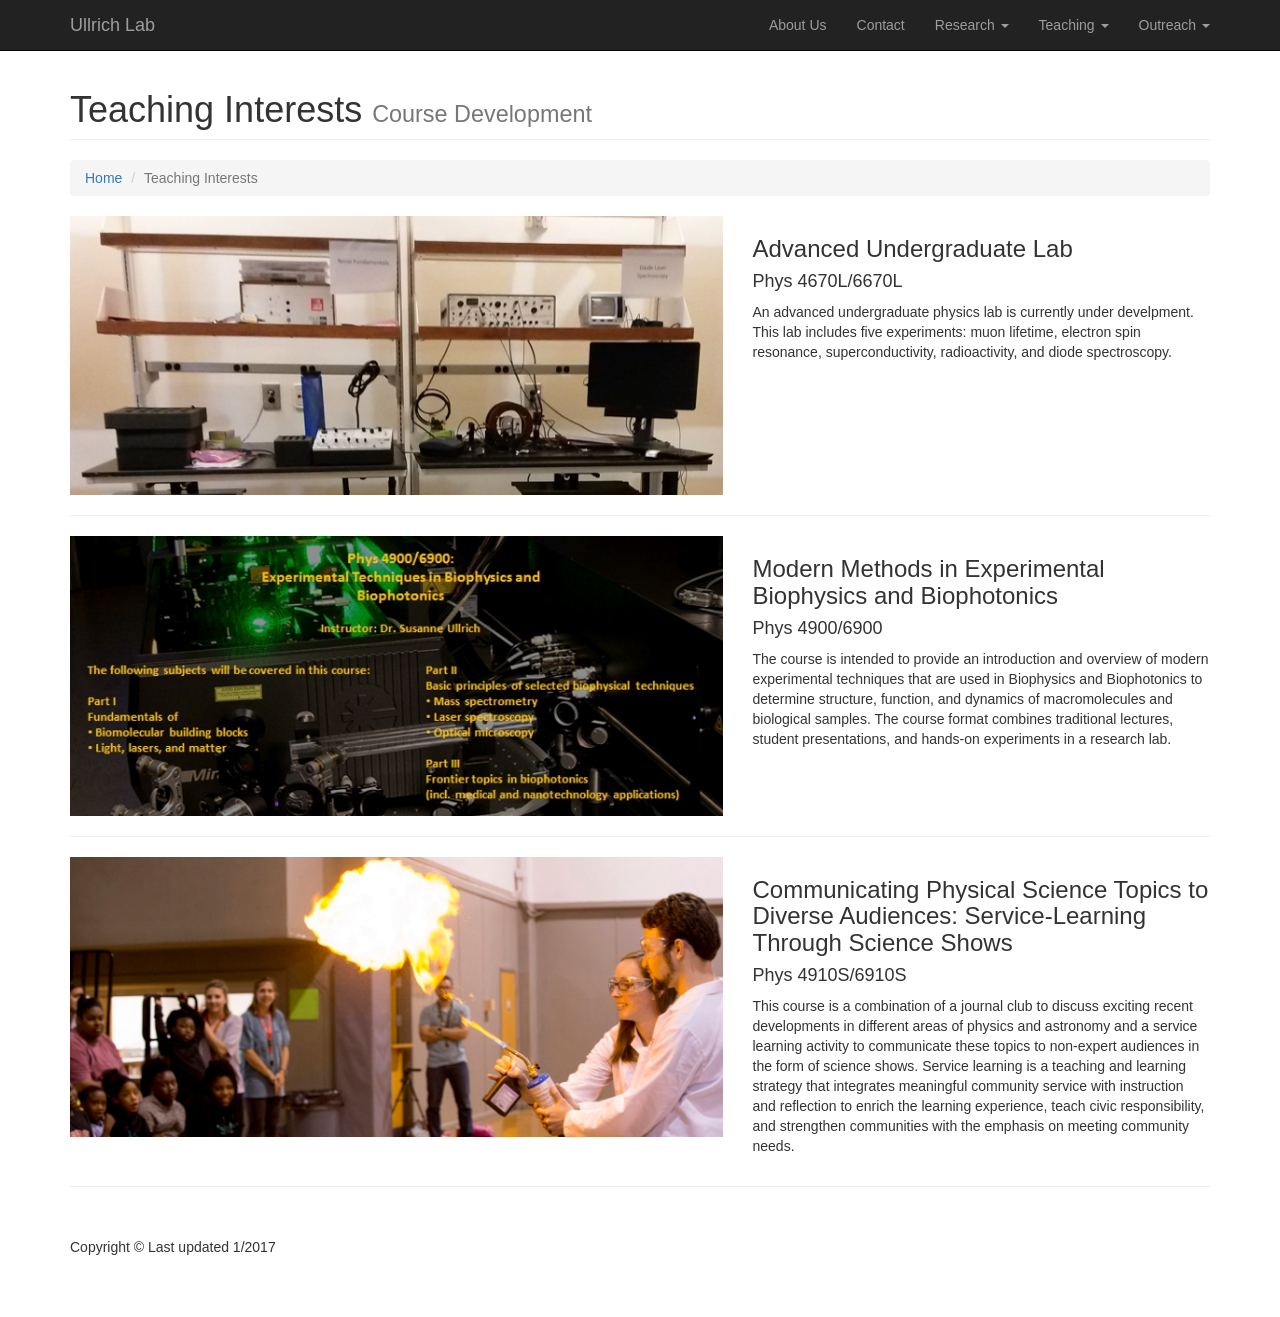
<file: Teaching.html>
<!DOCTYPE html>
<html lang="en">

<head>

    <meta charset="utf-8">
    <meta http-equiv="X-UA-Compatible" content="IE=edge">
    <meta name="viewport" content="width=device-width, initial-scale=1">
    <meta name="description" content="">
    <meta name="author" content="">

    <title>UllrichLab</title>

    <!-- Bootstrap Core CSS -->
    <link href="css/bootstrap.min.css" rel="stylesheet">

    <!-- Custom CSS -->
    <link href="css/modern-business.css" rel="stylesheet">

    <!-- Custom Fonts -->
    <link href="font-awesome/css/font-awesome.min.css" rel="stylesheet" type="text/css">

    <!-- HTML5 Shim and Respond.js IE8 support of HTML5 elements and media queries -->
    <!-- WARNING: Respond.js doesn't work if you view the page via file:// -->
    <!--[if lt IE 9]>
        <script src="https://oss.maxcdn.com/libs/html5shiv/3.7.0/html5shiv.js"></script>
        <script src="https://oss.maxcdn.com/libs/respond.js/1.4.2/respond.min.js"></script>
    <![endif]-->

</head>

<body>

    <!-- Navigation -->
    <nav class="navbar navbar-inverse navbar-fixed-top" role="navigation">
        <div class="container">
            <!-- Brand and toggle get grouped for better mobile display -->
            <div class="navbar-header">
                <button type="button" class="navbar-toggle" data-toggle="collapse" data-target="#bs-example-navbar-collapse-1">
                    <span class="sr-only">Toggle navigation</span>
                    <span class="icon-bar"></span>
                    <span class="icon-bar"></span>
                    <span class="icon-bar"></span>
                </button>
                <a class="navbar-brand" href="index.html">Ullrich Lab</a>
            </div>
            <!-- Collect the nav links, forms, and other content for toggling -->
            <div class="collapse navbar-collapse" id="bs-example-navbar-collapse-1">
                <ul class="nav navbar-nav navbar-right">
                    <li>
                        <a href="about_us.html">About Us</a>
                    </li>
                    <li>
                        <a href="contact.html">Contact</a>
                    </li>
                    <li class="dropdown">
                        <a href="#" class="dropdown-toggle" data-toggle="dropdown">Research <b class="caret"></b></a>
                        <ul class="dropdown-menu">
                            <li>
                                <a href="Projects.html">Projects</a>
                            </li>
                            <li>
                                <a href="lab_pictures.html">Lab Pictures</a>
                            </li>
                            <li>
                                <a href="publications.html">Publications</a>
                            </li>
                        </ul>
                    </li>
                    <li class="dropdown">
                        <a href="#" class="dropdown-toggle" data-toggle="dropdown">Teaching <b class="caret"></b></a>
                        <ul class="dropdown-menu">
                            <li>
                                <a href="Teaching.html">Course/Advanced Lab development</a>
                            </li>
                            <li>
                                <a href="http://www.smallsat.uga.edu">Small Satellite Research Lab</a>
                            </li>
                        </ul>
                    </li>
                    <li class="dropdown">
                        <a href="#" class="dropdown-toggle" data-toggle="dropdown">Outreach <b class="caret"></b></a>
                        <ul class="dropdown-menu">
                            <li>
                                <a href="outreach.html">Internships</a>
                            </li>
                            <li>
                                <a href="outreach.html">Science Shows</a>
                            </li>
                        </ul>
                    </li>
                </ul>
            </div>
            <!-- /.navbar-collapse -->
        </div>
        <!-- /.container -->
    </nav>
    <!-- Page Content -->
    <div class="container">

        <!-- Page Heading/Breadcrumbs -->
        <div class="row">
            <div class="col-lg-12">
                <h1 class="page-header">Teaching Interests
                    <small>Course Development</small>
                </h1>
                <ol class="breadcrumb">
                    <li><a href="index.html">Home</a>
                    </li>
                    <li class="active">Teaching Interests</li>
                </ol>
            </div>
        </div>
        <!-- /.row -->

        <!-- Project One -->
        <div class="row">
            <div class="col-md-7">
                
                    <img class="img-responsive img-hover" src="images/advanced lab 700x300.jpg" alt="">
                
            </div>
            <div class="col-md-5">
                <h3>Advanced Undergraduate Lab</h3>
                <h4>Phys 4670L/6670L</h4>
                <p>An advanced undergraduate physics lab is currently under develpment. This lab includes five experiments: muon lifetime, electron spin resonance, superconductivity, radioactivity, and diode spectroscopy. </p>
                
            </div>
        </div>
        <!-- /.row -->

        <hr>

        <!-- Project Two -->
        <div class="row">
            <div class="col-md-7">
                
                    <img class="img-responsive img-hover" src="images/biophotonics 700x300.jpg" alt="">
                
            </div>
            <div class="col-md-5">
                <h3>Modern Methods in Experimental Biophysics and Biophotonics</h3>
                <h4>Phys 4900/6900 </h4>
                <p>The course is intended to provide an introduction and overview of modern experimental techniques that are used in Biophysics and Biophotonics to determine structure, function, and dynamics of macromolecules and biological samples. The course format combines traditional lectures, student presentations, and hands-on experiments in a research lab. </p>
                
            </div>
        </div>
        <!-- /.row -->

        <hr>

        <!-- Project Three -->
        <div class="row">
            <div class="col-md-7">
                
                    <img class="img-responsive img-hover" src="images/service learning course 700x300.jpg" alt="">
                
            </div>
            <div class="col-md-5">
                <h3>Communicating Physical Science Topics to Diverse Audiences: Service-Learning Through Science Shows </h3>
                <h4>Phys 4910S/6910S</h4>
                <p>This course is a combination of a journal club to discuss exciting recent developments in different areas of physics and astronomy and a service learning activity to communicate these topics to non-expert audiences in the form of science shows. Service learning is a teaching and learning strategy that integrates meaningful community service with instruction and reflection to enrich the learning experience, teach civic responsibility, and strengthen communities with the emphasis on meeting community needs.</p>
                
            </div>
        </div>
        <!-- /.row -->

        <hr>

         <!-- Footer -->
        <footer>
            <div class="row">
                <div class="col-lg-12">
                    <p>Copyright &copy; Last updated 1/2017</p>
                </div>
            </div>
        </footer>

    </div>
    <!-- /.container -->

    <!-- jQuery -->
    <script src="js/jquery.js"></script>

    <!-- Bootstrap Core JavaScript -->
    <script src="js/bootstrap.min.js"></script>

</body>

</html>
</file>
<file: css/modern-business.css>
/*!
 * Start Bootstrap - Modern Business HTML Template (http://startbootstrap.com)
 * Code licensed under the Apache License v2.0.
 * For details, see http://www.apache.org/licenses/LICENSE-2.0.
 */

/* Global Styles */

html,
body {
    height: 100%;
}

body {
    padding-top: 50px; /* Required padding for .navbar-fixed-top. Remove if using .navbar-static-top. Change if height of navigation changes. */
}

.img-portfolio {
    margin-bottom: 30px;
}

.img-hover:hover {
    opacity: 0.8;
}

/* Home Page Carousel */

header.carousel {
    height: 50%;
}

header.carousel .item,
header.carousel .item.active,
header.carousel .carousel-inner {
    height: 100%;
}

header.carousel .fill {
    width: 100%;
    height: 100%;
    background-position: center;
    background-size: cover;
}

/* 404 Page Styles */

.error-404 {
    font-size: 100px;
}

/* Pricing Page Styles */

.price {
    display: block;
    font-size: 50px;
    line-height: 50px;
}

.price sup {
    top: -20px;
    left: 2px;
    font-size: 20px;
}

.period {
    display: block;
    font-style: italic;
}

/* Footer Styles */

footer {
    margin: 50px 0;
}

/* Responsive Styles */

@media(max-width:991px) {
    .customer-img,
    .img-related {
        margin-bottom: 30px;
    }
}

@media(max-width:767px) {
    .img-portfolio {
        margin-bottom: 15px;
    }

    header.carousel .carousel {
        height: 70%;
    }
}
</file>
